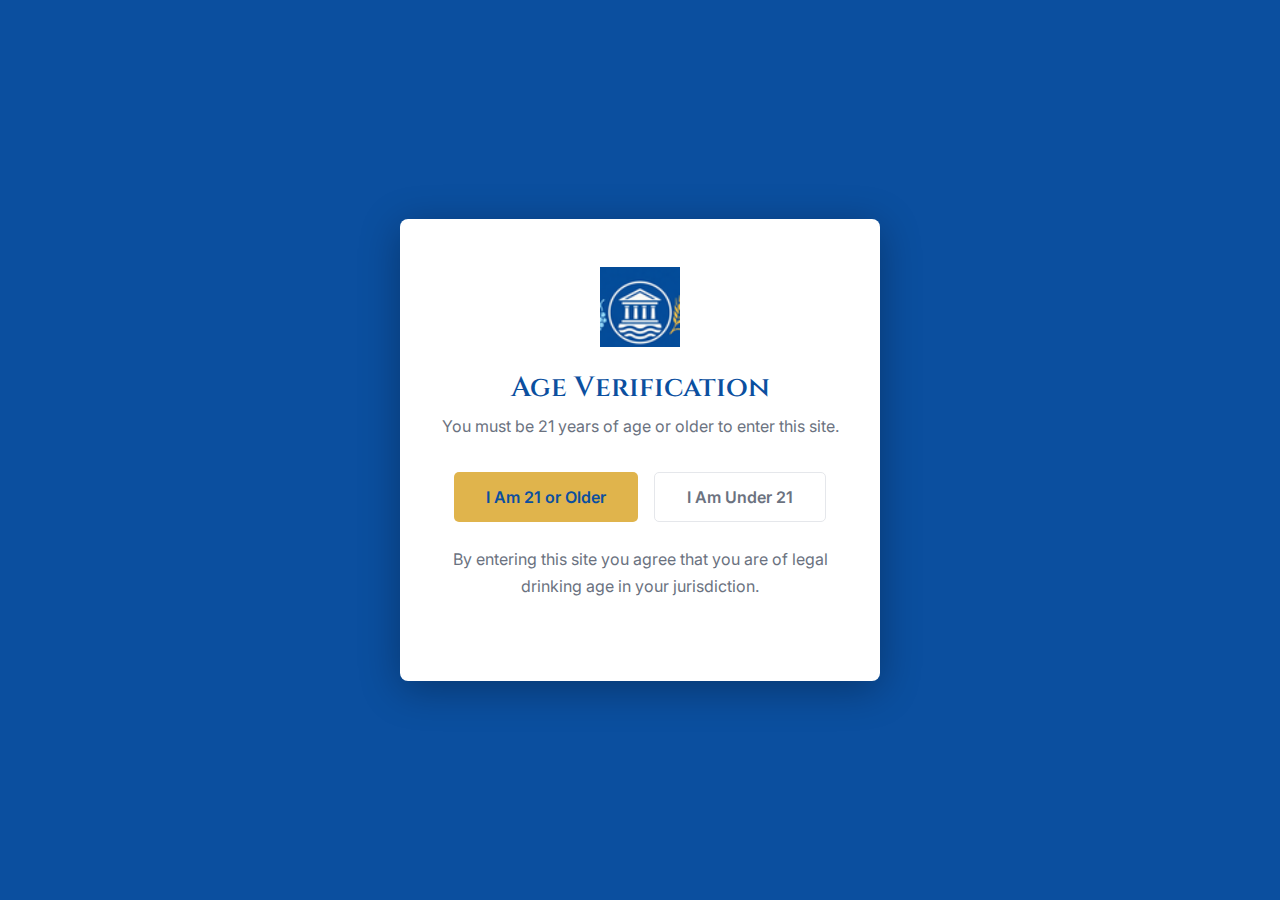
<file: index.html>
<!DOCTYPE html>
<html lang="en">
<head>
  <meta charset="UTF-8">
  <meta name="viewport" content="width=device-width, initial-scale=1.0">
  <meta name="description" content="Atlantis Bevco Distribution - Premium beverage distribution across Las Vegas and Northern Nevada.">
  <title>Atlantis Bevco Distribution</title>

  <!-- Favicon -->
  <link rel="icon" type="image/x-icon" href="favicon.ico?v=2">
  <link rel="apple-touch-icon" sizes="180x180" href="images/apple-touch-icon.png">

  <style>
    /* Minimal loading style to prevent flash */
    body {
      margin: 0;
      padding: 0;
      background: #0B4F9F;
    }
  </style>

  <script>
    // Version loader - checks localStorage and loads the appropriate page
    (function() {
      var version = localStorage.getItem('atlantis-site-version') || 'v1';
      var targetPage = 'v1.html';

      switch (version) {
        case 'coming-soon':
          targetPage = 'coming-soon.html';
          break;
        case 'v1':
          targetPage = 'v1.html';
          break;
        case 'v2':
          targetPage = 'v2.html';
          break;
        default:
          targetPage = 'v1.html';
      }

      // Use replace to avoid adding to browser history
      window.location.replace(targetPage);
    })();
  </script>
</head>
<body>
  <!-- This body should never be visible - redirect happens immediately -->
  <noscript>
    <meta http-equiv="refresh" content="0;url=v1.html">
  </noscript>
</body>
</html>
</file>
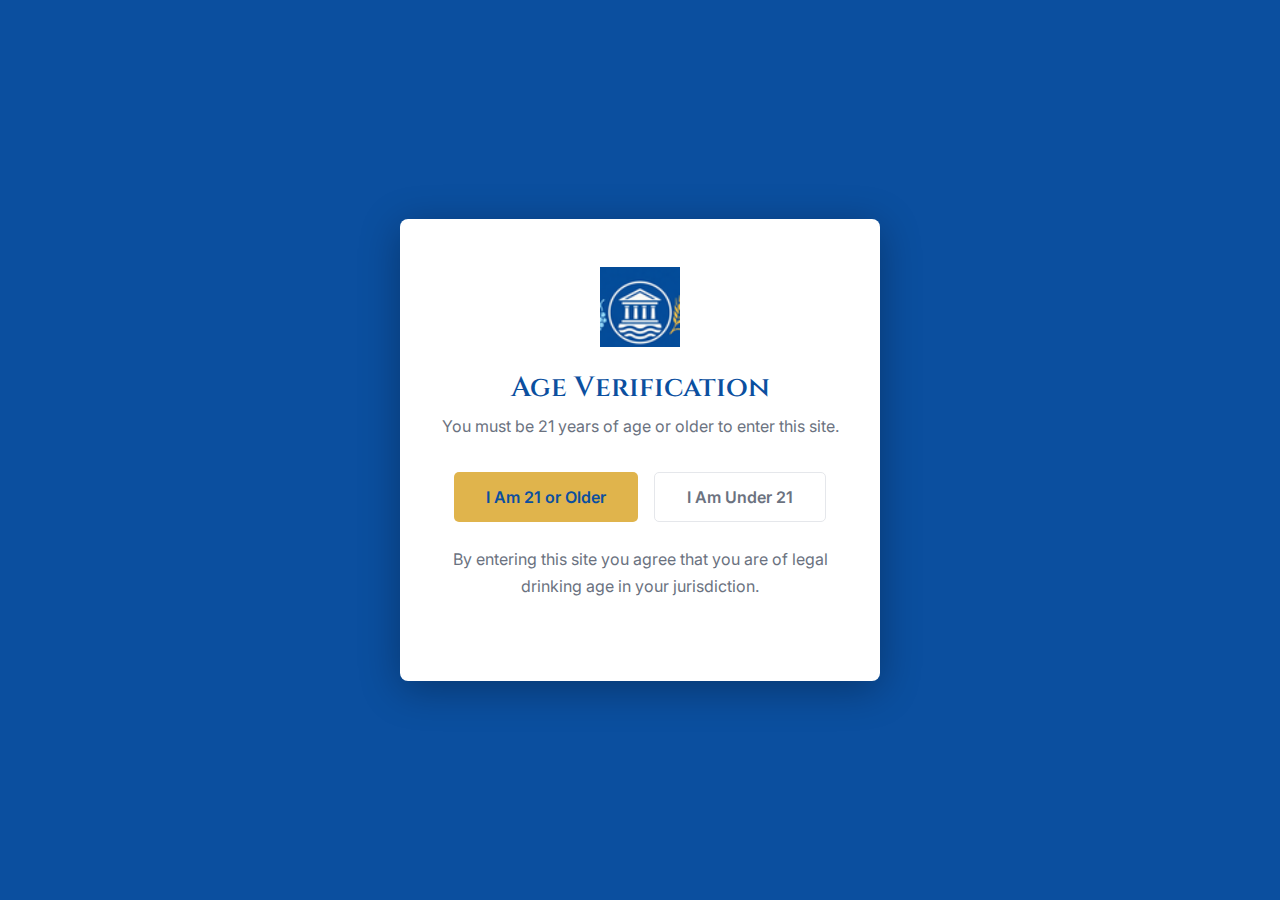
<file: cataloglv/index.html>
<!DOCTYPE html>
<html lang="en">
<head>
  <meta charset="UTF-8">
  <meta http-equiv="refresh" content="0;url=/cataloglv.html">
  <title>Redirecting...</title>
  <script>window.location.replace('/cataloglv.html');</script>
</head>
<body>
  <p>Redirecting to catalog...</p>
</body>
</html>
</file>
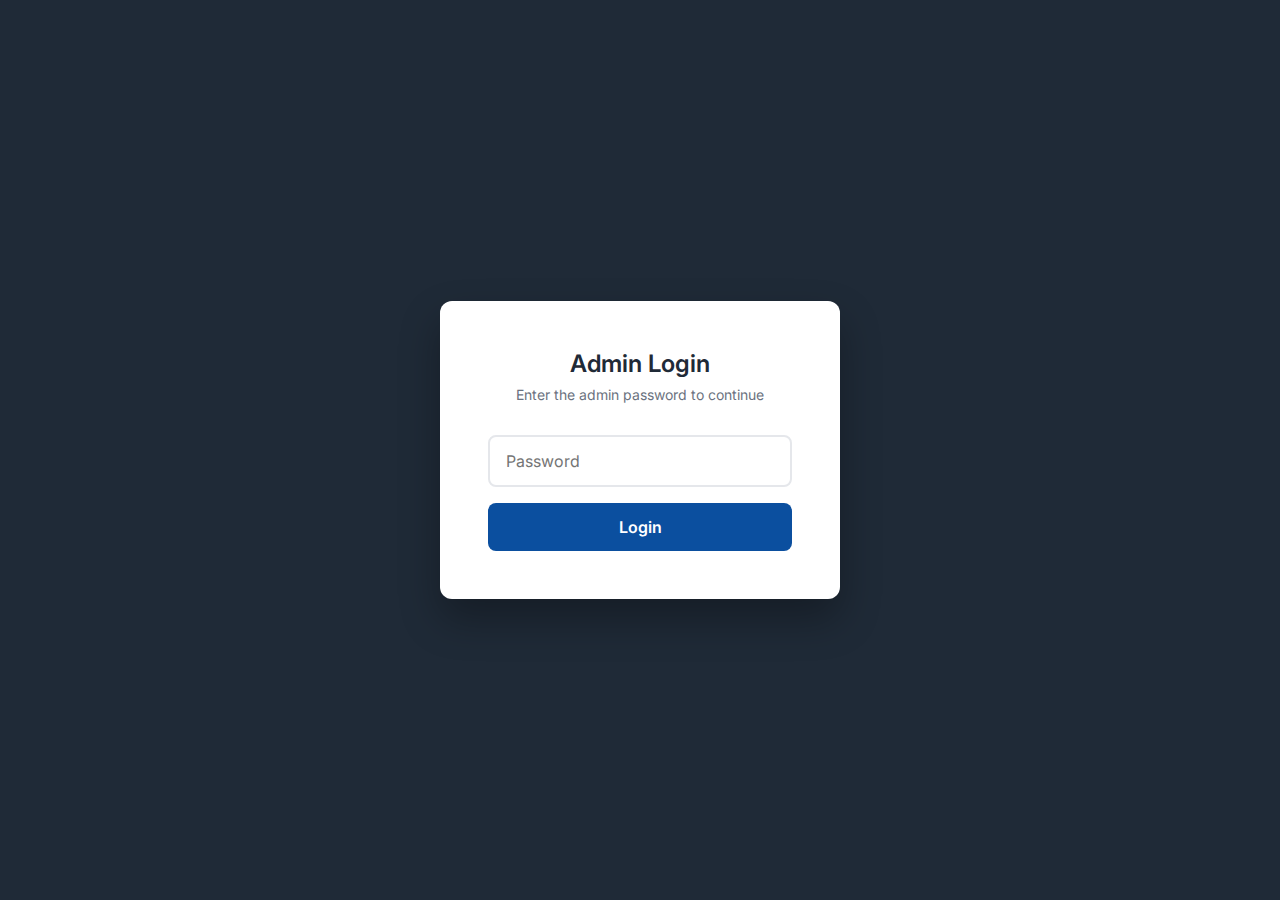
<file: admin.html>
<!DOCTYPE html>
<html lang="en">
<head>
  <meta charset="UTF-8">
  <meta name="viewport" content="width=device-width, initial-scale=1.0">
  <meta name="robots" content="noindex, nofollow">
  <title>Admin | Atlantis Bevco</title>

  <!-- Favicon -->
  <link rel="icon" type="image/x-icon" href="favicon.ico?v=2">

  <!-- Fonts -->
  <link rel="preconnect" href="https://fonts.googleapis.com">
  <link rel="preconnect" href="https://fonts.gstatic.com" crossorigin>
  <link href="https://fonts.googleapis.com/css2?family=Inter:wght@400;500;600;700&display=swap" rel="stylesheet">

  <style>
    :root {
      --color-atlantis-blue: #0B4F9F;
      --color-white: #FFFFFF;
      --color-aegean-gold: #E0B44C;
      --color-slate-navy: #1F2A37;
      --color-light-gray: #E5E7EB;
      --color-cool-gray: #6B7280;
      --color-success: #059669;
      --color-error: #DC2626;
      --font-sans: 'Inter', sans-serif;
    }

    * {
      margin: 0;
      padding: 0;
      box-sizing: border-box;
    }

    body {
      min-height: 100vh;
      display: flex;
      flex-direction: column;
      justify-content: center;
      align-items: center;
      background: var(--color-slate-navy);
      font-family: var(--font-sans);
      padding: 40px 20px;
    }

    /* ---- Login Gate ---- */
    .login-gate {
      background: var(--color-white);
      border-radius: 12px;
      padding: 48px;
      max-width: 400px;
      width: 100%;
      box-shadow: 0 20px 40px rgba(0, 0, 0, 0.3);
    }

    .login-gate .admin-title {
      font-size: 1.5rem;
      font-weight: 600;
      color: var(--color-slate-navy);
      margin-bottom: 8px;
      text-align: center;
    }

    .login-gate .admin-subtitle {
      font-size: 0.875rem;
      color: var(--color-cool-gray);
      margin-bottom: 32px;
      text-align: center;
    }

    .login-form {
      display: flex;
      flex-direction: column;
      gap: 16px;
    }

    .login-form input[type="password"] {
      width: 100%;
      padding: 14px 16px;
      border: 2px solid var(--color-light-gray);
      border-radius: 8px;
      font-size: 1rem;
      font-family: var(--font-sans);
      outline: none;
      transition: border-color 0.15s ease;
    }

    .login-form input[type="password"]:focus {
      border-color: var(--color-atlantis-blue);
    }

    .login-btn {
      width: 100%;
      padding: 14px;
      background: var(--color-atlantis-blue);
      color: var(--color-white);
      border: none;
      border-radius: 8px;
      font-size: 1rem;
      font-weight: 600;
      font-family: var(--font-sans);
      cursor: pointer;
      transition: background 0.15s ease;
    }

    .login-btn:hover {
      background: #093f7f;
    }

    .login-btn:disabled {
      opacity: 0.6;
      cursor: not-allowed;
    }

    .login-error {
      color: var(--color-error);
      font-size: 0.875rem;
      text-align: center;
      display: none;
    }

    .login-error.visible {
      display: block;
    }

    /* ---- Admin Panel ---- */
    .admin-panel {
      background: var(--color-white);
      border-radius: 12px;
      padding: 48px;
      max-width: 480px;
      width: 100%;
      box-shadow: 0 20px 40px rgba(0, 0, 0, 0.3);
      display: none;
    }

    .admin-title {
      font-size: 1.5rem;
      font-weight: 600;
      color: var(--color-slate-navy);
      margin-bottom: 8px;
      text-align: center;
    }

    .admin-subtitle {
      font-size: 0.875rem;
      color: var(--color-cool-gray);
      margin-bottom: 32px;
      text-align: center;
    }

    .version-toggle {
      display: flex;
      flex-direction: column;
      gap: 12px;
    }

    .version-option {
      position: relative;
    }

    .version-option input {
      position: absolute;
      opacity: 0;
      pointer-events: none;
    }

    .version-option label {
      display: flex;
      align-items: center;
      padding: 16px 20px;
      background: var(--color-light-gray);
      border-radius: 8px;
      cursor: pointer;
      transition: all 0.15s ease;
      border: 2px solid transparent;
    }

    .version-option label:hover {
      background: #D1D5DB;
    }

    .version-option input:checked + label {
      background: var(--color-atlantis-blue);
      color: var(--color-white);
      border-color: var(--color-aegean-gold);
    }

    .version-option .radio-indicator {
      width: 20px;
      height: 20px;
      border-radius: 50%;
      border: 2px solid var(--color-cool-gray);
      margin-right: 14px;
      display: flex;
      align-items: center;
      justify-content: center;
      flex-shrink: 0;
    }

    .version-option input:checked + label .radio-indicator {
      border-color: var(--color-aegean-gold);
      background: var(--color-aegean-gold);
    }

    .version-option input:checked + label .radio-indicator::after {
      content: '';
      width: 8px;
      height: 8px;
      background: var(--color-atlantis-blue);
      border-radius: 50%;
    }

    .version-label-text {
      display: flex;
      flex-direction: column;
    }

    .version-name {
      font-weight: 600;
      font-size: 1rem;
    }

    .version-desc {
      font-size: 0.75rem;
      opacity: 0.7;
      margin-top: 2px;
    }

    .current-status {
      margin-top: 32px;
      padding-top: 24px;
      border-top: 1px solid var(--color-light-gray);
      text-align: center;
    }

    .current-status-label {
      font-size: 0.75rem;
      color: var(--color-cool-gray);
      text-transform: uppercase;
      letter-spacing: 0.05em;
      margin-bottom: 8px;
    }

    .current-status-value {
      font-size: 1.125rem;
      font-weight: 600;
      color: var(--color-atlantis-blue);
    }

    .preview-link {
      display: block;
      margin-top: 24px;
      text-align: center;
      font-size: 0.875rem;
      color: var(--color-atlantis-blue);
      text-decoration: none;
    }

    .preview-link:hover {
      text-decoration: underline;
    }

    /* ---- Catalog Management Section ---- */
    .catalog-section {
      margin-top: 32px;
      padding-top: 32px;
      border-top: 2px solid var(--color-light-gray);
    }

    .catalog-section-title {
      font-size: 1.25rem;
      font-weight: 600;
      color: var(--color-slate-navy);
      margin-bottom: 4px;
      text-align: center;
    }

    .catalog-section-subtitle {
      font-size: 0.8125rem;
      color: var(--color-cool-gray);
      margin-bottom: 24px;
      text-align: center;
    }

    .catalog-info {
      background: #F9FAFB;
      border: 1px solid var(--color-light-gray);
      border-radius: 8px;
      padding: 14px 16px;
      margin-bottom: 20px;
    }

    .catalog-info-label {
      font-size: 0.6875rem;
      color: var(--color-cool-gray);
      text-transform: uppercase;
      letter-spacing: 0.05em;
      margin-bottom: 6px;
    }

    .catalog-info-value {
      font-size: 0.875rem;
      font-weight: 500;
      color: var(--color-slate-navy);
    }

    .catalog-info-value.no-file {
      color: var(--color-cool-gray);
      font-style: italic;
    }

    .upload-area {
      border: 2px dashed var(--color-light-gray);
      border-radius: 8px;
      padding: 24px;
      text-align: center;
      margin-bottom: 16px;
      transition: border-color 0.15s ease, background 0.15s ease;
    }

    .upload-area.dragover {
      border-color: var(--color-atlantis-blue);
      background: #EFF6FF;
    }

    .upload-area-icon {
      font-size: 2rem;
      margin-bottom: 8px;
    }

    .upload-area-text {
      font-size: 0.875rem;
      color: var(--color-cool-gray);
      margin-bottom: 12px;
    }

    .upload-area-text strong {
      color: var(--color-atlantis-blue);
    }

    .file-input-wrapper {
      position: relative;
      display: inline-block;
    }

    .file-input-wrapper input[type="file"] {
      position: absolute;
      left: 0;
      top: 0;
      width: 100%;
      height: 100%;
      opacity: 0;
      cursor: pointer;
    }

    .file-input-btn {
      display: inline-block;
      padding: 10px 20px;
      background: var(--color-light-gray);
      color: var(--color-slate-navy);
      border-radius: 6px;
      font-size: 0.875rem;
      font-weight: 500;
      cursor: pointer;
      transition: background 0.15s ease;
    }

    .file-input-btn:hover {
      background: #D1D5DB;
    }

    .selected-file {
      font-size: 0.8125rem;
      color: var(--color-atlantis-blue);
      font-weight: 500;
      margin-top: 12px;
      display: none;
    }

    .selected-file.visible {
      display: block;
    }

    .upload-btn {
      width: 100%;
      padding: 14px;
      background: var(--color-aegean-gold);
      color: var(--color-slate-navy);
      border: none;
      border-radius: 8px;
      font-size: 1rem;
      font-weight: 600;
      font-family: var(--font-sans);
      cursor: pointer;
      transition: background 0.15s ease;
      display: none;
    }

    .upload-btn.visible {
      display: block;
    }

    .upload-btn:hover {
      background: #c9a043;
    }

    .upload-btn:disabled {
      opacity: 0.6;
      cursor: not-allowed;
    }

    /* Progress bar */
    .progress-container {
      margin-top: 16px;
      display: none;
    }

    .progress-container.visible {
      display: block;
    }

    .progress-bar-bg {
      width: 100%;
      height: 8px;
      background: var(--color-light-gray);
      border-radius: 4px;
      overflow: hidden;
    }

    .progress-bar-fill {
      height: 100%;
      width: 0%;
      background: var(--color-atlantis-blue);
      border-radius: 4px;
      transition: width 0.2s ease;
    }

    .progress-text {
      font-size: 0.75rem;
      color: var(--color-cool-gray);
      margin-top: 6px;
      text-align: center;
    }

    /* Status messages */
    .upload-status {
      margin-top: 16px;
      padding: 12px 16px;
      border-radius: 8px;
      font-size: 0.875rem;
      font-weight: 500;
      text-align: center;
      display: none;
    }

    .upload-status.visible {
      display: block;
    }

    .upload-status.success {
      background: #ECFDF5;
      color: var(--color-success);
      border: 1px solid #A7F3D0;
    }

    .upload-status.error {
      background: #FEF2F2;
      color: var(--color-error);
      border: 1px solid #FECACA;
    }

    /* Logout link */
    .logout-link {
      display: block;
      margin-top: 24px;
      text-align: center;
      font-size: 0.8125rem;
      color: var(--color-cool-gray);
      text-decoration: none;
      cursor: pointer;
    }

    .logout-link:hover {
      color: var(--color-error);
      text-decoration: underline;
    }
  </style>
</head>
<body>

  <!-- ====== Login Gate ====== -->
  <div class="login-gate" id="login-gate">
    <h1 class="admin-title">Admin Login</h1>
    <p class="admin-subtitle">Enter the admin password to continue</p>

    <form class="login-form" id="login-form" onsubmit="return false;">
      <input type="password" id="login-password" placeholder="Password" autocomplete="current-password" required>
      <button type="submit" class="login-btn" id="login-btn">Login</button>
      <p class="login-error" id="login-error"></p>
    </form>
  </div>

  <!-- ====== Admin Panel (hidden until authenticated) ====== -->
  <div class="admin-panel" id="admin-panel">
    <h1 class="admin-title">Site Version Control</h1>
    <p class="admin-subtitle">Select which version is live on the website</p>

    <div class="version-toggle">
      <div class="version-option">
        <input type="radio" name="site-version" id="version-coming-soon" value="coming-soon">
        <label for="version-coming-soon">
          <span class="radio-indicator"></span>
          <span class="version-label-text">
            <span class="version-name">Coming Soon</span>
            <span class="version-desc">Placeholder page</span>
          </span>
        </label>
      </div>

      <div class="version-option">
        <input type="radio" name="site-version" id="version-v1" value="v1">
        <label for="version-v1">
          <span class="radio-indicator"></span>
          <span class="version-label-text">
            <span class="version-name">V1 - Minimal</span>
            <span class="version-desc">Single page, logo, CTAs</span>
          </span>
        </label>
      </div>

      <div class="version-option">
        <input type="radio" name="site-version" id="version-v2" value="v2">
        <label for="version-v2">
          <span class="radio-indicator"></span>
          <span class="version-label-text">
            <span class="version-name">V2 - Full Site</span>
            <span class="version-desc">Complete website with all sections</span>
          </span>
        </label>
      </div>
    </div>

    <div class="current-status">
      <div class="current-status-label">Currently Live</div>
      <div class="current-status-value" id="current-version-display">V1 - Minimal</div>
    </div>

    <a href="index.html" class="preview-link" id="preview-link">View Live Site</a>

    <!-- ====== Catalog Management Section ====== -->
    <div class="catalog-section">
      <h2 class="catalog-section-title">Catalog Management</h2>
      <p class="catalog-section-subtitle">Upload a new PDF to replace the live catalog</p>

      <div class="catalog-info">
        <div class="catalog-info-label">Current Catalog</div>
        <div class="catalog-info-value" id="catalog-info">Loading...</div>
      </div>

      <div class="upload-area" id="upload-area">
        <div class="upload-area-icon">&#128196;</div>
        <p class="upload-area-text">Drag &amp; drop a PDF here, or</p>
        <div class="file-input-wrapper">
          <span class="file-input-btn">Choose PDF File</span>
          <input type="file" id="catalog-file" accept=".pdf,application/pdf">
        </div>
        <p class="selected-file" id="selected-file"></p>
      </div>

      <button class="upload-btn" id="upload-btn">Upload &amp; Replace Catalog</button>

      <div class="progress-container" id="progress-container">
        <div class="progress-bar-bg">
          <div class="progress-bar-fill" id="progress-bar"></div>
        </div>
        <p class="progress-text" id="progress-text">Uploading... 0%</p>
      </div>

      <div class="upload-status" id="upload-status"></div>
    </div>

    <a class="logout-link" id="logout-link">Logout</a>
  </div>

  <script>
    (function() {
      // ============================================
      // Elements
      // ============================================
      var loginGate = document.getElementById('login-gate');
      var loginForm = document.getElementById('login-form');
      var loginPassword = document.getElementById('login-password');
      var loginBtn = document.getElementById('login-btn');
      var loginError = document.getElementById('login-error');

      var adminPanel = document.getElementById('admin-panel');
      var logoutLink = document.getElementById('logout-link');

      var catalogInfo = document.getElementById('catalog-info');
      var uploadArea = document.getElementById('upload-area');
      var catalogFile = document.getElementById('catalog-file');
      var selectedFile = document.getElementById('selected-file');
      var uploadBtn = document.getElementById('upload-btn');
      var progressContainer = document.getElementById('progress-container');
      var progressBar = document.getElementById('progress-bar');
      var progressText = document.getElementById('progress-text');
      var uploadStatus = document.getElementById('upload-status');

      var adminToken = sessionStorage.getItem('admin-token') || '';

      // ============================================
      // Version Control (existing functionality)
      // ============================================
      var versionMap = {
        'coming-soon': 'Coming Soon',
        'v1': 'V1 - Minimal',
        'v2': 'V2 - Full Site'
      };

      function initVersionControl() {
        var currentVersion = localStorage.getItem('atlantis-site-version') || 'v1';
        var radio = document.getElementById('version-' + currentVersion);
        if (radio) radio.checked = true;

        var display = document.getElementById('current-version-display');
        display.textContent = versionMap[currentVersion] || 'V1 - Minimal';

        var radios = document.querySelectorAll('input[name="site-version"]');
        radios.forEach(function(r) {
          r.addEventListener('change', function() {
            localStorage.setItem('atlantis-site-version', this.value);
            display.textContent = versionMap[this.value];
          });
        });
      }

      // ============================================
      // Authentication
      // ============================================
      function showLogin() {
        loginGate.style.display = 'block';
        adminPanel.style.display = 'none';
        loginPassword.value = '';
        loginError.classList.remove('visible');
      }

      function showAdmin() {
        loginGate.style.display = 'none';
        adminPanel.style.display = 'block';
        initVersionControl();
        loadCatalogStatus();
      }

      function doLogin() {
        var password = loginPassword.value.trim();
        if (!password) {
          showError('Please enter a password.');
          return;
        }

        loginBtn.disabled = true;
        loginBtn.textContent = 'Logging in...';
        loginError.classList.remove('visible');

        var formData = new FormData();
        formData.append('action', 'login');
        formData.append('password', password);

        var xhr = new XMLHttpRequest();
        xhr.open('POST', 'admin-upload.php', true);
        xhr.onload = function() {
          loginBtn.disabled = false;
          loginBtn.textContent = 'Login';

          try {
            var resp = JSON.parse(xhr.responseText);
            if (resp.success) {
              adminToken = resp.token;
              sessionStorage.setItem('admin-token', adminToken);
              showAdmin();
            } else {
              showError(resp.error || 'Login failed.');
            }
          } catch (e) {
            showError('Server error. Please try again.');
          }
        };
        xhr.onerror = function() {
          loginBtn.disabled = false;
          loginBtn.textContent = 'Login';
          showError('Connection error. Please try again.');
        };
        xhr.send(formData);
      }

      function showError(msg) {
        loginError.textContent = msg;
        loginError.classList.add('visible');
      }

      loginForm.addEventListener('submit', function(e) {
        e.preventDefault();
        doLogin();
      });

      // ============================================
      // Session Check on Page Load
      // ============================================
      function checkExistingSession() {
        if (!adminToken) {
          showLogin();
          return;
        }

        // Validate the existing token with a status call
        var formData = new FormData();
        formData.append('action', 'status');
        formData.append('token', adminToken);

        var xhr = new XMLHttpRequest();
        xhr.open('POST', 'admin-upload.php', true);
        xhr.onload = function() {
          if (xhr.status === 401) {
            // Token expired/invalid
            sessionStorage.removeItem('admin-token');
            adminToken = '';
            showLogin();
          } else {
            showAdmin();
          }
        };
        xhr.onerror = function() {
          showLogin();
        };
        xhr.send(formData);
      }

      // ============================================
      // Catalog Status
      // ============================================
      function loadCatalogStatus() {
        var formData = new FormData();
        formData.append('action', 'status');
        formData.append('token', adminToken);

        var xhr = new XMLHttpRequest();
        xhr.open('POST', 'admin-upload.php', true);
        xhr.onload = function() {
          try {
            var resp = JSON.parse(xhr.responseText);
            if (resp.success && resp.exists) {
              catalogInfo.textContent = 'Master_Portfolio.pdf (' + resp.size_formatted + ') — Updated ' + resp.modified;
              catalogInfo.classList.remove('no-file');
            } else if (resp.success) {
              catalogInfo.textContent = 'No catalog uploaded yet';
              catalogInfo.classList.add('no-file');
            }
          } catch (e) {
            catalogInfo.textContent = 'Could not load catalog info';
            catalogInfo.classList.add('no-file');
          }
        };
        xhr.onerror = function() {
          catalogInfo.textContent = 'Could not connect to server';
          catalogInfo.classList.add('no-file');
        };
        xhr.send(formData);
      }

      // ============================================
      // File Selection
      // ============================================
      catalogFile.addEventListener('change', function() {
        var file = this.files[0];
        if (file) {
          // Client-side validation
          if (!file.name.toLowerCase().endsWith('.pdf')) {
            alert('Please select a PDF file.');
            this.value = '';
            return;
          }
          if (file.size > 50 * 1024 * 1024) {
            alert('File is too large. Maximum size is 50MB.');
            this.value = '';
            return;
          }

          selectedFile.textContent = file.name + ' (' + formatSize(file.size) + ')';
          selectedFile.classList.add('visible');
          uploadBtn.classList.add('visible');
        } else {
          selectedFile.classList.remove('visible');
          uploadBtn.classList.remove('visible');
        }
      });

      // Drag and drop
      uploadArea.addEventListener('dragover', function(e) {
        e.preventDefault();
        uploadArea.classList.add('dragover');
      });

      uploadArea.addEventListener('dragleave', function(e) {
        e.preventDefault();
        uploadArea.classList.remove('dragover');
      });

      uploadArea.addEventListener('drop', function(e) {
        e.preventDefault();
        uploadArea.classList.remove('dragover');

        var files = e.dataTransfer.files;
        if (files.length > 0) {
          catalogFile.files = files;
          catalogFile.dispatchEvent(new Event('change'));
        }
      });

      // ============================================
      // File Upload
      // ============================================
      uploadBtn.addEventListener('click', function() {
        var file = catalogFile.files[0];
        if (!file) return;

        if (!confirm('This will replace the current live catalog. Continue?')) return;

        uploadBtn.disabled = true;
        uploadBtn.textContent = 'Uploading...';
        uploadStatus.classList.remove('visible', 'success', 'error');
        progressContainer.classList.add('visible');
        progressBar.style.width = '0%';
        progressText.textContent = 'Uploading... 0%';

        var formData = new FormData();
        formData.append('action', 'upload');
        formData.append('token', adminToken);
        formData.append('catalog_pdf', file);

        var xhr = new XMLHttpRequest();

        xhr.upload.addEventListener('progress', function(e) {
          if (e.lengthComputable) {
            var pct = Math.round((e.loaded / e.total) * 100);
            progressBar.style.width = pct + '%';
            progressText.textContent = 'Uploading... ' + pct + '%';
          }
        });

        xhr.onload = function() {
          uploadBtn.disabled = false;
          uploadBtn.textContent = 'Upload & Replace Catalog';
          progressContainer.classList.remove('visible');

          if (xhr.status === 401) {
            // Session expired
            sessionStorage.removeItem('admin-token');
            adminToken = '';
            showLogin();
            return;
          }

          try {
            var resp = JSON.parse(xhr.responseText);
            if (resp.success) {
              showUploadStatus('success', resp.message);
              loadCatalogStatus();
              // Reset file input
              catalogFile.value = '';
              selectedFile.classList.remove('visible');
              uploadBtn.classList.remove('visible');
            } else {
              showUploadStatus('error', resp.error || 'Upload failed.');
            }
          } catch (e) {
            showUploadStatus('error', 'Server error. Please try again.');
          }
        };

        xhr.onerror = function() {
          uploadBtn.disabled = false;
          uploadBtn.textContent = 'Upload & Replace Catalog';
          progressContainer.classList.remove('visible');
          showUploadStatus('error', 'Connection error. Please try again.');
        };

        xhr.open('POST', 'admin-upload.php', true);
        xhr.send(formData);
      });

      function showUploadStatus(type, msg) {
        uploadStatus.textContent = msg;
        uploadStatus.className = 'upload-status visible ' + type;
      }

      // ============================================
      // Logout
      // ============================================
      logoutLink.addEventListener('click', function(e) {
        e.preventDefault();
        var formData = new FormData();
        formData.append('action', 'logout');
        var xhr = new XMLHttpRequest();
        xhr.open('POST', 'admin-upload.php', true);
        xhr.send(formData);

        sessionStorage.removeItem('admin-token');
        adminToken = '';
        showLogin();
      });

      // ============================================
      // Helpers
      // ============================================
      function formatSize(bytes) {
        if (bytes >= 1048576) return (bytes / 1048576).toFixed(1) + ' MB';
        if (bytes >= 1024) return (bytes / 1024).toFixed(1) + ' KB';
        return bytes + ' bytes';
      }

      // ============================================
      // Initialize
      // ============================================
      checkExistingSession();

    })();
  </script>
</body>
</html>
</file>
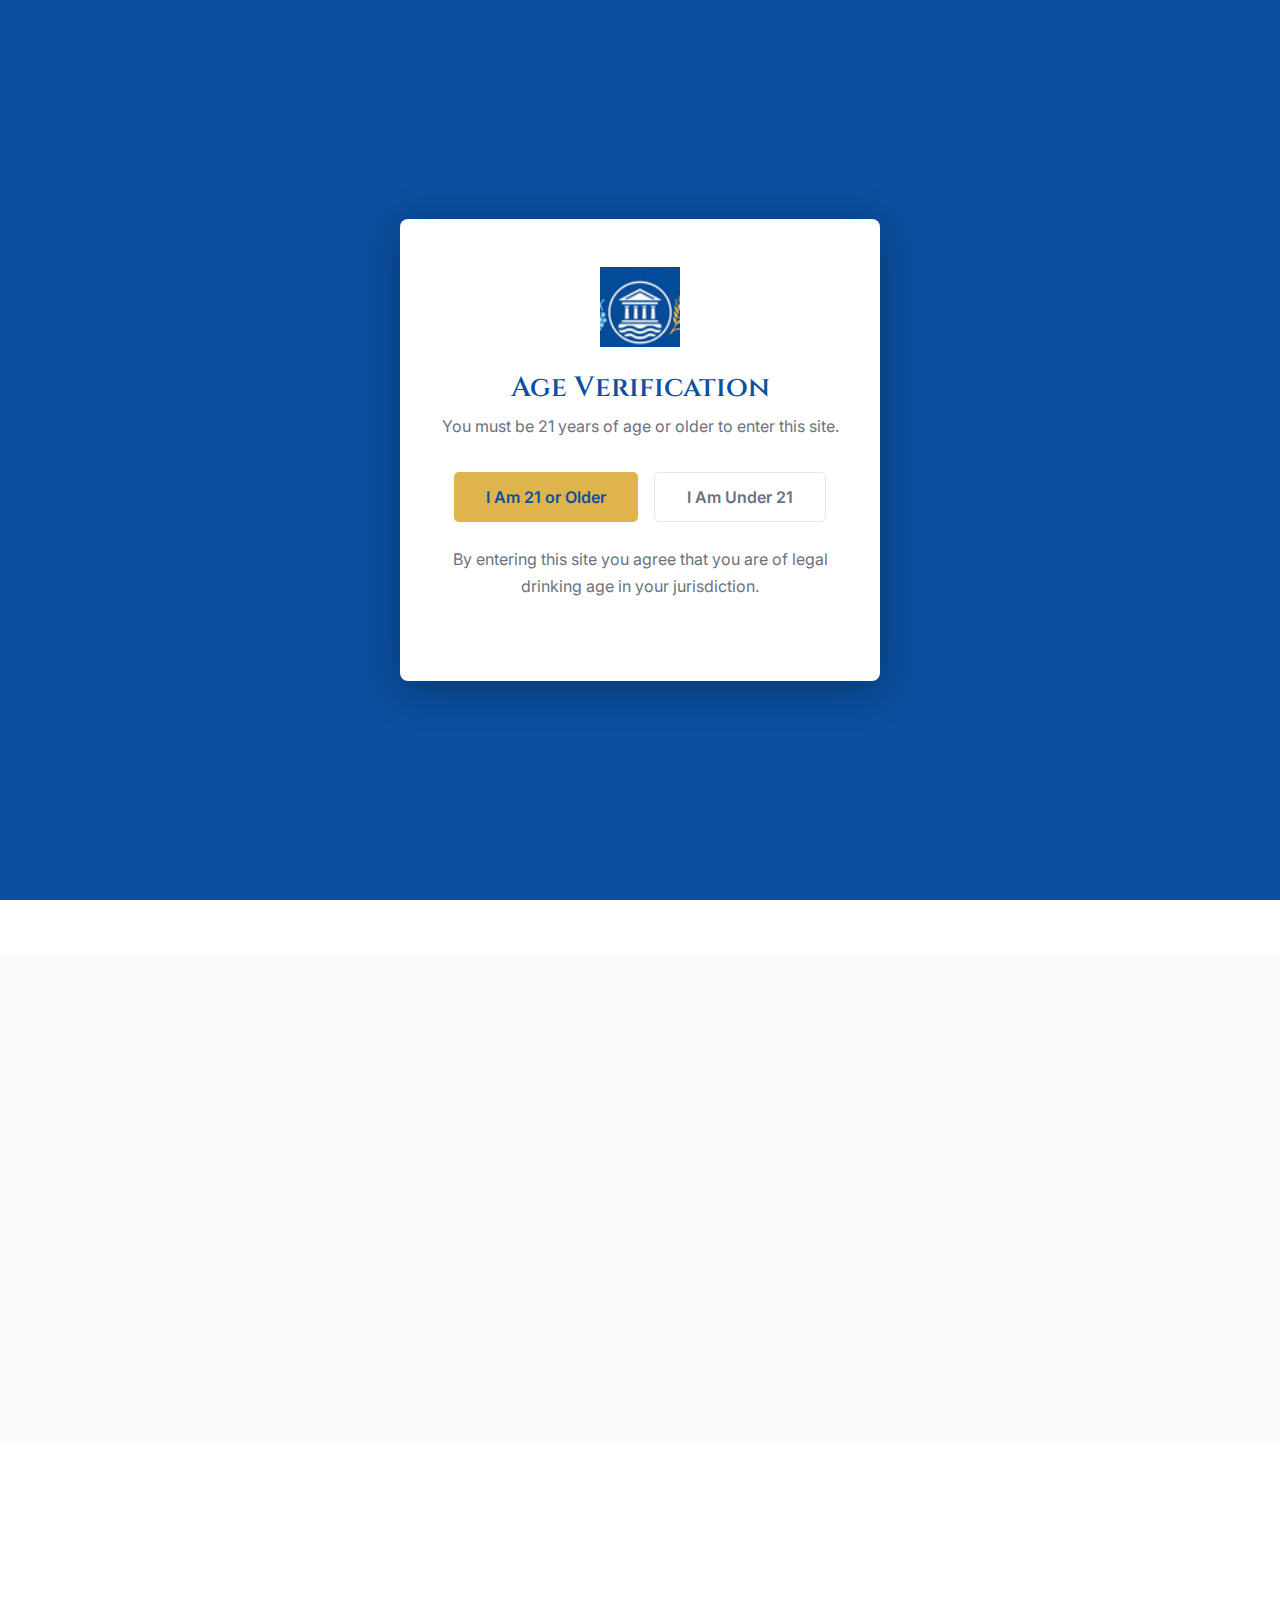
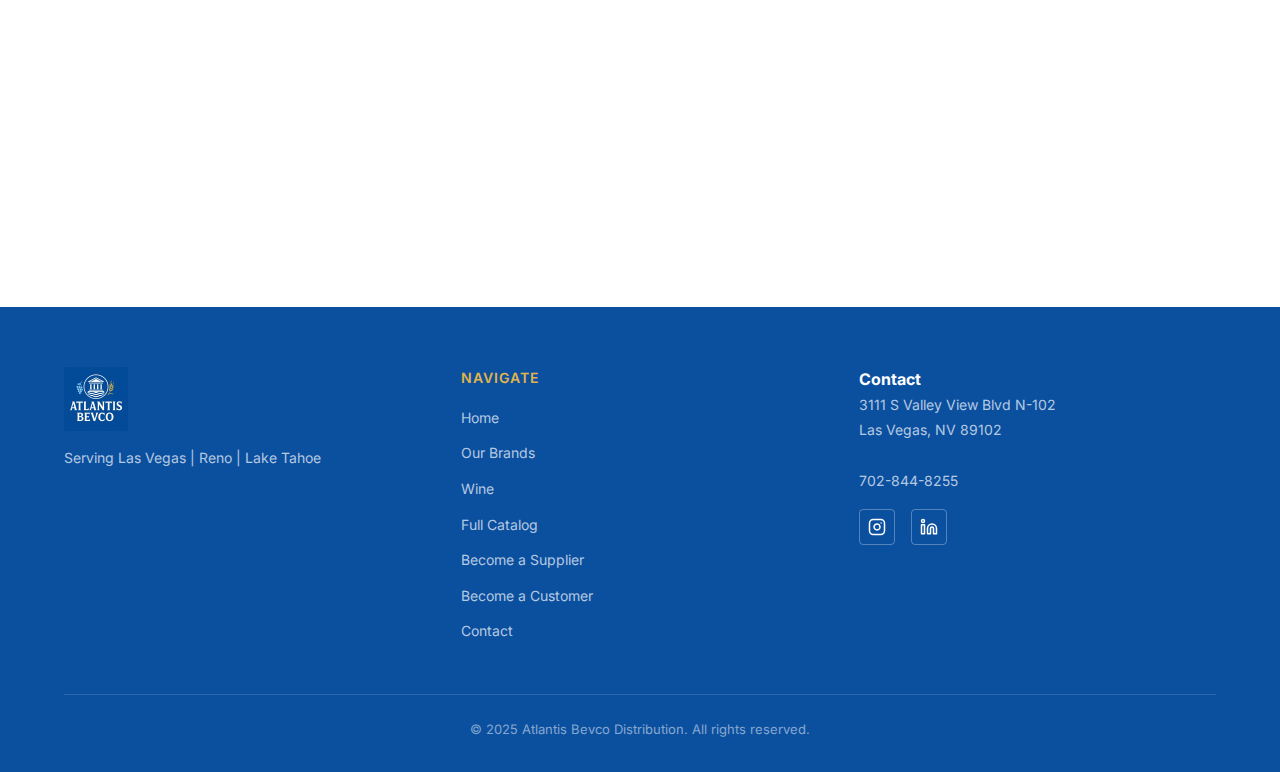
<file: andre-petit.html>
<!DOCTYPE html>
<html lang="en">
<head>
  <meta charset="UTF-8">
  <meta name="viewport" content="width=device-width, initial-scale=1.0">
  <meta name="description" content="André Petit Cognac - A family-run cognac producer from Berneuil, France. Distributed in Nevada by Atlantis Bevco Distribution.">
  <title>André Petit Cognac | Atlantis Bevco Distribution</title>

  <link rel="icon" type="image/x-icon" href="favicon.ico">
  <link rel="apple-touch-icon" sizes="180x180" href="images/apple-touch-icon.png">

  <link rel="preconnect" href="https://fonts.googleapis.com">
  <link rel="preconnect" href="https://fonts.gstatic.com" crossorigin>
  <link href="https://fonts.googleapis.com/css2?family=Cinzel:wght@400;600;700&family=Inter:wght@400;500;600;700&display=swap" rel="stylesheet">

  <link rel="stylesheet" href="css/style.css">

  <!-- Google Analytics GA4 -->
  <script async src="https://www.googletagmanager.com/gtag/js?id=G-XXXXXXXXXX"></script>
  <script>
    window.dataLayer = window.dataLayer || [];
    function gtag(){dataLayer.push(arguments);}
    gtag('js', new Date());
    gtag('config', 'G-XXXXXXXXXX');
  </script>
</head>
<body>

  <!-- AGE VERIFICATION GATE -->
  <div id="age-gate" class="age-gate">
    <div class="age-gate-inner">
      <img src="images/logo-graphic.png" alt="Atlantis Bevco">
      <h2>Age Verification</h2>
      <p>You must be 21 years of age or older to enter this site.</p>
      <div class="age-gate-buttons">
        <button id="age-yes" class="btn btn-primary">I Am 21 or Older</button>
        <button id="age-no" class="btn age-gate-deny">I Am Under 21</button>
      </div>
      <p class="age-gate-disclaimer">By entering this site you agree that you are of legal drinking age in your jurisdiction.</p>
    </div>
  </div>

  <!-- COOKIE CONSENT -->
  <div id="cookie-banner" class="cookie-banner hidden">
    <p>We use cookies to improve your experience and analyze site traffic. By continuing to use this site, you consent to our use of cookies.</p>
    <button id="cookie-accept" class="btn btn-primary">Accept</button>
    <button id="cookie-decline" class="cookie-decline">Decline</button>
  </div>

  <!-- NAVIGATION -->
  <nav class="navbar navbar-solid" role="navigation" aria-label="Main navigation">
    <div class="navbar-inner">
      <a href="index.html" class="navbar-logo">
        <img src="images/logo-graphic.png" alt="Atlantis Bevco">
        <span class="navbar-logo-text">Atlantis Bevco</span>
      </a>
      <ul class="navbar-menu">
        <li><a href="index.html">Home</a></li>
        <li><a href="index.html#brands">Our Brands</a></li>
        <li><a href="index.html#wine">Wine</a></li>
        <li><a href="catalog.html">Catalog</a></li>
        <li class="nav-cta"><a href="become-a-supplier.html">Become a Supplier</a></li>
        <li class="nav-cta"><a href="become-a-customer.html">Become a Customer</a></li>
        <li><a href="index.html#contact">Contact</a></li>
      </ul>
      <button class="hamburger" aria-label="Toggle menu" aria-expanded="false">
        <span></span>
        <span></span>
        <span></span>
      </button>
    </div>
    <div class="mobile-menu" role="menu">
      <a href="index.html" role="menuitem">Home</a>
      <a href="index.html#brands" role="menuitem">Our Brands</a>
      <a href="index.html#wine" role="menuitem">Wine</a>
      <a href="catalog.html" role="menuitem">Catalog</a>
      <div class="mobile-cta"><a href="become-a-supplier.html" role="menuitem">Become a Supplier</a></div>
      <div class="mobile-cta"><a href="become-a-customer.html" role="menuitem">Become a Customer</a></div>
      <a href="index.html#contact" role="menuitem">Contact</a>
    </div>
  </nav>

  <!-- PAGE HERO -->
  <section class="page-hero">
    <div class="container">
      <h1>André Petit Cognac</h1>
      <p>A family tradition of handcrafted cognac from the heart of the Charentes.</p>
    </div>
  </section>

  <!-- BRAND STORY -->
  <section class="section section-light">
    <div class="container">
      <div class="brand-detail fade-in">
        <div class="brand-detail-logo">
          <img src="images/brands/andre-petit.png" alt="André Petit &amp; Fils">
        </div>
        <div class="brand-detail-content">
          <h2>André Petit &amp; Fils</h2>
          <div class="section-divider" style="margin: 16px 0 24px;"></div>
          <p>This small family-run cognac producer from Berneuil insists that their cognac is not merely of standard quality. This can be validated by the fact that the Petit family works with traditional methods handed down from their grandparents and harvests the grapes manually. This is almost extinct in the cognac industry due to growing demand and the production of high quantities.</p>
          <p>André Petit came to some sort of fame in the industry by stopping their contract with Hennessy in the 1960s and deciding to produce themselves. Like many small producers from the Cognac region, they also specialize in the making of Pineau des Charentes.</p>
        </div>
      </div>
    </div>
  </section>

  <!-- HIGHLIGHTS -->
  <section class="section section-gray">
    <div class="container">
      <div class="value-cards fade-in">
        <div class="value-card">
          <div class="value-card-icon">
            <svg width="32" height="32" viewBox="0 0 24 24" fill="none" stroke="currentColor" stroke-width="1.5" stroke-linecap="round" stroke-linejoin="round"><path d="M12 22s8-4 8-10V5l-8-3-8 3v7c0 6 8 10 8 10z"></path></svg>
          </div>
          <h3>Family Heritage</h3>
          <p>Traditional methods handed down through generations, preserving the authenticity that defines true artisan cognac production.</p>
        </div>
        <div class="value-card">
          <div class="value-card-icon">
            <svg width="32" height="32" viewBox="0 0 24 24" fill="none" stroke="currentColor" stroke-width="1.5" stroke-linecap="round" stroke-linejoin="round"><circle cx="12" cy="12" r="10"></circle><path d="M8 14s1.5 2 4 2 4-2 4-2"></path><line x1="9" y1="9" x2="9.01" y2="9"></line><line x1="15" y1="9" x2="15.01" y2="9"></line></svg>
          </div>
          <h3>Hand Harvested</h3>
          <p>One of the few remaining producers to harvest grapes manually, a practice nearly extinct in the modern cognac industry.</p>
        </div>
        <div class="value-card">
          <div class="value-card-icon">
            <svg width="32" height="32" viewBox="0 0 24 24" fill="none" stroke="currentColor" stroke-width="1.5" stroke-linecap="round" stroke-linejoin="round"><path d="M17 21v-2a4 4 0 0 0-4-4H5a4 4 0 0 0-4 4v2"></path><circle cx="9" cy="7" r="4"></circle><path d="M23 21v-2a4 4 0 0 0-3-3.87"></path><path d="M16 3.13a4 4 0 0 1 0 7.75"></path></svg>
          </div>
          <h3>Independent Since the 1960s</h3>
          <p>The Petit family famously ended their contract with Hennessy to produce cognac under their own name, on their own terms.</p>
        </div>
      </div>
    </div>
  </section>

  <!-- CTA -->
  <section class="section section-light">
    <div class="container">
      <div class="section-header fade-in">
        <h2>Interested in André Petit Cognac?</h2>
        <div class="section-divider"></div>
        <p>Contact Atlantis Bevco to learn more about availability in the Nevada market.</p>
        <div style="margin-top: 32px;">
          <a href="index.html#contact" class="btn btn-primary">Contact Us</a>
          <a href="index.html#brands" class="btn btn-secondary" style="margin-left: 12px;">View All Brands</a>
        </div>
      </div>
    </div>
  </section>

  <!-- FOOTER -->
  <footer class="footer">
    <div class="container">
      <div class="footer-inner">
        <div class="footer-brand">
          <img src="images/logo.png" alt="Atlantis Bevco Distribution">
          <p>Serving Las Vegas | Reno | Lake Tahoe</p>
        </div>
        <div class="footer-links">
          <h4>Navigate</h4>
          <ul>
            <li><a href="index.html">Home</a></li>
            <li><a href="index.html#brands">Our Brands</a></li>
            <li><a href="index.html#wine">Wine</a></li>
            <li><a href="catalog.html">Full Catalog</a></li>
            <li><a href="become-a-supplier.html">Become a Supplier</a></li>
            <li><a href="become-a-customer.html">Become a Customer</a></li>
            <li><a href="index.html#contact">Contact</a></li>
          </ul>
        </div>
        <div class="footer-contact">
          <h4>Contact</h4>
          <p>
            3111 S Valley View Blvd N-102<br>
            Las Vegas, NV 89102<br><br>
            <a href="tel:+17028448255">702-844-8255</a>
          </p>
          <div class="footer-social">
            <a href="https://www.instagram.com/atlantisbevcollc/" target="_blank" rel="noopener" aria-label="Instagram">
              <svg width="18" height="18" viewBox="0 0 24 24" fill="none" stroke="currentColor" stroke-width="2" stroke-linecap="round" stroke-linejoin="round"><rect x="2" y="2" width="20" height="20" rx="5" ry="5"></rect><path d="M16 11.37A4 4 0 1 1 12.63 8 4 4 0 0 1 16 11.37z"></path><line x1="17.5" y1="6.5" x2="17.51" y2="6.5"></line></svg>
            </a>
            <a href="https://www.linkedin.com/company/atlantis-bevco/" target="_blank" rel="noopener" aria-label="LinkedIn">
              <svg width="18" height="18" viewBox="0 0 24 24" fill="none" stroke="currentColor" stroke-width="2" stroke-linecap="round" stroke-linejoin="round"><path d="M16 8a6 6 0 0 1 6 6v7h-4v-7a2 2 0 0 0-2-2 2 2 0 0 0-2 2v7h-4v-7a6 6 0 0 1 6-6z"></path><rect x="2" y="9" width="4" height="12"></rect><circle cx="4" cy="4" r="2"></circle></svg>
            </a>
          </div>
        </div>
      </div>
      <div class="footer-bottom">
        &copy; 2025 Atlantis Bevco Distribution. All rights reserved.
      </div>
    </div>
  </footer>

  <script src="js/main.js"></script>
</body>
</html>
</file>
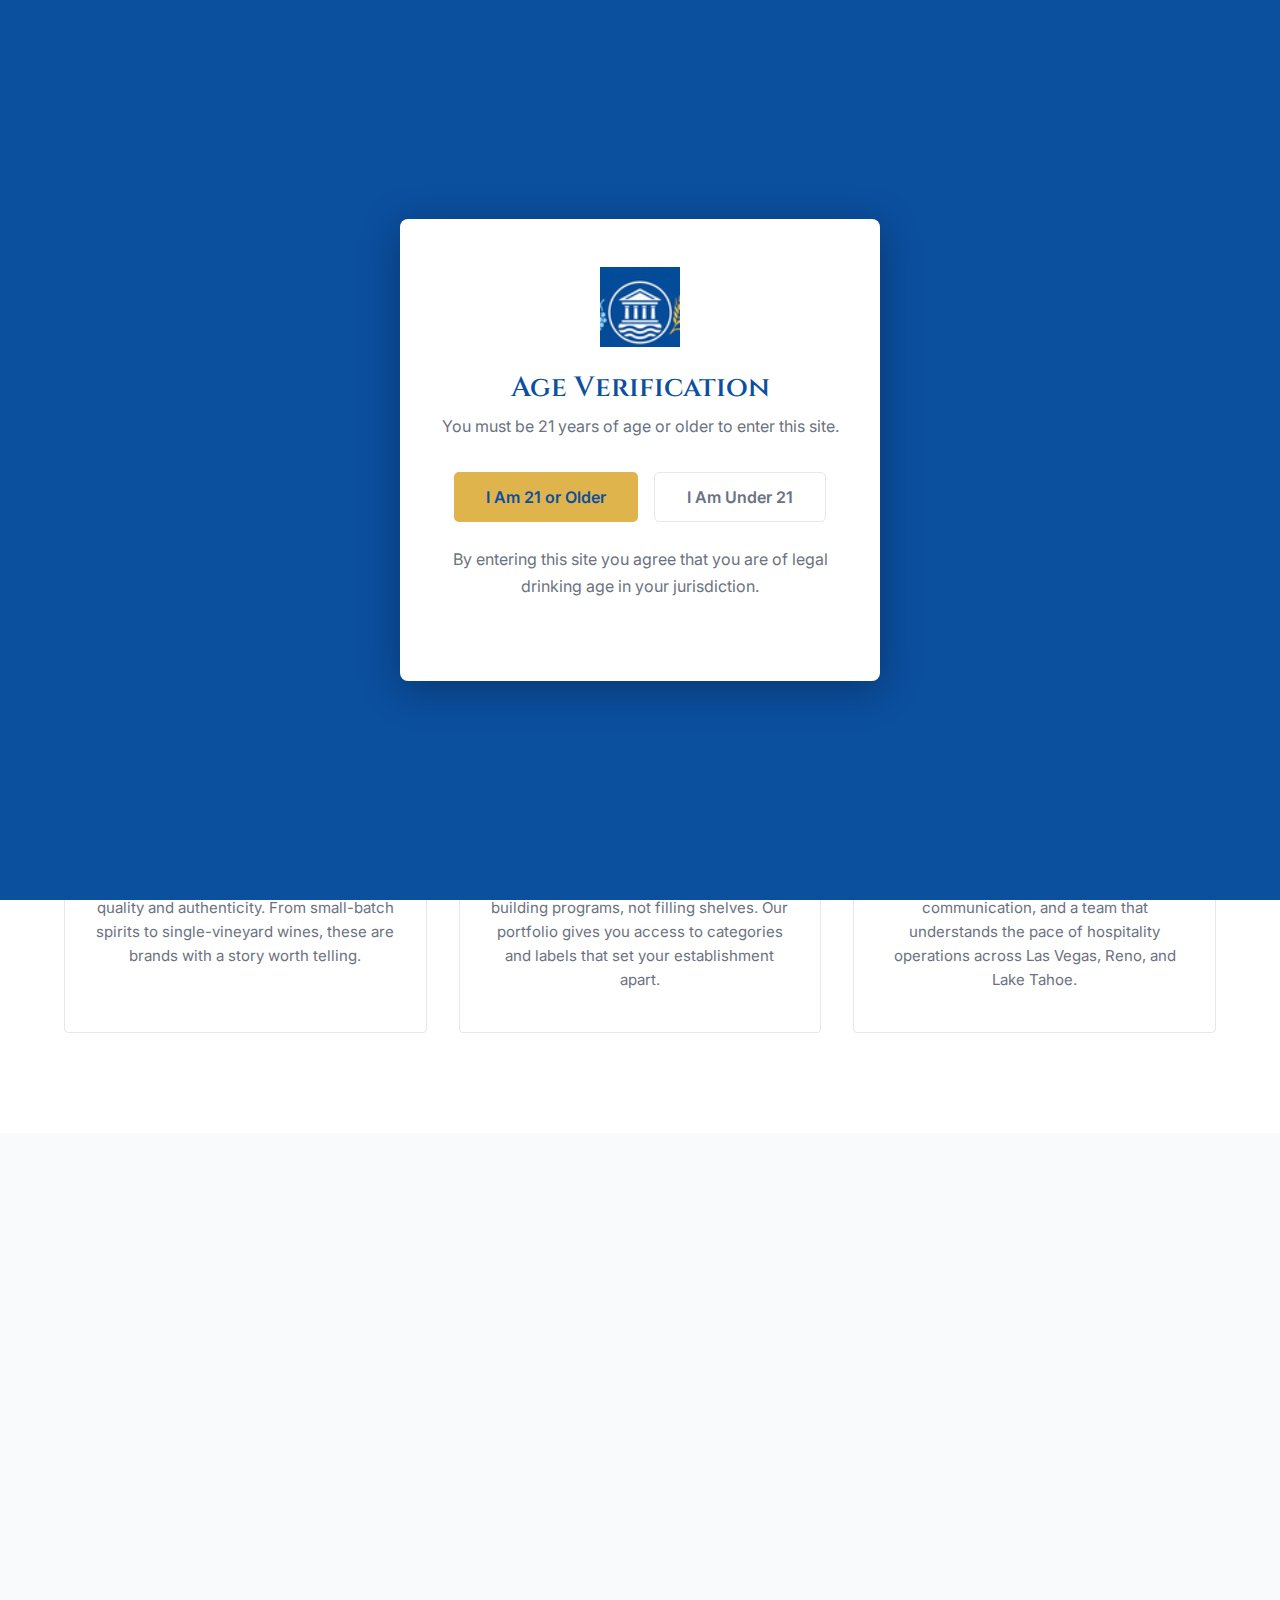
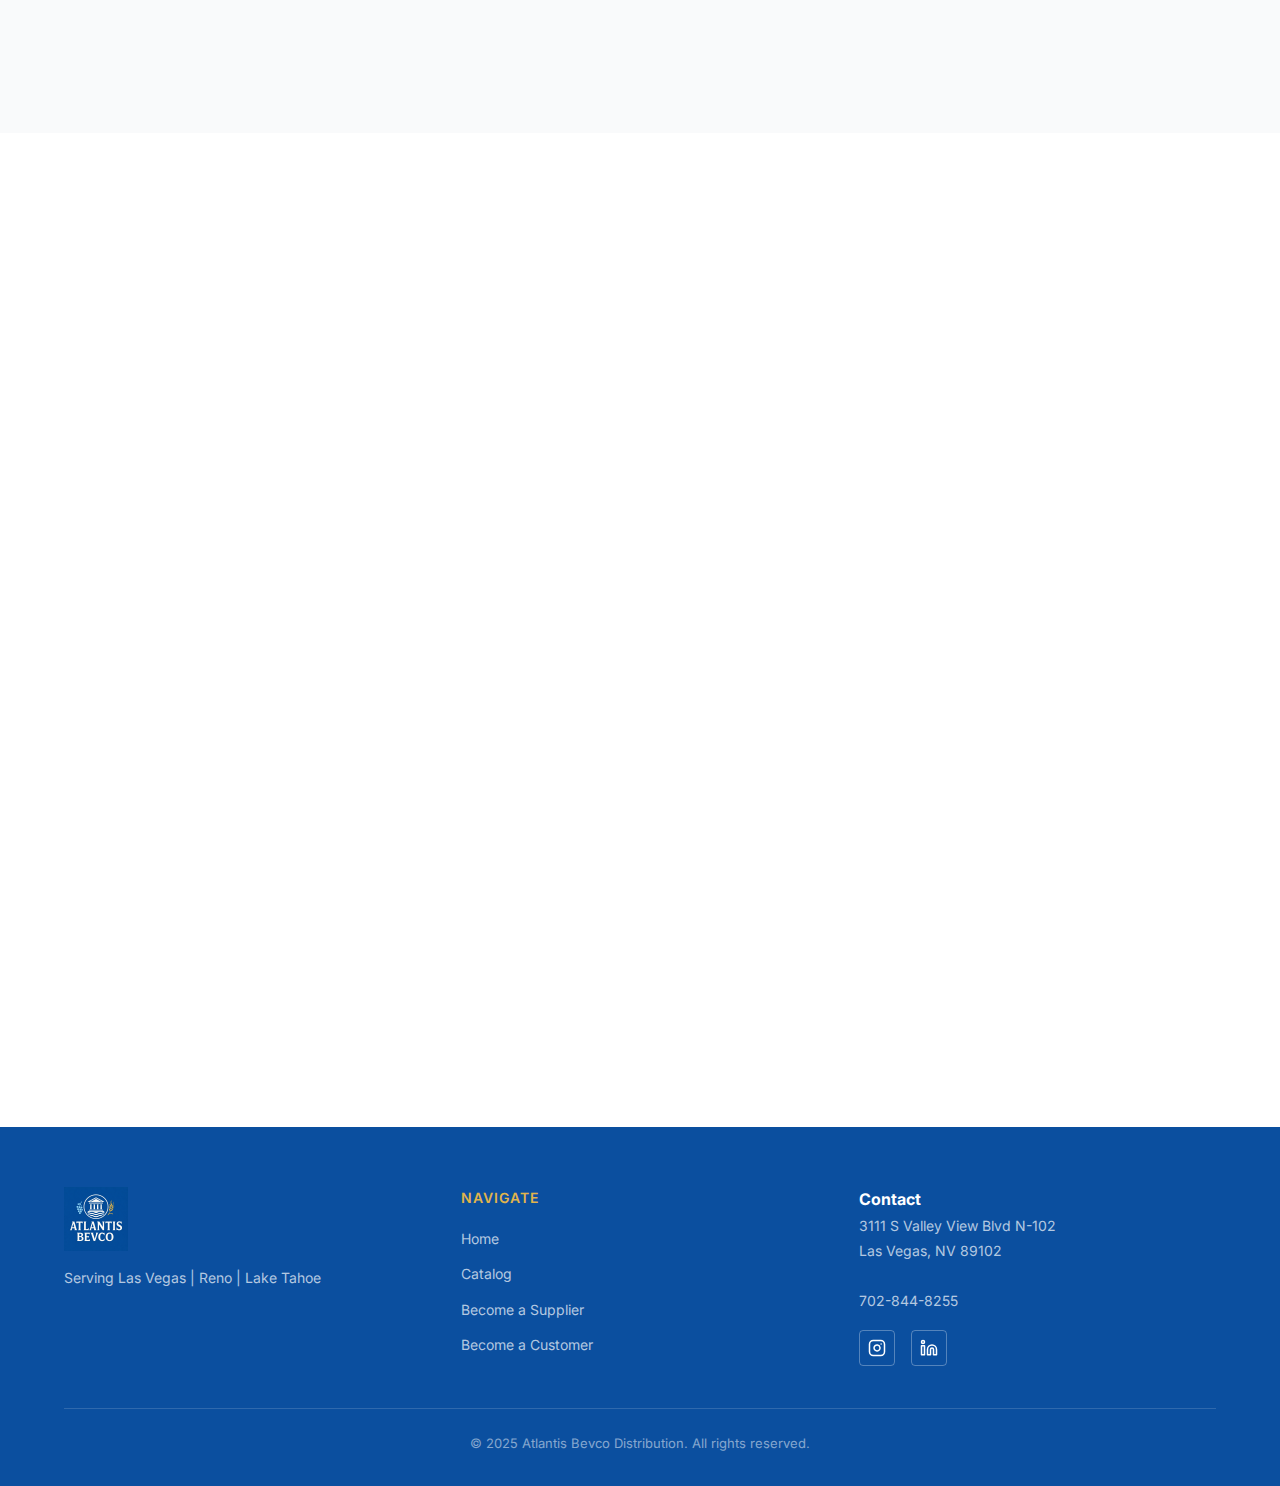
<file: become-a-customer-v1.html>
<!DOCTYPE html>
<html lang="en">
<head>
  <meta charset="UTF-8">
  <meta name="viewport" content="width=device-width, initial-scale=1.0">
  <meta name="description" content="Become a customer of Atlantis Bevco Distribution. Access exceptional spirits, fine wines, and craft brands for your bar, restaurant, or retail operation in Nevada.">
  <title>Become a Customer | Atlantis Bevco Distribution</title>

  <link rel="icon" type="image/x-icon" href="favicon.ico">
  <link rel="apple-touch-icon" sizes="180x180" href="images/apple-touch-icon.png">

  <link rel="preconnect" href="https://fonts.googleapis.com">
  <link rel="preconnect" href="https://fonts.gstatic.com" crossorigin>
  <link href="https://fonts.googleapis.com/css2?family=Cinzel:wght@400;600;700&family=Inter:wght@400;500;600;700&display=swap" rel="stylesheet">

  <link rel="stylesheet" href="css/style.css">

  <!-- Google Analytics GA4 -->
  <script async src="https://www.googletagmanager.com/gtag/js?id=G-XXXXXXXXXX"></script>
  <script>
    window.dataLayer = window.dataLayer || [];
    function gtag(){dataLayer.push(arguments);}
    gtag('js', new Date());
    gtag('config', 'G-XXXXXXXXXX');
  </script>
</head>
<body>

  <!-- AGE VERIFICATION GATE -->
  <div id="age-gate" class="age-gate">
    <div class="age-gate-inner">
      <img src="images/logo-graphic.png" alt="Atlantis Bevco">
      <h2>Age Verification</h2>
      <p>You must be 21 years of age or older to enter this site.</p>
      <div class="age-gate-buttons">
        <button id="age-yes" class="btn btn-primary">I Am 21 or Older</button>
        <button id="age-no" class="btn age-gate-deny">I Am Under 21</button>
      </div>
      <p class="age-gate-disclaimer">By entering this site you agree that you are of legal drinking age in your jurisdiction.</p>
    </div>
  </div>

  <!-- COOKIE CONSENT -->
  <div id="cookie-banner" class="cookie-banner hidden">
    <p>We use cookies to improve your experience and analyze site traffic. By continuing to use this site, you consent to our use of cookies.</p>
    <button id="cookie-accept" class="btn btn-primary">Accept</button>
    <button id="cookie-decline" class="cookie-decline">Decline</button>
  </div>

  <!-- NAVIGATION (V1 - Simplified) -->
  <nav class="navbar navbar-solid" role="navigation" aria-label="Main navigation">
    <div class="navbar-inner">
      <a href="index.html" class="navbar-logo">
        <img src="images/logo-graphic.png" alt="Atlantis Bevco">
        <span class="navbar-logo-text">Atlantis Bevco</span>
      </a>
      <ul class="navbar-menu">
        <li><a href="index.html">Home</a></li>
        <li><a href="cataloglv.html">Catalog</a></li>
        <li class="nav-cta"><a href="become-a-supplier-v1.html">Become a Supplier</a></li>
      </ul>
      <button class="hamburger" aria-label="Toggle menu" aria-expanded="false">
        <span></span>
        <span></span>
        <span></span>
      </button>
    </div>
    <div class="mobile-menu" role="menu">
      <a href="index.html" role="menuitem">Home</a>
      <a href="cataloglv.html" role="menuitem">Catalog</a>
      <div class="mobile-cta"><a href="become-a-supplier-v1.html" role="menuitem">Become a Supplier</a></div>
    </div>
  </nav>

  <!-- PAGE HERO -->
  <section class="page-hero">
    <div class="container">
      <h1>Become a Customer</h1>
      <p>Access a curated portfolio of spirits, wines, and craft brands built for Nevada's most discerning operators.</p>
    </div>
  </section>

  <!-- WHAT WE OFFER -->
  <section class="section section-light">
    <div class="container">
      <div class="section-header fade-in">
        <h2>Built for Your Program</h2>
        <div class="section-divider"></div>
        <p>Whether you operate a fine dining room, a craft cocktail bar, or a retail shop, our portfolio is designed to complement your standards.</p>
      </div>

      <div class="value-cards fade-in">
        <div class="value-card">
          <div class="value-card-icon">
            <svg width="32" height="32" viewBox="0 0 24 24" fill="none" stroke="currentColor" stroke-width="1.5" stroke-linecap="round" stroke-linejoin="round"><circle cx="12" cy="12" r="10"></circle><polygon points="16.24 7.76 14.12 14.12 7.76 16.24 9.88 9.88 16.24 7.76"></polygon></svg>
          </div>
          <h3>Craft Brands</h3>
          <p>Independent producers who prioritize quality and authenticity. From small-batch spirits to single-vineyard wines, these are brands with a story worth telling.</p>
        </div>
        <div class="value-card">
          <div class="value-card-icon">
            <svg width="32" height="32" viewBox="0 0 24 24" fill="none" stroke="currentColor" stroke-width="1.5" stroke-linecap="round" stroke-linejoin="round"><path d="M8 21h8"></path><path d="M12 15V3"></path><path d="M20 16.58A5 5 0 0 0 18 7h-1.26A8 8 0 1 0 4 15.25"></path></svg>
          </div>
          <h3>Elevated Bars and Restaurants</h3>
          <p>Products selected for operators who are building programs, not filling shelves. Our portfolio gives you access to categories and labels that set your establishment apart.</p>
        </div>
        <div class="value-card">
          <div class="value-card-icon">
            <svg width="32" height="32" viewBox="0 0 24 24" fill="none" stroke="currentColor" stroke-width="1.5" stroke-linecap="round" stroke-linejoin="round"><rect x="1" y="3" width="15" height="13"></rect><polygon points="16 8 20 8 23 11 23 16 16 16 16 8"></polygon><circle cx="5.5" cy="18.5" r="2.5"></circle><circle cx="18.5" cy="18.5" r="2.5"></circle></svg>
          </div>
          <h3>Reliable Service</h3>
          <p>Consistent delivery, responsive communication, and a team that understands the pace of hospitality operations across Las Vegas, Reno, and Lake Tahoe.</p>
        </div>
      </div>
    </div>
  </section>

  <!-- TERRITORY -->
  <section class="section section-gray">
    <div class="container">
      <div class="section-header fade-in">
        <h2>Our Territory</h2>
        <div class="section-divider"></div>
      </div>

      <div class="market-stats fade-in">
        <div class="market-stat">
          <div class="stat-number" style="font-size: 28px;">Las Vegas</div>
          <div class="stat-label">The Strip, Downtown, Local Market</div>
        </div>
        <div class="market-stat">
          <div class="stat-number" style="font-size: 28px;">Reno</div>
          <div class="stat-label">Greater Reno Metro Area</div>
        </div>
        <div class="market-stat">
          <div class="stat-number" style="font-size: 28px;">Lake Tahoe</div>
          <div class="stat-label">North Shore and South Shore</div>
        </div>
        <div class="market-stat">
          <div class="stat-number" style="font-size: 28px;">Statewide</div>
          <div class="stat-label">Full Nevada Coverage</div>
        </div>
      </div>
    </div>
  </section>

  <!-- CONTACT FORM -->
  <section id="contact" class="section section-light">
    <div class="container">
      <div class="section-header fade-in">
        <h2>Open an Account</h2>
        <div class="section-divider"></div>
        <p>Ready to add Atlantis Bevco brands to your program? Get in touch and we will set up your account.</p>
      </div>

      <form class="contact-form fade-in" action="mailto:john@atlantisbevco.com" method="POST" enctype="text/plain">
        <div class="form-row">
          <div class="form-group">
            <label for="contact-name">Name</label>
            <input type="text" id="contact-name" name="name" required>
          </div>
          <div class="form-group">
            <label for="contact-company">Business Name</label>
            <input type="text" id="contact-company" name="company" required>
          </div>
        </div>
        <div class="form-row">
          <div class="form-group">
            <label for="contact-email">Email</label>
            <input type="email" id="contact-email" name="email" required>
          </div>
          <div class="form-group">
            <label for="contact-phone">Phone</label>
            <input type="tel" id="contact-phone" name="phone">
          </div>
        </div>
        <div class="form-row">
          <div class="form-group">
            <label for="contact-type">Business Type</label>
            <select id="contact-type" name="business_type">
              <option value="" disabled selected>Select one</option>
              <option value="restaurant">Restaurant</option>
              <option value="bar">Bar / Lounge</option>
              <option value="hotel">Hotel / Casino</option>
              <option value="retail">Retail / Liquor Store</option>
              <option value="other">Other</option>
            </select>
          </div>
          <div class="form-group">
            <label for="contact-location">Location</label>
            <select id="contact-location" name="location">
              <option value="" disabled selected>Select market</option>
              <option value="las-vegas">Las Vegas</option>
              <option value="reno">Reno</option>
              <option value="lake-tahoe">Lake Tahoe</option>
              <option value="other-nv">Other Nevada</option>
            </select>
          </div>
        </div>
        <div class="form-group">
          <label for="contact-message">Message (optional)</label>
          <textarea id="contact-message" name="message" placeholder="Tell us about your business or specific products you're interested in..."></textarea>
        </div>
        <div class="form-submit">
          <button type="submit" class="btn btn-primary">Submit Request</button>
        </div>
      </form>
    </div>
  </section>

  <!-- FOOTER (V1 - Simplified) -->
  <footer class="footer">
    <div class="container">
      <div class="footer-inner">
        <div class="footer-brand">
          <img src="images/logo.png" alt="Atlantis Bevco Distribution">
          <p>Serving Las Vegas | Reno | Lake Tahoe</p>
        </div>
        <div class="footer-links">
          <h4>Navigate</h4>
          <ul>
            <li><a href="index.html">Home</a></li>
            <li><a href="cataloglv.html">Catalog</a></li>
            <li><a href="become-a-supplier-v1.html">Become a Supplier</a></li>
            <li><a href="become-a-customer-v1.html">Become a Customer</a></li>
          </ul>
        </div>
        <div class="footer-contact">
          <h4>Contact</h4>
          <p>
            3111 S Valley View Blvd N-102<br>
            Las Vegas, NV 89102<br><br>
            <a href="tel:+17028448255">702-844-8255</a>
          </p>
          <div class="footer-social">
            <a href="https://www.instagram.com/atlantisbevcollc/" target="_blank" rel="noopener" aria-label="Instagram">
              <svg width="18" height="18" viewBox="0 0 24 24" fill="none" stroke="currentColor" stroke-width="2" stroke-linecap="round" stroke-linejoin="round"><rect x="2" y="2" width="20" height="20" rx="5" ry="5"></rect><path d="M16 11.37A4 4 0 1 1 12.63 8 4 4 0 0 1 16 11.37z"></path><line x1="17.5" y1="6.5" x2="17.51" y2="6.5"></line></svg>
            </a>
            <a href="https://www.linkedin.com/company/atlantis-bevco/" target="_blank" rel="noopener" aria-label="LinkedIn">
              <svg width="18" height="18" viewBox="0 0 24 24" fill="none" stroke="currentColor" stroke-width="2" stroke-linecap="round" stroke-linejoin="round"><path d="M16 8a6 6 0 0 1 6 6v7h-4v-7a2 2 0 0 0-2-2 2 2 0 0 0-2 2v7h-4v-7a6 6 0 0 1 6-6z"></path><rect x="2" y="9" width="4" height="12"></rect><circle cx="4" cy="4" r="2"></circle></svg>
            </a>
          </div>
        </div>
      </div>
      <div class="footer-bottom">
        &copy; 2025 Atlantis Bevco Distribution. All rights reserved.
      </div>
    </div>
  </footer>

  <script src="js/main.js"></script>
</body>
</html>
</file>
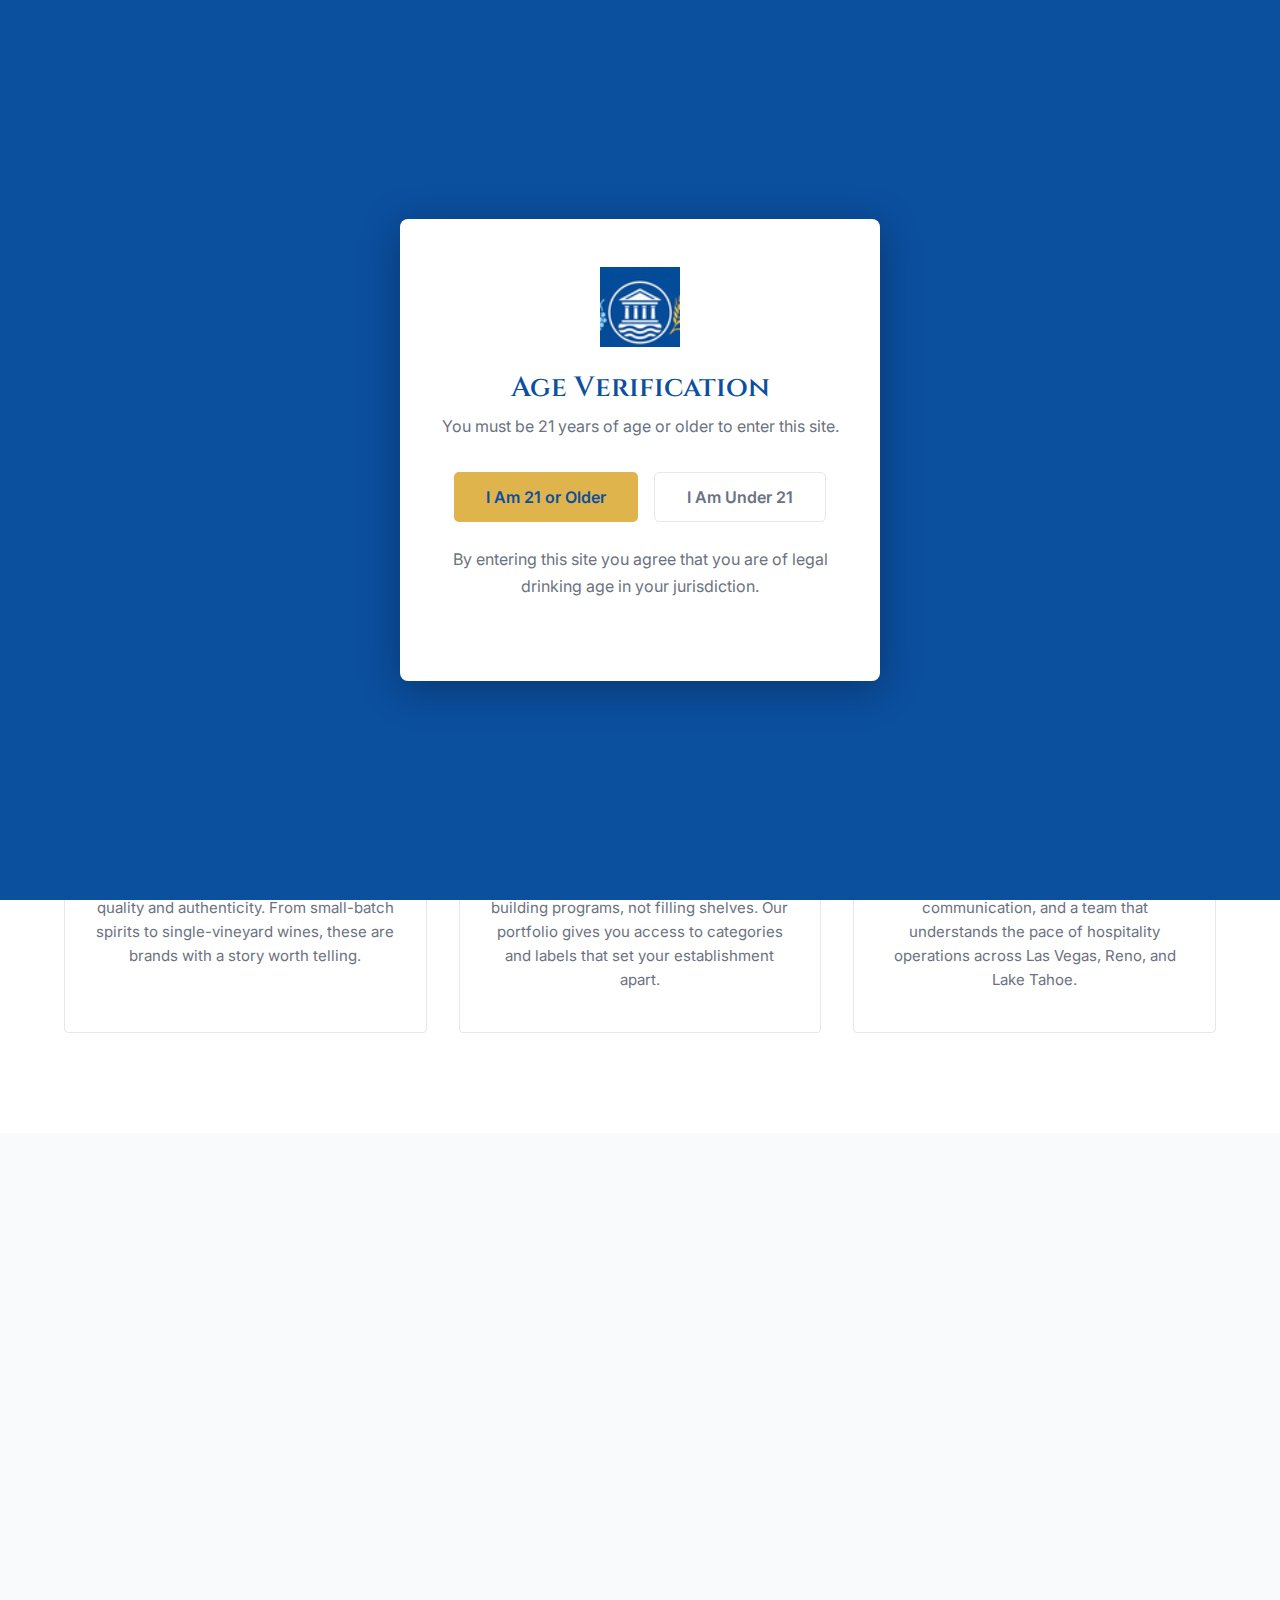
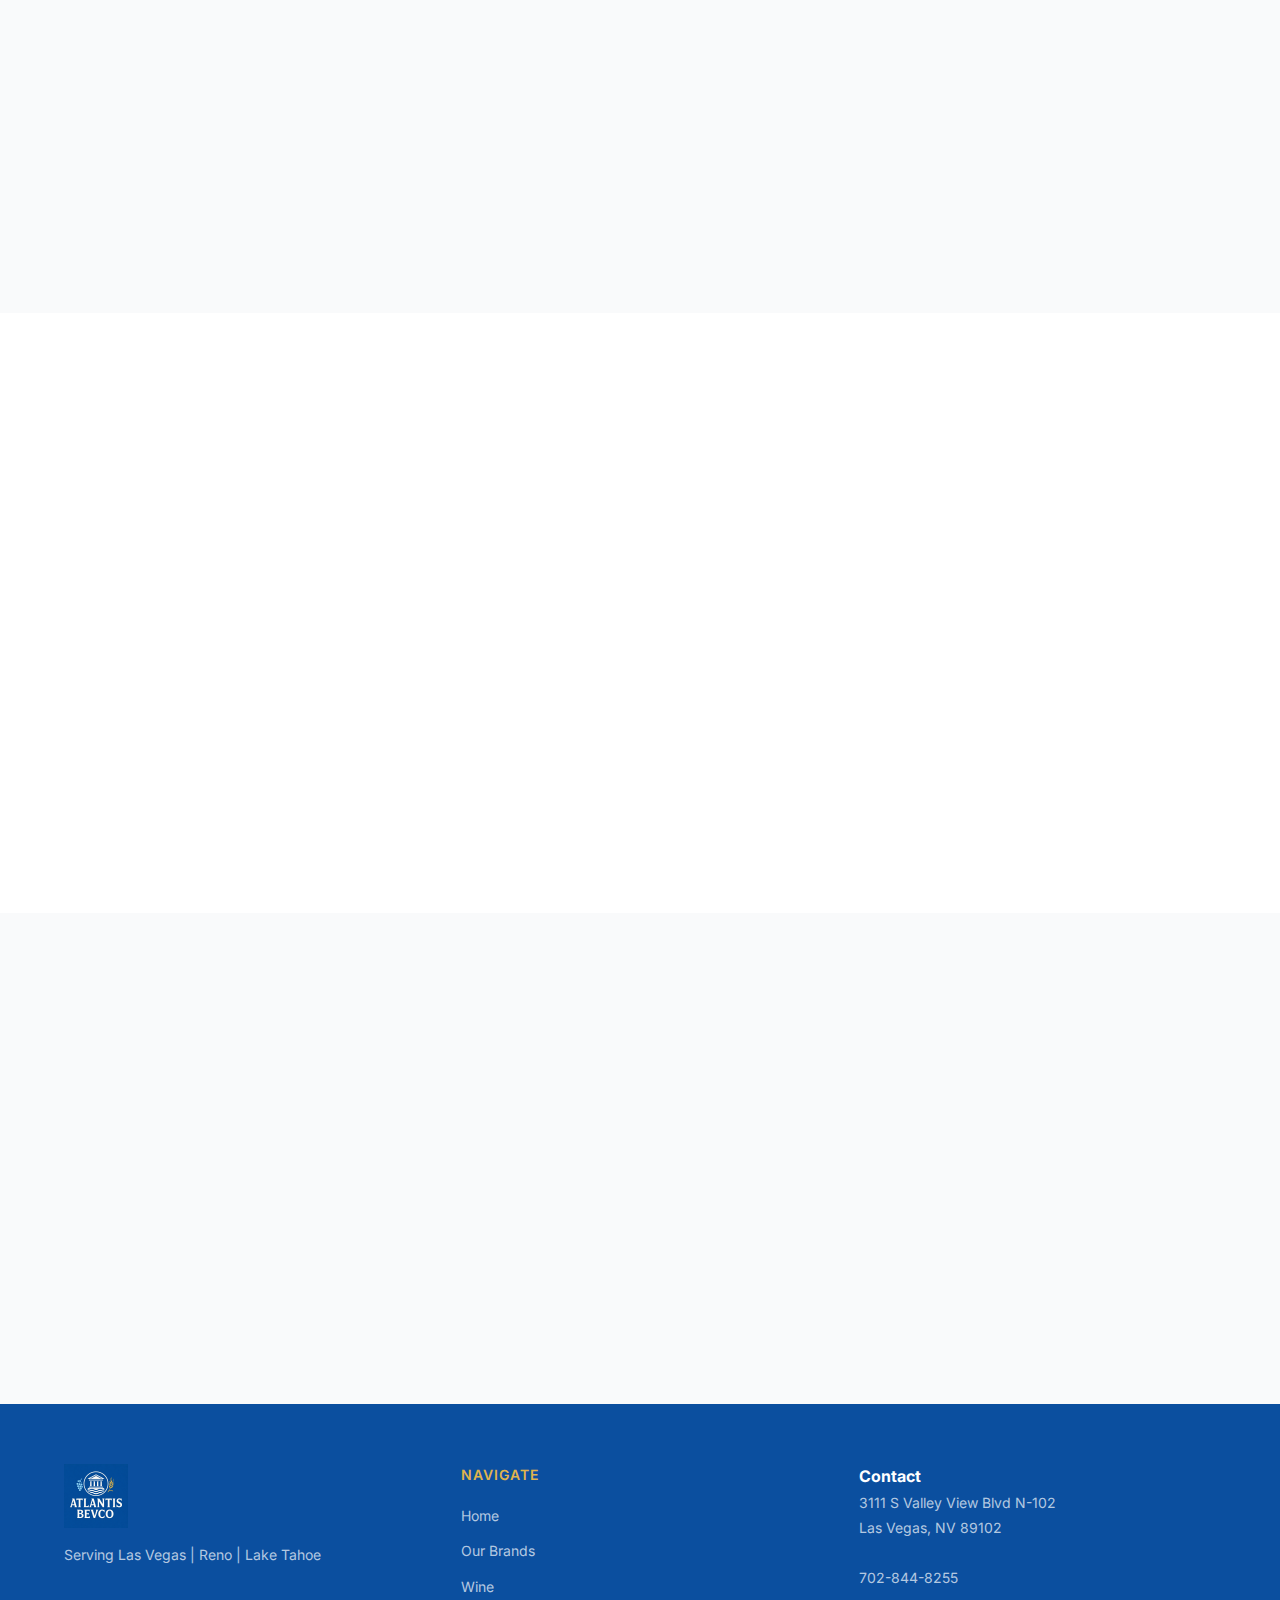
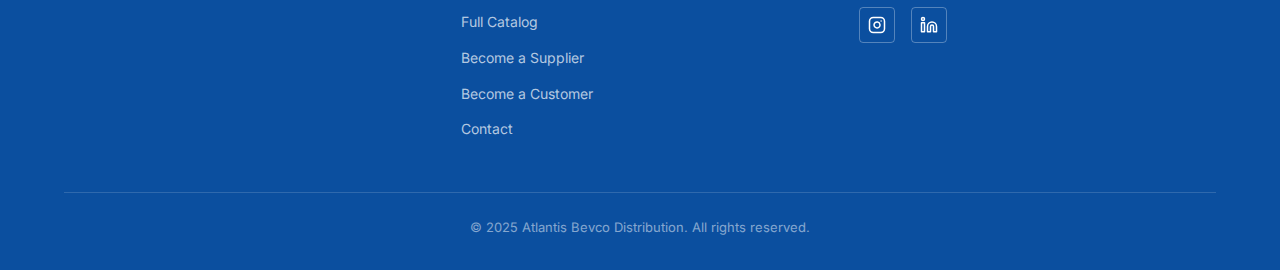
<file: become-a-customer.html>
<!DOCTYPE html>
<html lang="en">
<head>
  <meta charset="UTF-8">
  <meta name="viewport" content="width=device-width, initial-scale=1.0">
  <meta name="description" content="Become a customer of Atlantis Bevco Distribution. Access exceptional spirits, fine wines, and craft brands for your bar, restaurant, or retail operation in Nevada.">
  <title>Become a Customer | Atlantis Bevco Distribution</title>

  <link rel="icon" type="image/x-icon" href="favicon.ico">
  <link rel="apple-touch-icon" sizes="180x180" href="images/apple-touch-icon.png">

  <link rel="preconnect" href="https://fonts.googleapis.com">
  <link rel="preconnect" href="https://fonts.gstatic.com" crossorigin>
  <link href="https://fonts.googleapis.com/css2?family=Cinzel:wght@400;600;700&family=Inter:wght@400;500;600;700&display=swap" rel="stylesheet">

  <link rel="stylesheet" href="css/style.css">

  <!-- Google Analytics GA4 -->
  <script async src="https://www.googletagmanager.com/gtag/js?id=G-XXXXXXXXXX"></script>
  <script>
    window.dataLayer = window.dataLayer || [];
    function gtag(){dataLayer.push(arguments);}
    gtag('js', new Date());
    gtag('config', 'G-XXXXXXXXXX');
  </script>
</head>
<body>

  <!-- AGE VERIFICATION GATE -->
  <div id="age-gate" class="age-gate">
    <div class="age-gate-inner">
      <img src="images/logo-graphic.png" alt="Atlantis Bevco">
      <h2>Age Verification</h2>
      <p>You must be 21 years of age or older to enter this site.</p>
      <div class="age-gate-buttons">
        <button id="age-yes" class="btn btn-primary">I Am 21 or Older</button>
        <button id="age-no" class="btn age-gate-deny">I Am Under 21</button>
      </div>
      <p class="age-gate-disclaimer">By entering this site you agree that you are of legal drinking age in your jurisdiction.</p>
    </div>
  </div>

  <!-- COOKIE CONSENT -->
  <div id="cookie-banner" class="cookie-banner hidden">
    <p>We use cookies to improve your experience and analyze site traffic. By continuing to use this site, you consent to our use of cookies.</p>
    <button id="cookie-accept" class="btn btn-primary">Accept</button>
    <button id="cookie-decline" class="cookie-decline">Decline</button>
  </div>

  <!-- NAVIGATION -->
  <nav class="navbar navbar-solid" role="navigation" aria-label="Main navigation">
    <div class="navbar-inner">
      <a href="index.html" class="navbar-logo">
        <img src="images/logo-graphic.png" alt="Atlantis Bevco">
        <span class="navbar-logo-text">Atlantis Bevco</span>
      </a>
      <ul class="navbar-menu">
        <li><a href="index.html">Home</a></li>
        <li><a href="index.html#brands">Our Brands</a></li>
        <li><a href="index.html#wine">Wine</a></li>
        <li><a href="catalog.html">Catalog</a></li>
        <li class="nav-cta"><a href="become-a-supplier.html">Become a Supplier</a></li>
        <li class="nav-cta"><a href="become-a-customer.html">Become a Customer</a></li>
        <li><a href="index.html#contact">Contact</a></li>
      </ul>
      <button class="hamburger" aria-label="Toggle menu" aria-expanded="false">
        <span></span>
        <span></span>
        <span></span>
      </button>
    </div>
    <div class="mobile-menu" role="menu">
      <a href="index.html" role="menuitem">Home</a>
      <a href="index.html#brands" role="menuitem">Our Brands</a>
      <a href="index.html#wine" role="menuitem">Wine</a>
      <a href="catalog.html" role="menuitem">Catalog</a>
      <div class="mobile-cta"><a href="become-a-supplier.html" role="menuitem">Become a Supplier</a></div>
      <div class="mobile-cta"><a href="become-a-customer.html" role="menuitem">Become a Customer</a></div>
      <a href="index.html#contact" role="menuitem">Contact</a>
    </div>
  </nav>

  <!-- PAGE HERO -->
  <section class="page-hero">
    <div class="container">
      <h1>Become a Customer</h1>
      <p>Access a curated portfolio of spirits, wines, and craft brands built for Nevada's most discerning operators.</p>
    </div>
  </section>

  <!-- WHAT WE OFFER -->
  <section class="section section-light">
    <div class="container">
      <div class="section-header fade-in">
        <h2>Built for Your Program</h2>
        <div class="section-divider"></div>
        <p>Whether you operate a fine dining room, a craft cocktail bar, or a retail shop, our portfolio is designed to complement your standards.</p>
      </div>

      <div class="value-cards fade-in">
        <div class="value-card">
          <div class="value-card-icon">
            <svg width="32" height="32" viewBox="0 0 24 24" fill="none" stroke="currentColor" stroke-width="1.5" stroke-linecap="round" stroke-linejoin="round"><circle cx="12" cy="12" r="10"></circle><polygon points="16.24 7.76 14.12 14.12 7.76 16.24 9.88 9.88 16.24 7.76"></polygon></svg>
          </div>
          <h3>Craft Brands</h3>
          <p>Independent producers who prioritize quality and authenticity. From small-batch spirits to single-vineyard wines, these are brands with a story worth telling.</p>
        </div>
        <div class="value-card">
          <div class="value-card-icon">
            <svg width="32" height="32" viewBox="0 0 24 24" fill="none" stroke="currentColor" stroke-width="1.5" stroke-linecap="round" stroke-linejoin="round"><path d="M8 21h8"></path><path d="M12 15V3"></path><path d="M20 16.58A5 5 0 0 0 18 7h-1.26A8 8 0 1 0 4 15.25"></path></svg>
          </div>
          <h3>Elevated Bars and Restaurants</h3>
          <p>Products selected for operators who are building programs, not filling shelves. Our portfolio gives you access to categories and labels that set your establishment apart.</p>
        </div>
        <div class="value-card">
          <div class="value-card-icon">
            <svg width="32" height="32" viewBox="0 0 24 24" fill="none" stroke="currentColor" stroke-width="1.5" stroke-linecap="round" stroke-linejoin="round"><rect x="1" y="3" width="15" height="13"></rect><polygon points="16 8 20 8 23 11 23 16 16 16 16 8"></polygon><circle cx="5.5" cy="18.5" r="2.5"></circle><circle cx="18.5" cy="18.5" r="2.5"></circle></svg>
          </div>
          <h3>Reliable Service</h3>
          <p>Consistent delivery, responsive communication, and a team that understands the pace of hospitality operations across Las Vegas, Reno, and Lake Tahoe.</p>
        </div>
      </div>
    </div>
  </section>

  <!-- PORTFOLIO HIGHLIGHTS -->
  <section class="section section-gray">
    <div class="container">
      <div class="section-header fade-in">
        <h2>Portfolio Highlights</h2>
        <div class="section-divider"></div>
        <p>A sample of the brands available through Atlantis Bevco Distribution.</p>
      </div>

      <div class="about-stats fade-in">
        <div class="stat-card">
          <div class="stat-number">31+</div>
          <div class="stat-label">Active Brands</div>
        </div>
        <div class="stat-card">
          <div class="stat-number">6</div>
          <div class="stat-label">Categories</div>
        </div>
        <div class="stat-card">
          <div class="stat-number">3</div>
          <div class="stat-label">Markets Served</div>
        </div>
      </div>

      <div class="about-text fade-in" style="margin-top: 48px;">
        <p>Our portfolio spans wine, spirits, beer, tequila, rum, bourbon, cognac, and ready-to-drink categories. From Hamilton Rums and Bradshaw Bourbon to Walter Hansel Winery and Sleight of Hand Cellars, we carry brands that reflect quality across every price point and category.</p>
      </div>

      <div style="text-align: center; margin-top: 32px;" class="fade-in">
        <a href="catalog.html" class="btn btn-secondary">Browse Full Catalog</a>
      </div>
    </div>
  </section>

  <!-- TERRITORY -->
  <section class="section section-light">
    <div class="container">
      <div class="section-header fade-in">
        <h2>Our Territory</h2>
        <div class="section-divider"></div>
      </div>

      <div class="market-stats fade-in">
        <div class="market-stat">
          <div class="stat-number" style="font-size: 28px;">Las Vegas</div>
          <div class="stat-label">The Strip, Downtown, Local Market</div>
        </div>
        <div class="market-stat">
          <div class="stat-number" style="font-size: 28px;">Reno</div>
          <div class="stat-label">Greater Reno Metro Area</div>
        </div>
        <div class="market-stat">
          <div class="stat-number" style="font-size: 28px;">Lake Tahoe</div>
          <div class="stat-label">North Shore and South Shore</div>
        </div>
        <div class="market-stat">
          <div class="stat-number" style="font-size: 28px;">Statewide</div>
          <div class="stat-label">Full Nevada Coverage</div>
        </div>
      </div>
    </div>
  </section>

  <!-- CTA -->
  <section class="section section-gray">
    <div class="container">
      <div class="section-header fade-in">
        <h2>Open an Account</h2>
        <div class="section-divider"></div>
        <p>Ready to add Atlantis Bevco brands to your program? Get in touch and we will set up your account.</p>
        <div style="margin-top: 32px;">
          <a href="index.html#contact" class="btn btn-primary">Contact Us</a>
        </div>
      </div>
    </div>
  </section>

  <!-- FOOTER -->
  <footer class="footer">
    <div class="container">
      <div class="footer-inner">
        <div class="footer-brand">
          <img src="images/logo.png" alt="Atlantis Bevco Distribution">
          <p>Serving Las Vegas | Reno | Lake Tahoe</p>
        </div>
        <div class="footer-links">
          <h4>Navigate</h4>
          <ul>
            <li><a href="index.html">Home</a></li>
            <li><a href="index.html#brands">Our Brands</a></li>
            <li><a href="index.html#wine">Wine</a></li>
            <li><a href="catalog.html">Full Catalog</a></li>
            <li><a href="become-a-supplier.html">Become a Supplier</a></li>
            <li><a href="become-a-customer.html">Become a Customer</a></li>
            <li><a href="index.html#contact">Contact</a></li>
          </ul>
        </div>
        <div class="footer-contact">
          <h4>Contact</h4>
          <p>
            3111 S Valley View Blvd N-102<br>
            Las Vegas, NV 89102<br><br>
            <a href="tel:+17028448255">702-844-8255</a>
          </p>
          <div class="footer-social">
            <a href="https://www.instagram.com/atlantisbevcollc/" target="_blank" rel="noopener" aria-label="Instagram">
              <svg width="18" height="18" viewBox="0 0 24 24" fill="none" stroke="currentColor" stroke-width="2" stroke-linecap="round" stroke-linejoin="round"><rect x="2" y="2" width="20" height="20" rx="5" ry="5"></rect><path d="M16 11.37A4 4 0 1 1 12.63 8 4 4 0 0 1 16 11.37z"></path><line x1="17.5" y1="6.5" x2="17.51" y2="6.5"></line></svg>
            </a>
            <a href="https://www.linkedin.com/company/atlantis-bevco/" target="_blank" rel="noopener" aria-label="LinkedIn">
              <svg width="18" height="18" viewBox="0 0 24 24" fill="none" stroke="currentColor" stroke-width="2" stroke-linecap="round" stroke-linejoin="round"><path d="M16 8a6 6 0 0 1 6 6v7h-4v-7a2 2 0 0 0-2-2 2 2 0 0 0-2 2v7h-4v-7a6 6 0 0 1 6-6z"></path><rect x="2" y="9" width="4" height="12"></rect><circle cx="4" cy="4" r="2"></circle></svg>
            </a>
          </div>
        </div>
      </div>
      <div class="footer-bottom">
        &copy; 2025 Atlantis Bevco Distribution. All rights reserved.
      </div>
    </div>
  </footer>

  <script src="js/main.js"></script>
</body>
</html>
</file>
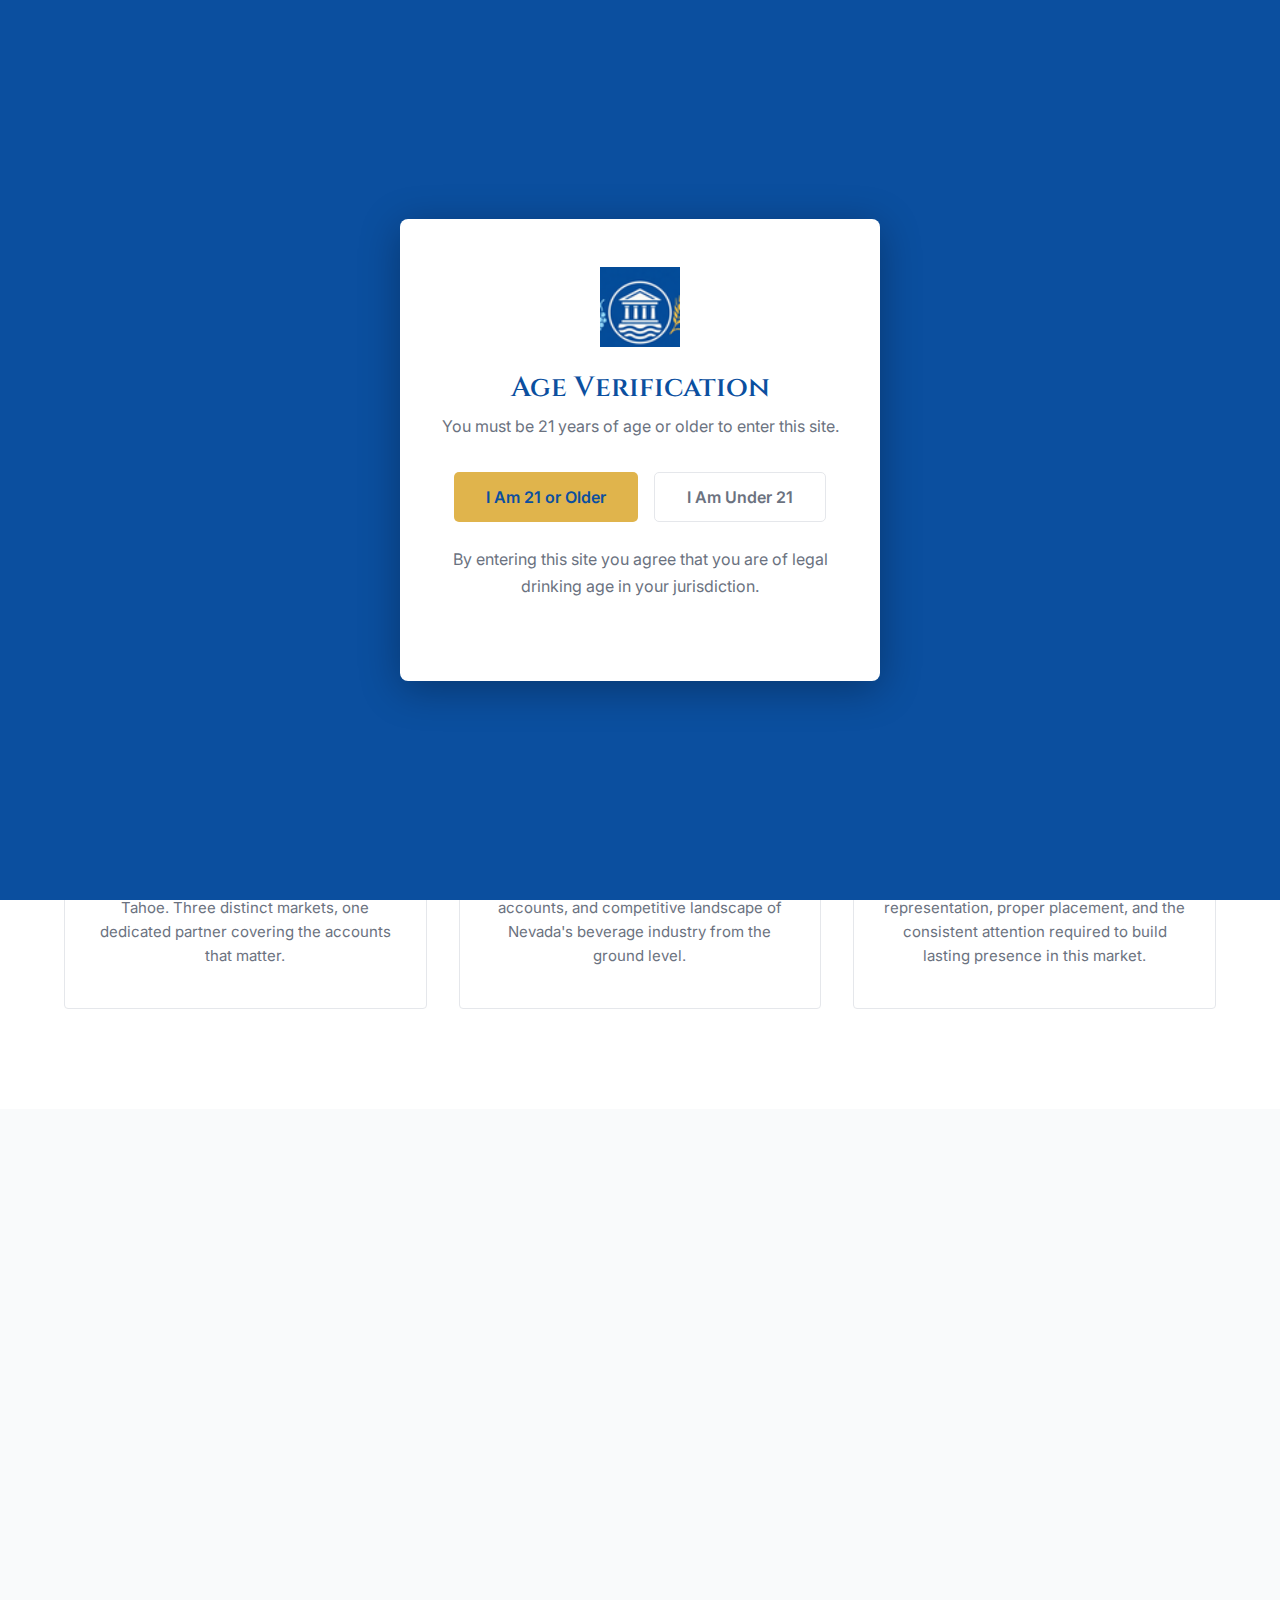
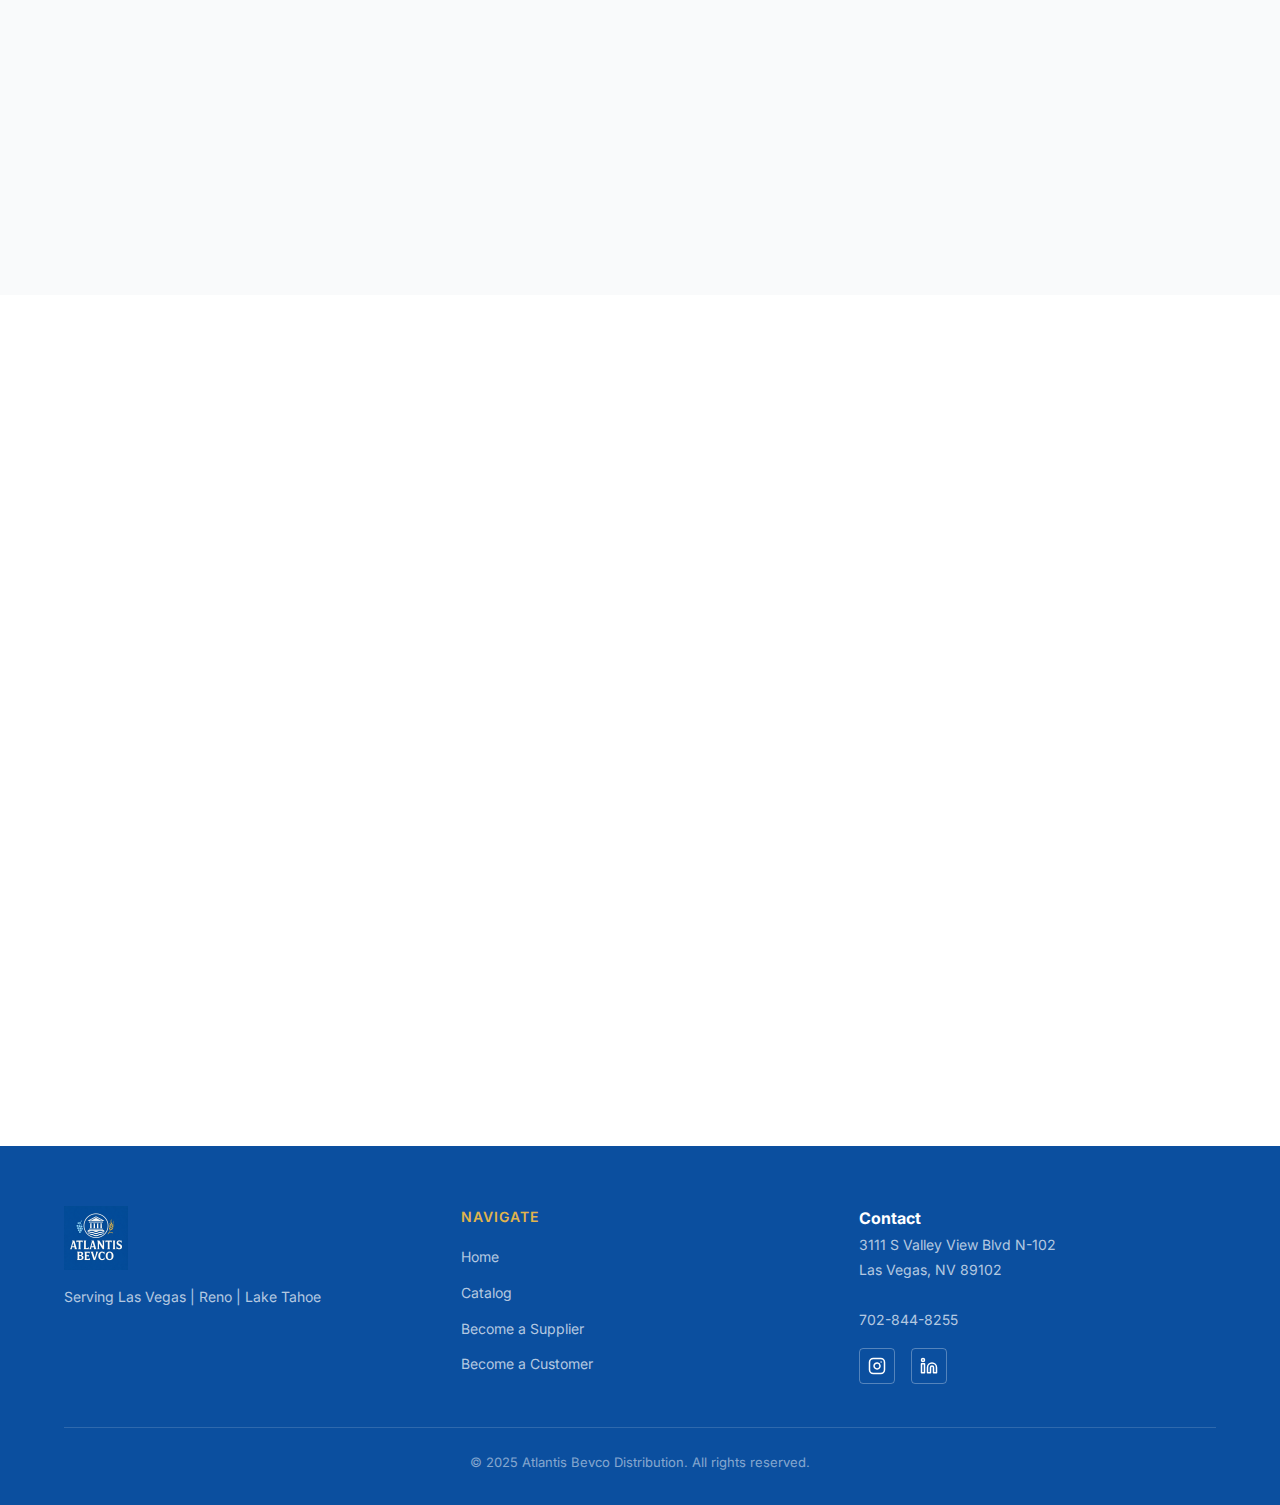
<file: become-a-supplier-v1.html>
<!DOCTYPE html>
<html lang="en">
<head>
  <meta charset="UTF-8">
  <meta name="viewport" content="width=device-width, initial-scale=1.0">
  <meta name="description" content="Become a supplier with Atlantis Bevco Distribution. Access the Las Vegas, Reno, and Lake Tahoe beverage markets through a dedicated distribution partner.">
  <title>Become a Supplier | Atlantis Bevco Distribution</title>

  <link rel="icon" type="image/x-icon" href="favicon.ico">
  <link rel="apple-touch-icon" sizes="180x180" href="images/apple-touch-icon.png">

  <link rel="preconnect" href="https://fonts.googleapis.com">
  <link rel="preconnect" href="https://fonts.gstatic.com" crossorigin>
  <link href="https://fonts.googleapis.com/css2?family=Cinzel:wght@400;600;700&family=Inter:wght@400;500;600;700&display=swap" rel="stylesheet">

  <link rel="stylesheet" href="css/style.css">

  <!-- Google Analytics GA4 -->
  <script async src="https://www.googletagmanager.com/gtag/js?id=G-XXXXXXXXXX"></script>
  <script>
    window.dataLayer = window.dataLayer || [];
    function gtag(){dataLayer.push(arguments);}
    gtag('js', new Date());
    gtag('config', 'G-XXXXXXXXXX');
  </script>
</head>
<body>

  <!-- AGE VERIFICATION GATE -->
  <div id="age-gate" class="age-gate">
    <div class="age-gate-inner">
      <img src="images/logo-graphic.png" alt="Atlantis Bevco">
      <h2>Age Verification</h2>
      <p>You must be 21 years of age or older to enter this site.</p>
      <div class="age-gate-buttons">
        <button id="age-yes" class="btn btn-primary">I Am 21 or Older</button>
        <button id="age-no" class="btn age-gate-deny">I Am Under 21</button>
      </div>
      <p class="age-gate-disclaimer">By entering this site you agree that you are of legal drinking age in your jurisdiction.</p>
    </div>
  </div>

  <!-- COOKIE CONSENT -->
  <div id="cookie-banner" class="cookie-banner hidden">
    <p>We use cookies to improve your experience and analyze site traffic. By continuing to use this site, you consent to our use of cookies.</p>
    <button id="cookie-accept" class="btn btn-primary">Accept</button>
    <button id="cookie-decline" class="cookie-decline">Decline</button>
  </div>

  <!-- NAVIGATION (V1 - Simplified) -->
  <nav class="navbar navbar-solid" role="navigation" aria-label="Main navigation">
    <div class="navbar-inner">
      <a href="index.html" class="navbar-logo">
        <img src="images/logo-graphic.png" alt="Atlantis Bevco">
        <span class="navbar-logo-text">Atlantis Bevco</span>
      </a>
      <ul class="navbar-menu">
        <li><a href="index.html">Home</a></li>
        <li><a href="cataloglv.html">Catalog</a></li>
        <li class="nav-cta"><a href="become-a-customer-v1.html">Become a Customer</a></li>
      </ul>
      <button class="hamburger" aria-label="Toggle menu" aria-expanded="false">
        <span></span>
        <span></span>
        <span></span>
      </button>
    </div>
    <div class="mobile-menu" role="menu">
      <a href="index.html" role="menuitem">Home</a>
      <a href="cataloglv.html" role="menuitem">Catalog</a>
      <div class="mobile-cta"><a href="become-a-customer-v1.html" role="menuitem">Become a Customer</a></div>
    </div>
  </nav>

  <!-- PAGE HERO -->
  <section class="page-hero">
    <div class="container">
      <h1>Become a Supplier</h1>
      <p>Partner with a distributor that understands the Nevada market and is committed to building brands with care and consistency.</p>
    </div>
  </section>

  <!-- VALUE PROPOSITION -->
  <section class="section section-light">
    <div class="container">
      <div class="section-header fade-in">
        <h2>Why Atlantis Bevco</h2>
        <div class="section-divider"></div>
        <p>We represent brands that we believe in, and we execute with the attention each one deserves.</p>
      </div>

      <div class="value-cards fade-in">
        <div class="value-card">
          <div class="value-card-icon">
            <svg width="32" height="32" viewBox="0 0 24 24" fill="none" stroke="currentColor" stroke-width="1.5" stroke-linecap="round" stroke-linejoin="round"><path d="M21 10c0 7-9 13-9 13s-9-6-9-13a9 9 0 0 1 18 0z"></path><circle cx="12" cy="10" r="3"></circle></svg>
          </div>
          <h3>Statewide Reach</h3>
          <p>Direct access to Las Vegas, Reno, and Lake Tahoe. Three distinct markets, one dedicated partner covering the accounts that matter.</p>
        </div>
        <div class="value-card">
          <div class="value-card-icon">
            <svg width="32" height="32" viewBox="0 0 24 24" fill="none" stroke="currentColor" stroke-width="1.5" stroke-linecap="round" stroke-linejoin="round"><path d="M12 20V10"></path><path d="M18 20V4"></path><path d="M6 20v-4"></path></svg>
          </div>
          <h3>Market Knowledge</h3>
          <p>We understand the buying patterns, key accounts, and competitive landscape of Nevada's beverage industry from the ground level.</p>
        </div>
        <div class="value-card">
          <div class="value-card-icon">
            <svg width="32" height="32" viewBox="0 0 24 24" fill="none" stroke="currentColor" stroke-width="1.5" stroke-linecap="round" stroke-linejoin="round"><path d="M17 21v-2a4 4 0 0 0-4-4H5a4 4 0 0 0-4 4v2"></path><circle cx="9" cy="7" r="4"></circle><path d="M23 21v-2a4 4 0 0 0-3-3.87"></path><path d="M16 3.13a4 4 0 0 1 0 7.75"></path></svg>
          </div>
          <h3>Brand Stewardship</h3>
          <p>Your brand receives professional representation, proper placement, and the consistent attention required to build lasting presence in this market.</p>
        </div>
      </div>
    </div>
  </section>

  <!-- MARKET OVERVIEW -->
  <section class="section section-gray">
    <div class="container">
      <div class="section-header fade-in">
        <h2>The Nevada Market</h2>
        <div class="section-divider"></div>
      </div>

      <div class="market-stats fade-in">
        <div class="market-stat">
          <div class="stat-number">3.2M+</div>
          <div class="stat-label">State Population</div>
        </div>
        <div class="market-stat">
          <div class="stat-number">40M+</div>
          <div class="stat-label">Annual Visitors (Las Vegas)</div>
        </div>
        <div class="market-stat">
          <div class="stat-number">24/7</div>
          <div class="stat-label">Licensing Environment</div>
        </div>
        <div class="market-stat">
          <div class="stat-number">3</div>
          <div class="stat-label">Markets: LV, Reno, Tahoe</div>
        </div>
      </div>

      <div class="about-text fade-in" style="margin-top: 48px;">
        <p>Nevada's beverage market is unlike any other in the country. The combination of a 24/7 licensing environment, a tourism-driven economy, and a growing local population creates opportunity for brands at every scale. Atlantis Bevco provides the infrastructure and relationships to make the most of that opportunity.</p>
      </div>
    </div>
  </section>

  <!-- CONTACT FORM -->
  <section id="contact" class="section section-light">
    <div class="container">
      <div class="section-header fade-in">
        <h2>Start the Conversation</h2>
        <div class="section-divider"></div>
        <p>If your brand is ready for the Nevada market, we would like to hear from you.</p>
      </div>

      <form class="contact-form fade-in" action="mailto:info@atlantisbevco.com" method="POST" enctype="text/plain">
        <div class="form-row">
          <div class="form-group">
            <label for="contact-name">Name</label>
            <input type="text" id="contact-name" name="name" required>
          </div>
          <div class="form-group">
            <label for="contact-company">Company / Brand</label>
            <input type="text" id="contact-company" name="company">
          </div>
        </div>
        <div class="form-row">
          <div class="form-group">
            <label for="contact-email">Email</label>
            <input type="email" id="contact-email" name="email" required>
          </div>
          <div class="form-group">
            <label for="contact-phone">Phone</label>
            <input type="tel" id="contact-phone" name="phone">
          </div>
        </div>
        <div class="form-group">
          <label for="contact-message">Tell us about your brand</label>
          <textarea id="contact-message" name="message" required placeholder="Product type, current distribution, what you're looking for in a Nevada partner..."></textarea>
        </div>
        <div class="form-submit">
          <button type="submit" class="btn btn-primary">Send Message</button>
        </div>
      </form>
    </div>
  </section>

  <!-- FOOTER (V1 - Simplified) -->
  <footer class="footer">
    <div class="container">
      <div class="footer-inner">
        <div class="footer-brand">
          <img src="images/logo.png" alt="Atlantis Bevco Distribution">
          <p>Serving Las Vegas | Reno | Lake Tahoe</p>
        </div>
        <div class="footer-links">
          <h4>Navigate</h4>
          <ul>
            <li><a href="index.html">Home</a></li>
            <li><a href="cataloglv.html">Catalog</a></li>
            <li><a href="become-a-supplier-v1.html">Become a Supplier</a></li>
            <li><a href="become-a-customer-v1.html">Become a Customer</a></li>
          </ul>
        </div>
        <div class="footer-contact">
          <h4>Contact</h4>
          <p>
            3111 S Valley View Blvd N-102<br>
            Las Vegas, NV 89102<br><br>
            <a href="tel:+17028448255">702-844-8255</a>
          </p>
          <div class="footer-social">
            <a href="https://www.instagram.com/atlantisbevcollc/" target="_blank" rel="noopener" aria-label="Instagram">
              <svg width="18" height="18" viewBox="0 0 24 24" fill="none" stroke="currentColor" stroke-width="2" stroke-linecap="round" stroke-linejoin="round"><rect x="2" y="2" width="20" height="20" rx="5" ry="5"></rect><path d="M16 11.37A4 4 0 1 1 12.63 8 4 4 0 0 1 16 11.37z"></path><line x1="17.5" y1="6.5" x2="17.51" y2="6.5"></line></svg>
            </a>
            <a href="https://www.linkedin.com/company/atlantis-bevco/" target="_blank" rel="noopener" aria-label="LinkedIn">
              <svg width="18" height="18" viewBox="0 0 24 24" fill="none" stroke="currentColor" stroke-width="2" stroke-linecap="round" stroke-linejoin="round"><path d="M16 8a6 6 0 0 1 6 6v7h-4v-7a2 2 0 0 0-2-2 2 2 0 0 0-2 2v7h-4v-7a6 6 0 0 1 6-6z"></path><rect x="2" y="9" width="4" height="12"></rect><circle cx="4" cy="4" r="2"></circle></svg>
            </a>
          </div>
        </div>
      </div>
      <div class="footer-bottom">
        &copy; 2025 Atlantis Bevco Distribution. All rights reserved.
      </div>
    </div>
  </footer>

  <script src="js/main.js"></script>
</body>
</html>
</file>
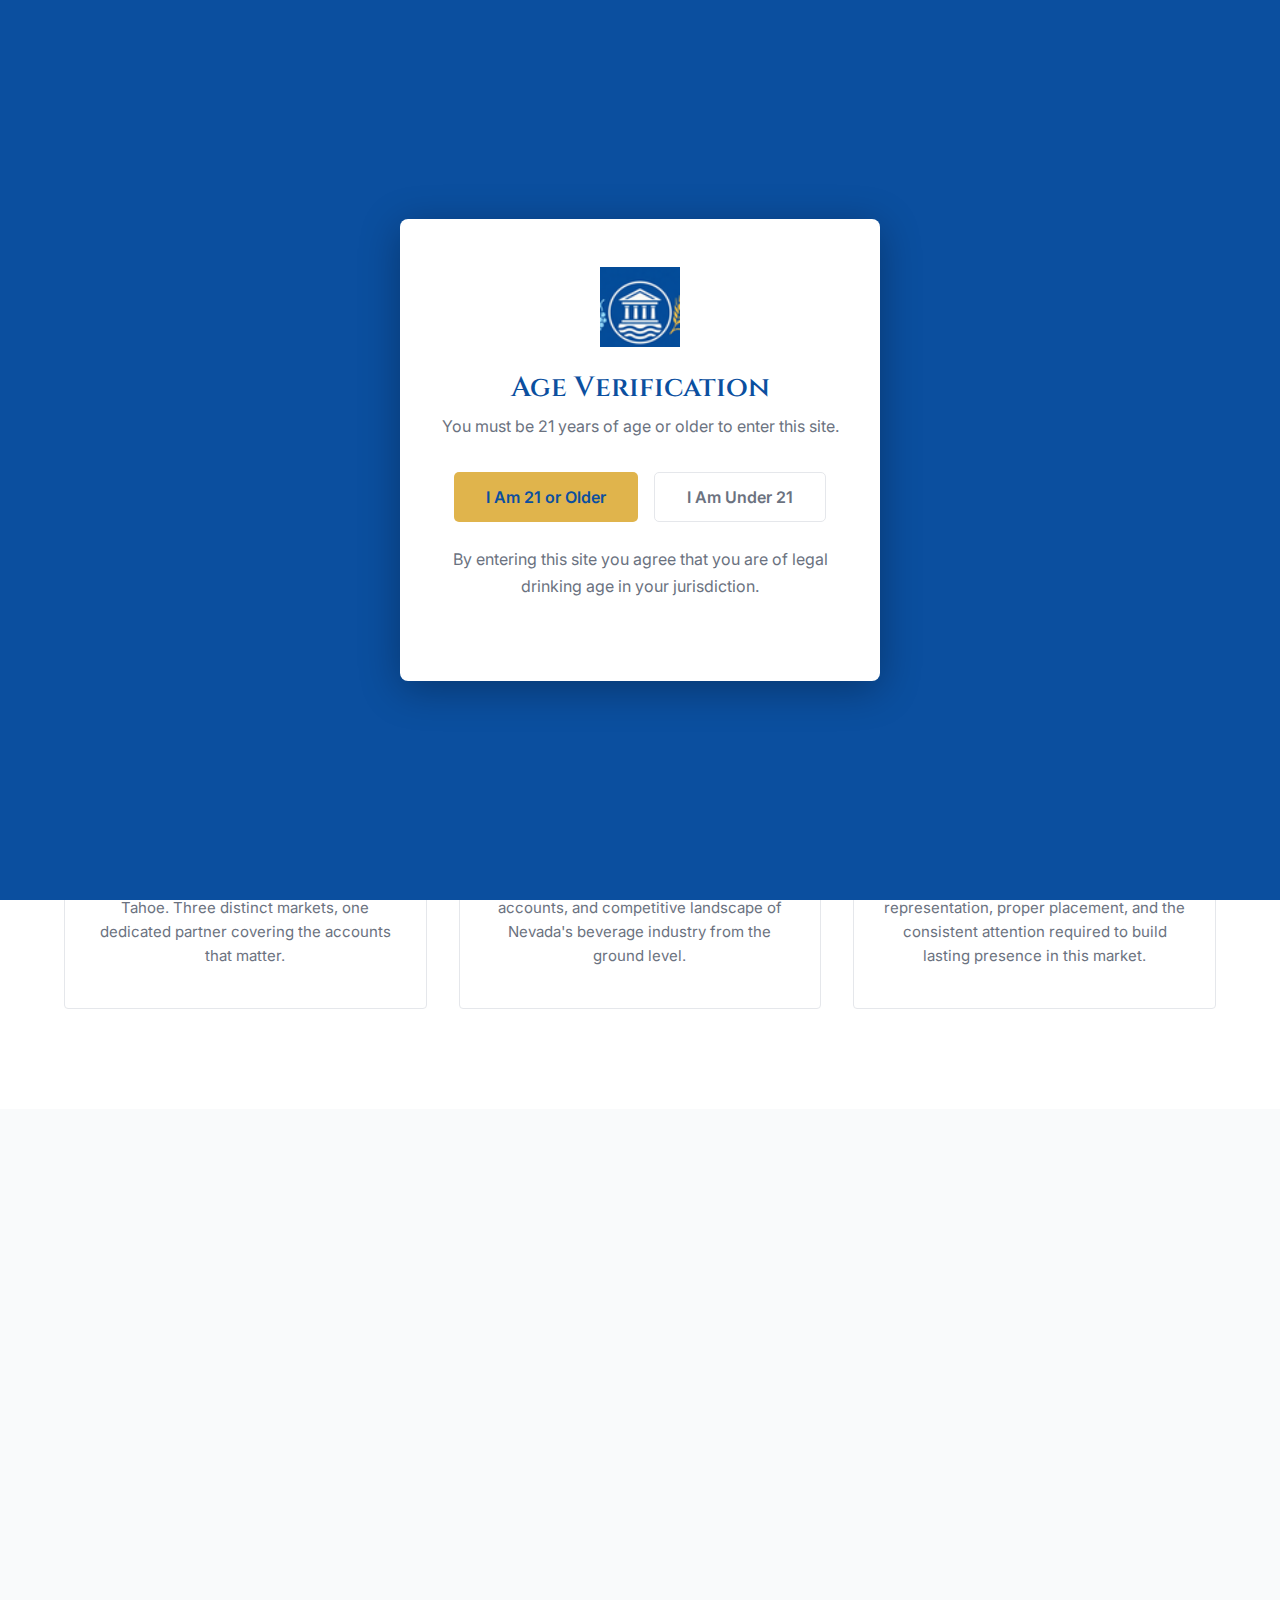
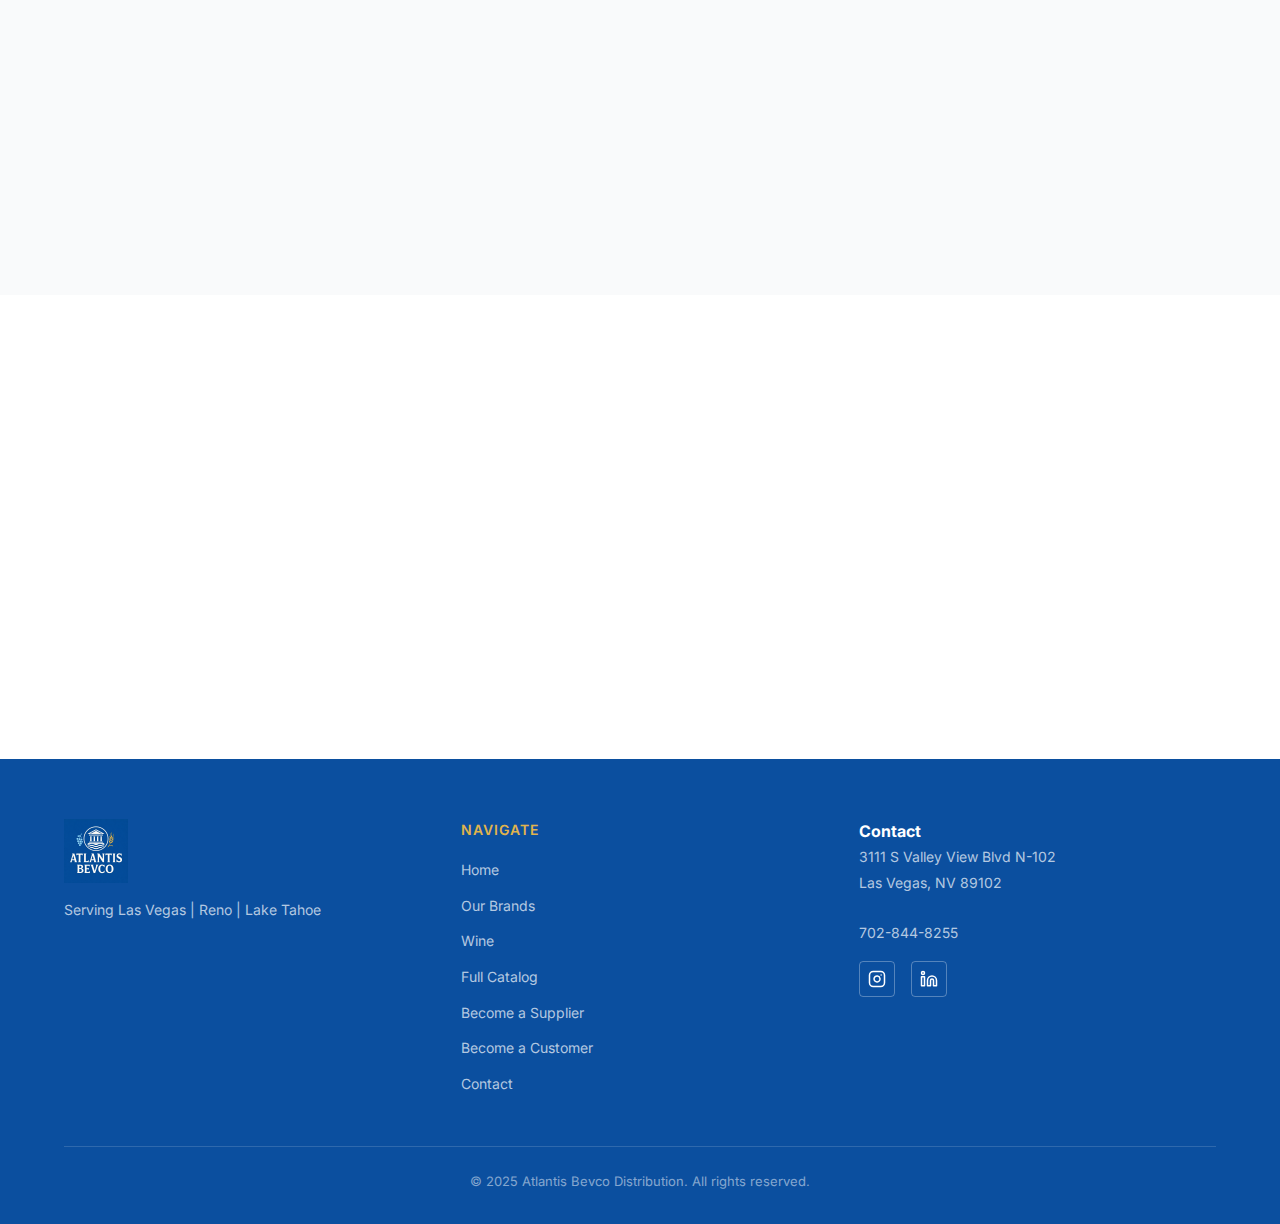
<file: become-a-supplier.html>
<!DOCTYPE html>
<html lang="en">
<head>
  <meta charset="UTF-8">
  <meta name="viewport" content="width=device-width, initial-scale=1.0">
  <meta name="description" content="Become a supplier with Atlantis Bevco Distribution. Access the Las Vegas, Reno, and Lake Tahoe beverage markets through a dedicated distribution partner.">
  <title>Become a Supplier | Atlantis Bevco Distribution</title>

  <link rel="icon" type="image/x-icon" href="favicon.ico?v=2">
  <link rel="apple-touch-icon" sizes="180x180" href="images/apple-touch-icon.png">

  <link rel="preconnect" href="https://fonts.googleapis.com">
  <link rel="preconnect" href="https://fonts.gstatic.com" crossorigin>
  <link href="https://fonts.googleapis.com/css2?family=Cinzel:wght@400;600;700&family=Inter:wght@400;500;600;700&display=swap" rel="stylesheet">

  <link rel="stylesheet" href="css/style.css">

  <!-- Google Analytics GA4 -->
  <script async src="https://www.googletagmanager.com/gtag/js?id=G-XXXXXXXXXX"></script>
  <script>
    window.dataLayer = window.dataLayer || [];
    function gtag(){dataLayer.push(arguments);}
    gtag('js', new Date());
    gtag('config', 'G-XXXXXXXXXX');
  </script>
</head>
<body>

  <!-- AGE VERIFICATION GATE -->
  <div id="age-gate" class="age-gate">
    <div class="age-gate-inner">
      <img src="images/logo-graphic.png" alt="Atlantis Bevco">
      <h2>Age Verification</h2>
      <p>You must be 21 years of age or older to enter this site.</p>
      <div class="age-gate-buttons">
        <button id="age-yes" class="btn btn-primary">I Am 21 or Older</button>
        <button id="age-no" class="btn age-gate-deny">I Am Under 21</button>
      </div>
      <p class="age-gate-disclaimer">By entering this site you agree that you are of legal drinking age in your jurisdiction.</p>
    </div>
  </div>

  <!-- COOKIE CONSENT -->
  <div id="cookie-banner" class="cookie-banner hidden">
    <p>We use cookies to improve your experience and analyze site traffic. By continuing to use this site, you consent to our use of cookies.</p>
    <button id="cookie-accept" class="btn btn-primary">Accept</button>
    <button id="cookie-decline" class="cookie-decline">Decline</button>
  </div>

  <!-- NAVIGATION -->
  <nav class="navbar navbar-solid" role="navigation" aria-label="Main navigation">
    <div class="navbar-inner">
      <a href="index.html" class="navbar-logo">
        <img src="images/logo-graphic.png" alt="Atlantis Bevco">
        <span class="navbar-logo-text">Atlantis Bevco</span>
      </a>
      <ul class="navbar-menu">
        <li><a href="index.html">Home</a></li>
        <li><a href="index.html#brands">Our Brands</a></li>
        <li><a href="index.html#wine">Wine</a></li>
        <li><a href="catalog.html">Catalog</a></li>
        <li class="nav-cta"><a href="become-a-supplier.html">Become a Supplier</a></li>
        <li class="nav-cta"><a href="become-a-customer.html">Become a Customer</a></li>
        <li><a href="index.html#contact">Contact</a></li>
      </ul>
      <button class="hamburger" aria-label="Toggle menu" aria-expanded="false">
        <span></span>
        <span></span>
        <span></span>
      </button>
    </div>
    <div class="mobile-menu" role="menu">
      <a href="index.html" role="menuitem">Home</a>
      <a href="index.html#brands" role="menuitem">Our Brands</a>
      <a href="index.html#wine" role="menuitem">Wine</a>
      <a href="catalog.html" role="menuitem">Catalog</a>
      <div class="mobile-cta"><a href="become-a-supplier.html" role="menuitem">Become a Supplier</a></div>
      <div class="mobile-cta"><a href="become-a-customer.html" role="menuitem">Become a Customer</a></div>
      <a href="index.html#contact" role="menuitem">Contact</a>
    </div>
  </nav>

  <!-- PAGE HERO -->
  <section class="page-hero">
    <div class="container">
      <h1>Become a Supplier</h1>
      <p>Partner with a distributor that understands the Nevada market and is committed to building brands with care and consistency.</p>
    </div>
  </section>

  <!-- VALUE PROPOSITION -->
  <section class="section section-light">
    <div class="container">
      <div class="section-header fade-in">
        <h2>Why Atlantis Bevco</h2>
        <div class="section-divider"></div>
        <p>We represent brands that we believe in, and we execute with the attention each one deserves.</p>
      </div>

      <div class="value-cards fade-in">
        <div class="value-card">
          <div class="value-card-icon">
            <svg width="32" height="32" viewBox="0 0 24 24" fill="none" stroke="currentColor" stroke-width="1.5" stroke-linecap="round" stroke-linejoin="round"><path d="M21 10c0 7-9 13-9 13s-9-6-9-13a9 9 0 0 1 18 0z"></path><circle cx="12" cy="10" r="3"></circle></svg>
          </div>
          <h3>Statewide Reach</h3>
          <p>Direct access to Las Vegas, Reno, and Lake Tahoe. Three distinct markets, one dedicated partner covering the accounts that matter.</p>
        </div>
        <div class="value-card">
          <div class="value-card-icon">
            <svg width="32" height="32" viewBox="0 0 24 24" fill="none" stroke="currentColor" stroke-width="1.5" stroke-linecap="round" stroke-linejoin="round"><path d="M12 20V10"></path><path d="M18 20V4"></path><path d="M6 20v-4"></path></svg>
          </div>
          <h3>Market Knowledge</h3>
          <p>We understand the buying patterns, key accounts, and competitive landscape of Nevada's beverage industry from the ground level.</p>
        </div>
        <div class="value-card">
          <div class="value-card-icon">
            <svg width="32" height="32" viewBox="0 0 24 24" fill="none" stroke="currentColor" stroke-width="1.5" stroke-linecap="round" stroke-linejoin="round"><path d="M17 21v-2a4 4 0 0 0-4-4H5a4 4 0 0 0-4 4v2"></path><circle cx="9" cy="7" r="4"></circle><path d="M23 21v-2a4 4 0 0 0-3-3.87"></path><path d="M16 3.13a4 4 0 0 1 0 7.75"></path></svg>
          </div>
          <h3>Brand Stewardship</h3>
          <p>Your brand receives professional representation, proper placement, and the consistent attention required to build lasting presence in this market.</p>
        </div>
      </div>
    </div>
  </section>

  <!-- MARKET OVERVIEW -->
  <section class="section section-gray">
    <div class="container">
      <div class="section-header fade-in">
        <h2>The Nevada Market</h2>
        <div class="section-divider"></div>
      </div>

      <div class="market-stats fade-in">
        <div class="market-stat">
          <div class="stat-number">3.2M+</div>
          <div class="stat-label">State Population</div>
        </div>
        <div class="market-stat">
          <div class="stat-number">40M+</div>
          <div class="stat-label">Annual Visitors (Las Vegas)</div>
        </div>
        <div class="market-stat">
          <div class="stat-number">24/7</div>
          <div class="stat-label">Licensing Environment</div>
        </div>
        <div class="market-stat">
          <div class="stat-number">3</div>
          <div class="stat-label">Markets: LV, Reno, Tahoe</div>
        </div>
      </div>

      <div class="about-text fade-in" style="margin-top: 48px;">
        <p>Nevada's beverage market is unlike any other in the country. The combination of a 24/7 licensing environment, a tourism-driven economy, and a growing local population creates opportunity for brands at every scale. Atlantis Bevco provides the infrastructure and relationships to make the most of that opportunity.</p>
      </div>
    </div>
  </section>

  <!-- CTA -->
  <section class="section section-light">
    <div class="container">
      <div class="section-header fade-in">
        <h2>Start the Conversation</h2>
        <div class="section-divider"></div>
        <p>If your brand is ready for the Nevada market, we would like to hear from you.</p>
        <div style="margin-top: 32px;">
          <a href="index.html#contact" class="btn btn-primary">Contact Us</a>
        </div>
      </div>
    </div>
  </section>

  <!-- FOOTER -->
  <footer class="footer">
    <div class="container">
      <div class="footer-inner">
        <div class="footer-brand">
          <img src="images/logo.png" alt="Atlantis Bevco Distribution">
          <p>Serving Las Vegas | Reno | Lake Tahoe</p>
        </div>
        <div class="footer-links">
          <h4>Navigate</h4>
          <ul>
            <li><a href="index.html">Home</a></li>
            <li><a href="index.html#brands">Our Brands</a></li>
            <li><a href="index.html#wine">Wine</a></li>
            <li><a href="catalog.html">Full Catalog</a></li>
            <li><a href="become-a-supplier.html">Become a Supplier</a></li>
            <li><a href="become-a-customer.html">Become a Customer</a></li>
            <li><a href="index.html#contact">Contact</a></li>
          </ul>
        </div>
        <div class="footer-contact">
          <h4>Contact</h4>
          <p>
            3111 S Valley View Blvd N-102<br>
            Las Vegas, NV 89102<br><br>
            <a href="tel:+17028448255">702-844-8255</a>
          </p>
          <div class="footer-social">
            <a href="https://www.instagram.com/atlantisbevcollc/" target="_blank" rel="noopener" aria-label="Instagram">
              <svg width="18" height="18" viewBox="0 0 24 24" fill="none" stroke="currentColor" stroke-width="2" stroke-linecap="round" stroke-linejoin="round"><rect x="2" y="2" width="20" height="20" rx="5" ry="5"></rect><path d="M16 11.37A4 4 0 1 1 12.63 8 4 4 0 0 1 16 11.37z"></path><line x1="17.5" y1="6.5" x2="17.51" y2="6.5"></line></svg>
            </a>
            <a href="https://www.linkedin.com/company/atlantis-bevco/" target="_blank" rel="noopener" aria-label="LinkedIn">
              <svg width="18" height="18" viewBox="0 0 24 24" fill="none" stroke="currentColor" stroke-width="2" stroke-linecap="round" stroke-linejoin="round"><path d="M16 8a6 6 0 0 1 6 6v7h-4v-7a2 2 0 0 0-2-2 2 2 0 0 0-2 2v7h-4v-7a6 6 0 0 1 6-6z"></path><rect x="2" y="9" width="4" height="12"></rect><circle cx="4" cy="4" r="2"></circle></svg>
            </a>
          </div>
        </div>
      </div>
      <div class="footer-bottom">
        &copy; 2025 Atlantis Bevco Distribution. All rights reserved.
      </div>
    </div>
  </footer>

  <script src="js/main.js"></script>
</body>
</html>
</file>
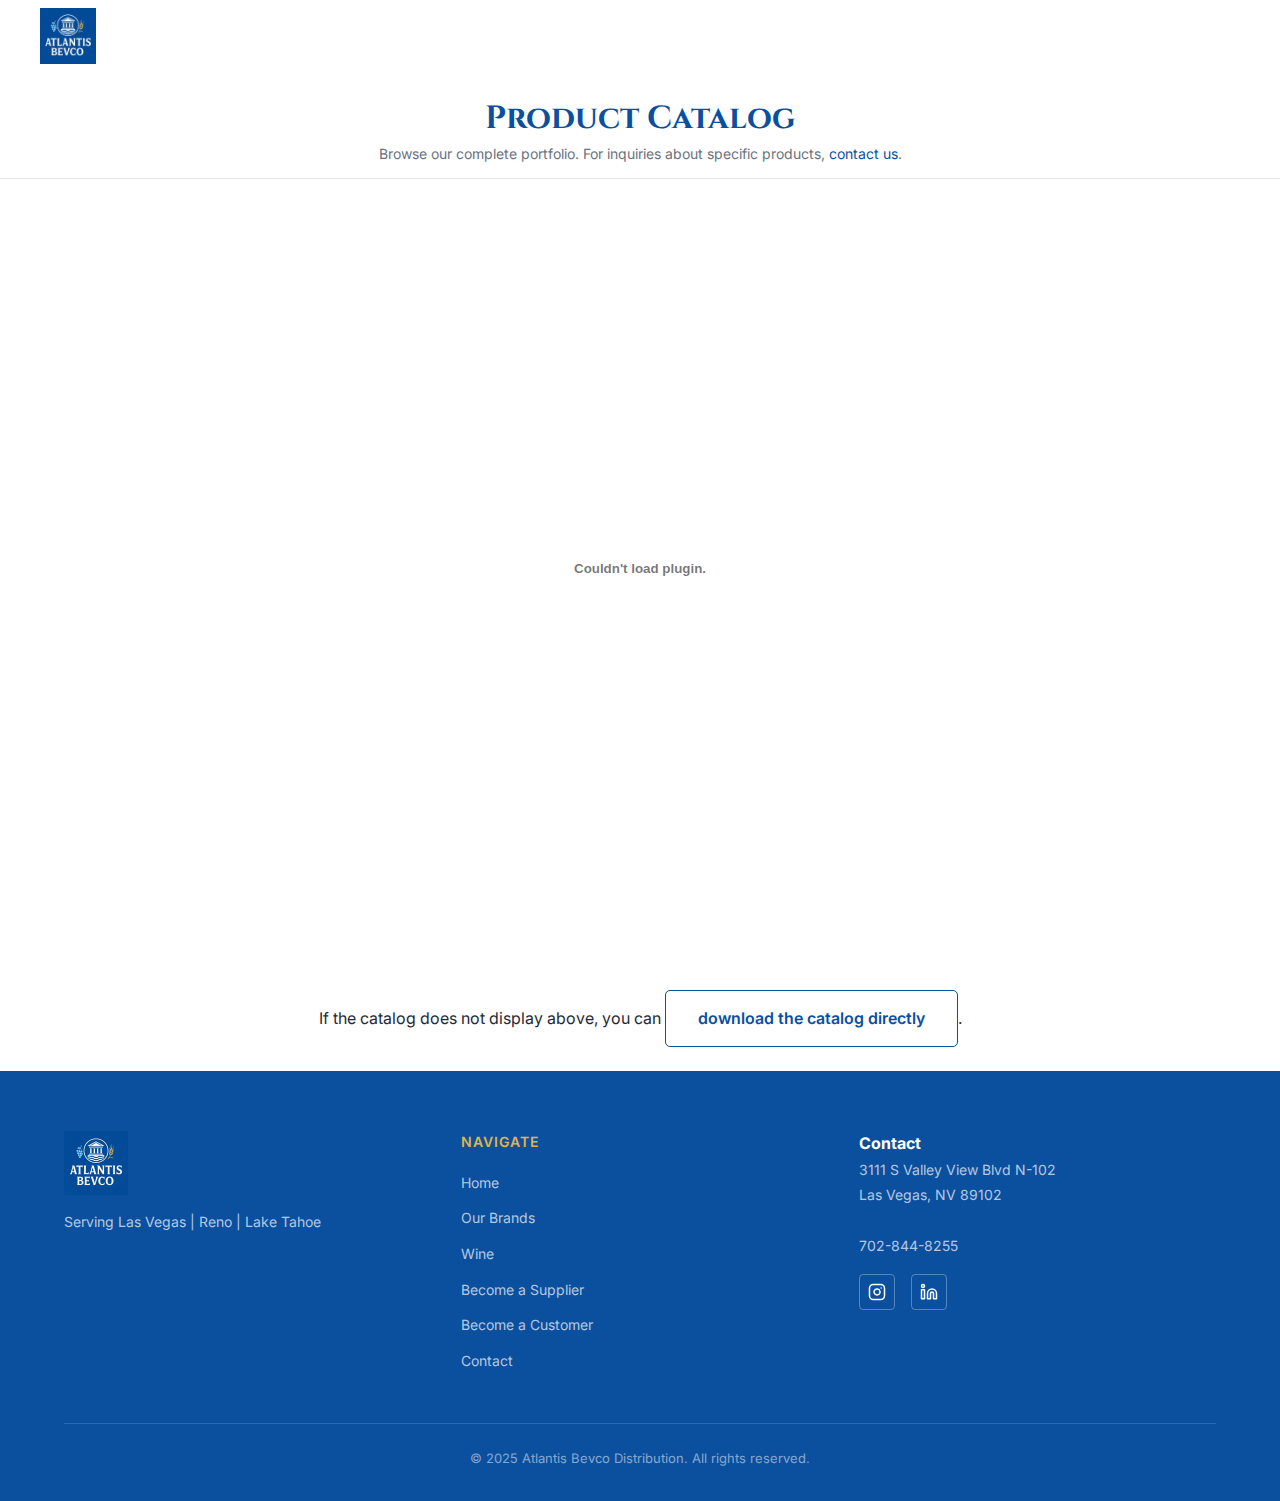
<file: catalog.html>
<!DOCTYPE html>
<html lang="en">
<head>
  <meta charset="UTF-8">
  <meta name="viewport" content="width=device-width, initial-scale=1.0">
  <meta name="description" content="Atlantis Bevco Distribution - Full product catalog. Browse our complete portfolio of spirits, wines, and craft brands.">
  <title>Product Catalog | Atlantis Bevco Distribution</title>

  <link rel="icon" type="image/x-icon" href="favicon.ico">
  <link rel="apple-touch-icon" sizes="180x180" href="images/apple-touch-icon.png">

  <link rel="preconnect" href="https://fonts.googleapis.com">
  <link rel="preconnect" href="https://fonts.gstatic.com" crossorigin>
  <link href="https://fonts.googleapis.com/css2?family=Cinzel:wght@400;600;700&family=Inter:wght@400;500;600;700&display=swap" rel="stylesheet">

  <link rel="stylesheet" href="css/style.css">
</head>
<body>

  <!-- NAVIGATION -->
  <nav class="navbar" role="navigation" aria-label="Main navigation">
    <div class="navbar-inner">
      <a href="index.html" class="navbar-logo">
        <img src="images/logo.png" alt="Atlantis Bevco Distribution">
      </a>
      <ul class="navbar-menu">
        <li><a href="index.html">Home</a></li>
        <li><a href="index.html#brands">Our Brands</a></li>
        <li><a href="index.html#wine">Wine</a></li>
        <li><a href="catalog.html">Catalog</a></li>
        <li><a href="become-a-supplier.html">Become a Supplier</a></li>
        <li><a href="become-a-customer.html">Become a Customer</a></li>
        <li><a href="index.html#contact">Contact</a></li>
      </ul>
      <button class="hamburger" aria-label="Toggle menu" aria-expanded="false">
        <span></span>
        <span></span>
        <span></span>
      </button>
    </div>
    <div class="mobile-menu" role="menu">
      <a href="index.html" role="menuitem">Home</a>
      <a href="index.html#brands" role="menuitem">Our Brands</a>
      <a href="index.html#wine" role="menuitem">Wine</a>
      <a href="catalog.html" role="menuitem">Catalog</a>
      <a href="become-a-supplier.html" role="menuitem">Become a Supplier</a>
      <a href="become-a-customer.html" role="menuitem">Become a Customer</a>
      <a href="index.html#contact" role="menuitem">Contact</a>
    </div>
  </nav>

  <!-- CATALOG VIEWER -->
  <div class="catalog-viewer">
    <div class="catalog-header container">
      <h1>Product Catalog</h1>
      <p class="text-small">Browse our complete portfolio. For inquiries about specific products, <a href="index.html#contact">contact us</a>.</p>
    </div>
    <div class="catalog-embed">
      <embed src="catalog/Master_Portfolio.pdf" type="application/pdf" width="100%" height="100%">
    </div>
    <div class="catalog-fallback container">
      <p>If the catalog does not display above, you can <a href="catalog/Master_Portfolio.pdf" target="_blank" class="btn btn-secondary" style="display: inline-block; margin-top: 8px;">download the catalog directly</a>.</p>
    </div>
  </div>

  <!-- FOOTER -->
  <footer class="footer">
    <div class="container">
      <div class="footer-inner">
        <div class="footer-brand">
          <img src="images/logo.png" alt="Atlantis Bevco Distribution">
          <p>Serving Las Vegas | Reno | Lake Tahoe</p>
        </div>
        <div class="footer-links">
          <h4>Navigate</h4>
          <ul>
            <li><a href="index.html">Home</a></li>
            <li><a href="index.html#brands">Our Brands</a></li>
            <li><a href="index.html#wine">Wine</a></li>
            <li><a href="become-a-supplier.html">Become a Supplier</a></li>
            <li><a href="become-a-customer.html">Become a Customer</a></li>
            <li><a href="index.html#contact">Contact</a></li>
          </ul>
        </div>
        <div class="footer-contact">
          <h4>Contact</h4>
          <p>
            3111 S Valley View Blvd N-102<br>
            Las Vegas, NV 89102<br><br>
            <a href="tel:+17028448255">702-844-8255</a>
          </p>
          <div class="footer-social">
            <a href="#" target="_blank" rel="noopener" aria-label="Instagram">
              <svg width="18" height="18" viewBox="0 0 24 24" fill="none" stroke="currentColor" stroke-width="2" stroke-linecap="round" stroke-linejoin="round"><rect x="2" y="2" width="20" height="20" rx="5" ry="5"></rect><path d="M16 11.37A4 4 0 1 1 12.63 8 4 4 0 0 1 16 11.37z"></path><line x1="17.5" y1="6.5" x2="17.51" y2="6.5"></line></svg>
            </a>
            <a href="#" target="_blank" rel="noopener" aria-label="LinkedIn">
              <svg width="18" height="18" viewBox="0 0 24 24" fill="none" stroke="currentColor" stroke-width="2" stroke-linecap="round" stroke-linejoin="round"><path d="M16 8a6 6 0 0 1 6 6v7h-4v-7a2 2 0 0 0-2-2 2 2 0 0 0-2 2v7h-4v-7a6 6 0 0 1 6-6z"></path><rect x="2" y="9" width="4" height="12"></rect><circle cx="4" cy="4" r="2"></circle></svg>
            </a>
          </div>
        </div>
      </div>
      <div class="footer-bottom">
        &copy; 2025 Atlantis Bevco Distribution. All rights reserved.
      </div>
    </div>
  </footer>

  <script src="js/main.js"></script>
</body>
</html>
</file>
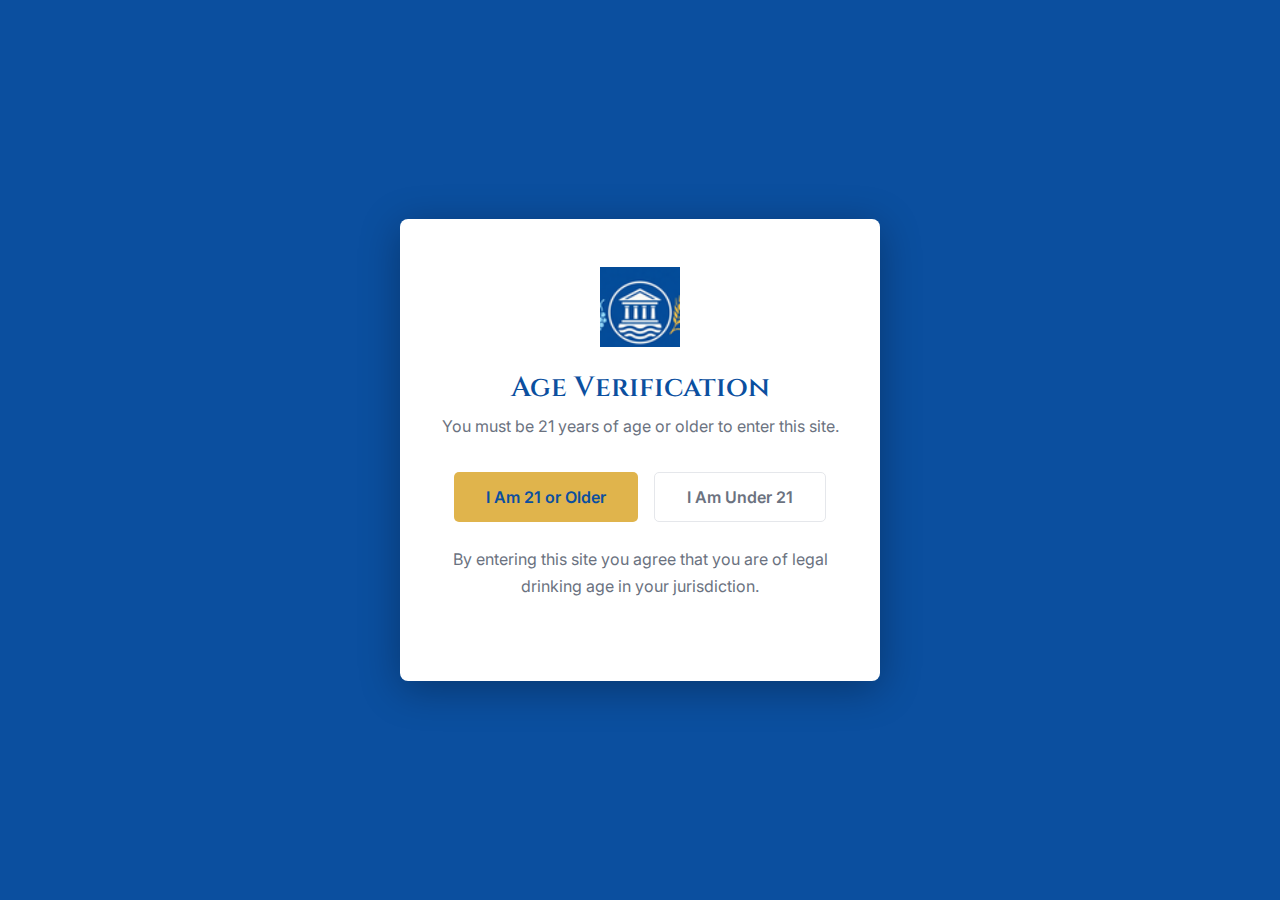
<file: cataloglv.html>
<!DOCTYPE html>
<html lang="en">
<head>
  <meta charset="UTF-8">
  <meta name="viewport" content="width=device-width, initial-scale=1.0">
  <meta name="description" content="Atlantis Bevco Distribution - Full product catalog. Browse our complete portfolio of spirits, wines, and craft brands.">
  <title>Product Catalog | Atlantis Bevco Distribution</title>

  <link rel="icon" type="image/x-icon" href="favicon.ico?v=2">
  <link rel="apple-touch-icon" sizes="180x180" href="images/apple-touch-icon.png">

  <link rel="preconnect" href="https://fonts.googleapis.com">
  <link rel="preconnect" href="https://fonts.gstatic.com" crossorigin>
  <link href="https://fonts.googleapis.com/css2?family=Cinzel:wght@400;600;700&family=Inter:wght@400;500;600;700&display=swap" rel="stylesheet">

  <link rel="stylesheet" href="css/style.css">

  <!-- Google Analytics GA4 -->
  <script async src="https://www.googletagmanager.com/gtag/js?id=G-XXXXXXXXXX"></script>
  <script>
    window.dataLayer = window.dataLayer || [];
    function gtag(){dataLayer.push(arguments);}
    gtag('js', new Date());
    gtag('config', 'G-XXXXXXXXXX');
  </script>

  <style>
    /* V1 Catalog - Full viewport PDF viewer */
    body.catalog-v1 {
      overflow: hidden;
    }

    .catalog-header-v1 {
      position: fixed;
      top: 0;
      left: 0;
      right: 0;
      background: var(--color-atlantis-blue);
      padding: 16px 24px;
      z-index: 1000;
      display: flex;
      align-items: center;
      justify-content: space-between;
      box-shadow: 0 2px 8px rgba(0, 0, 0, 0.15);
    }

    .catalog-header-v1 .logo-link {
      display: flex;
      align-items: center;
      gap: 12px;
      text-decoration: none;
      color: var(--color-white);
    }

    .catalog-header-v1 .logo-link img {
      height: 40px;
      width: auto;
    }

    .catalog-header-v1 .logo-link span {
      font-family: var(--font-serif);
      font-size: 1.25rem;
      font-weight: 600;
    }

    .catalog-header-v1 .header-nav {
      display: flex;
      align-items: center;
      gap: 24px;
    }

    .catalog-header-v1 .header-nav a {
      color: var(--color-white);
      text-decoration: none;
      font-size: 0.9rem;
      opacity: 0.9;
      transition: opacity 0.15s ease;
    }

    .catalog-header-v1 .header-nav a:hover {
      opacity: 1;
    }

    .catalog-header-v1 .header-nav .contact-link {
      color: var(--color-aegean-gold);
      opacity: 1;
    }

    .catalog-embed-wrapper {
      position: fixed;
      top: 72px;
      left: 0;
      right: 0;
      bottom: 0;
    }

    .catalog-embed-wrapper embed {
      width: 100%;
      height: 100%;
      border: none;
    }

    /* Hide the standard nav and footer for V1 catalog */
    .navbar,
    .catalog-viewer,
    .footer {
      display: none;
    }

    /* Mobile adjustments */
    @media (max-width: 600px) {
      .catalog-header-v1 {
        flex-direction: column;
        gap: 12px;
        padding: 12px 16px;
      }

      .catalog-header-v1 .header-nav {
        gap: 16px;
        font-size: 0.85rem;
      }

      .catalog-header-v1 .logo-link span {
        font-size: 1rem;
      }

      .catalog-embed-wrapper {
        top: 110px;
      }
    }
  </style>
</head>
<body data-page="catalog" class="catalog-v1">

  <!-- AGE VERIFICATION GATE -->
  <div id="age-gate" class="age-gate">
    <div class="age-gate-inner">
      <img src="images/logo-graphic.png" alt="Atlantis Bevco">
      <h2>Age Verification</h2>
      <p>You must be 21 years of age or older to enter this site.</p>
      <div class="age-gate-buttons">
        <button id="age-yes" class="btn btn-primary">I Am 21 or Older</button>
        <button id="age-no" class="btn age-gate-deny">I Am Under 21</button>
      </div>
      <p class="age-gate-disclaimer">By entering this site you agree that you are of legal drinking age in your jurisdiction.</p>
    </div>
  </div>

  <!-- COOKIE CONSENT -->
  <div id="cookie-banner" class="cookie-banner hidden">
    <p>We use cookies to improve your experience and analyze site traffic. By continuing to use this site, you consent to our use of cookies.</p>
    <button id="cookie-accept" class="btn btn-primary">Accept</button>
    <button id="cookie-decline" class="cookie-decline">Decline</button>
  </div>

  <!-- V1 CATALOG HEADER (Simplified nav) -->
  <header class="catalog-header-v1">
    <a href="index.html" class="logo-link">
      <img src="images/logo-graphic.png" alt="Atlantis Bevco">
      <span>Atlantis Bevco</span>
    </a>
    <nav class="header-nav">
      <a href="index.html">Home</a>
      <a href="become-a-supplier-v1.html">Become a Supplier</a>
      <a href="become-a-customer-v1.html">Become a Customer</a>
      <a href="mailto:orders@atlantisbevco.com" class="contact-link">Contact Us</a>
    </nav>
  </header>

  <!-- V1 CATALOG EMBED (Full viewport) -->
  <div class="catalog-embed-wrapper" id="catalog-container">
    <embed src="catalog/Master_Portfolio.pdf" type="application/pdf">
  </div>

  <script src="js/main.js"></script>
  <script>
    // V1 Catalog: Scroll behavior - keep PDF at top of viewport
    (function() {
      // Prevent any body scroll since PDF is fixed full-viewport
      document.body.style.overflow = 'hidden';

      // If somehow scroll happens, snap back to top
      window.addEventListener('scroll', function() {
        if (window.scrollY > 0) {
          window.scrollTo(0, 0);
        }
      }, { passive: true });
    })();
  </script>
</body>
</html>
</file>
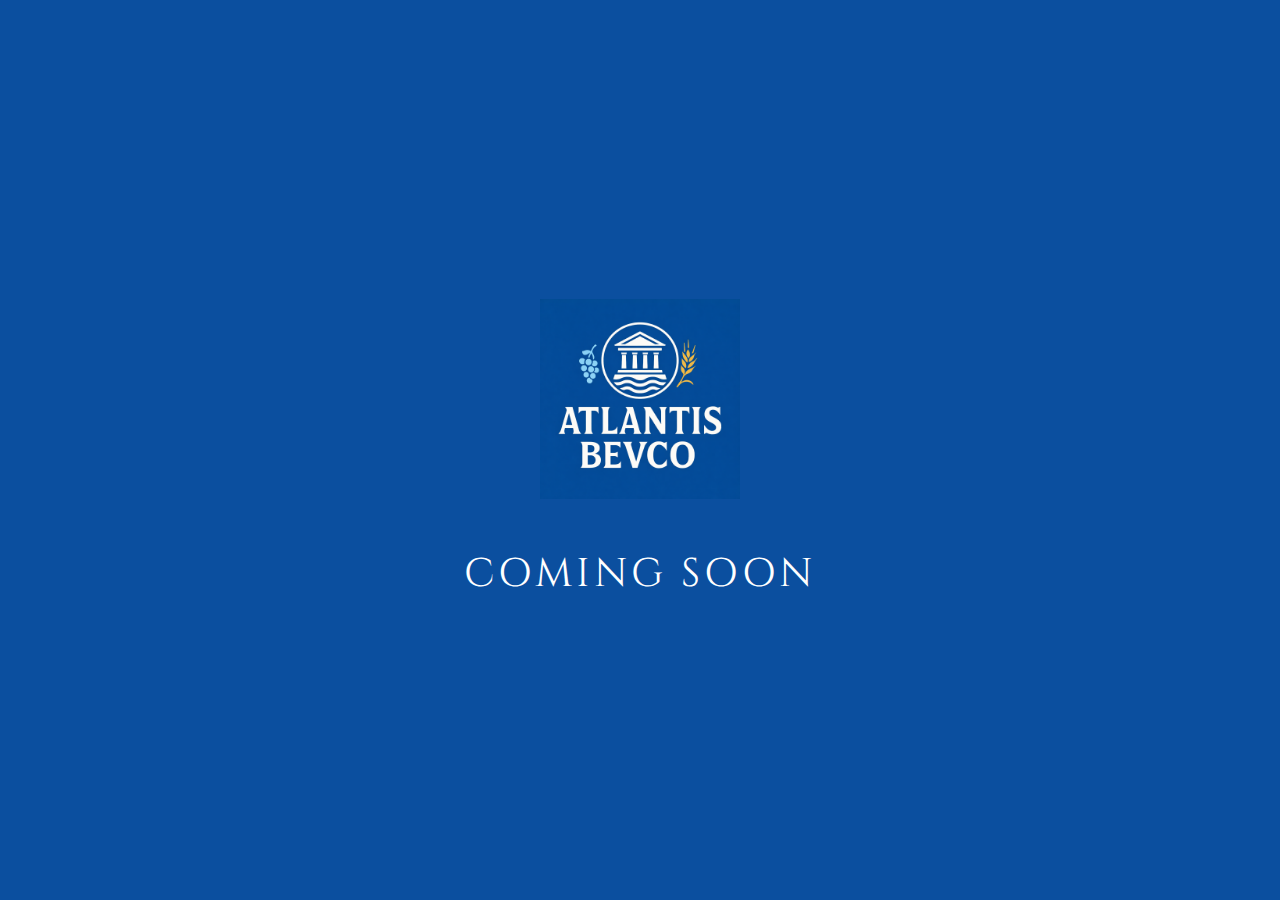
<file: coming-soon.html>
<!DOCTYPE html>
<html lang="en">
<head>
  <meta charset="UTF-8">
  <meta name="viewport" content="width=device-width, initial-scale=1.0">
  <meta name="description" content="Atlantis Bevco Distribution - Coming Soon">
  <title>Coming Soon | Atlantis Bevco Distribution</title>

  <!-- Favicon -->
  <link rel="icon" type="image/x-icon" href="favicon.ico">
  <link rel="apple-touch-icon" sizes="180x180" href="images/apple-touch-icon.png">

  <!-- Fonts -->
  <link rel="preconnect" href="https://fonts.googleapis.com">
  <link rel="preconnect" href="https://fonts.gstatic.com" crossorigin>
  <link href="https://fonts.googleapis.com/css2?family=Cinzel:wght@400;600;700&family=Inter:wght@400;500;600;700&display=swap" rel="stylesheet">

  <style>
    :root {
      --color-atlantis-blue: #0B4F9F;
      --color-white: #FFFFFF;
      --color-aegean-gold: #E0B44C;
      --font-serif: 'Cinzel', serif;
      --font-sans: 'Inter', sans-serif;
    }

    * {
      margin: 0;
      padding: 0;
      box-sizing: border-box;
    }

    body {
      min-height: 100vh;
      display: flex;
      flex-direction: column;
      justify-content: center;
      align-items: center;
      background: var(--color-atlantis-blue);
      font-family: var(--font-sans);
      padding: 40px 20px;
      text-align: center;
    }

    .coming-soon-logo {
      max-width: 200px;
      margin-bottom: 48px;
    }

    .coming-soon-text {
      font-family: var(--font-serif);
      font-size: 2.5rem;
      font-weight: 400;
      color: var(--color-white);
      letter-spacing: 0.1em;
      text-transform: uppercase;
    }

    @media (max-width: 480px) {
      .coming-soon-logo {
        max-width: 150px;
        margin-bottom: 32px;
      }
      .coming-soon-text {
        font-size: 1.75rem;
      }
    }
  </style>
</head>
<body>
  <img src="images/logo.png" alt="Atlantis Bevco Distribution" class="coming-soon-logo">
  <h1 class="coming-soon-text">Coming Soon</h1>
</body>
</html>
</file>
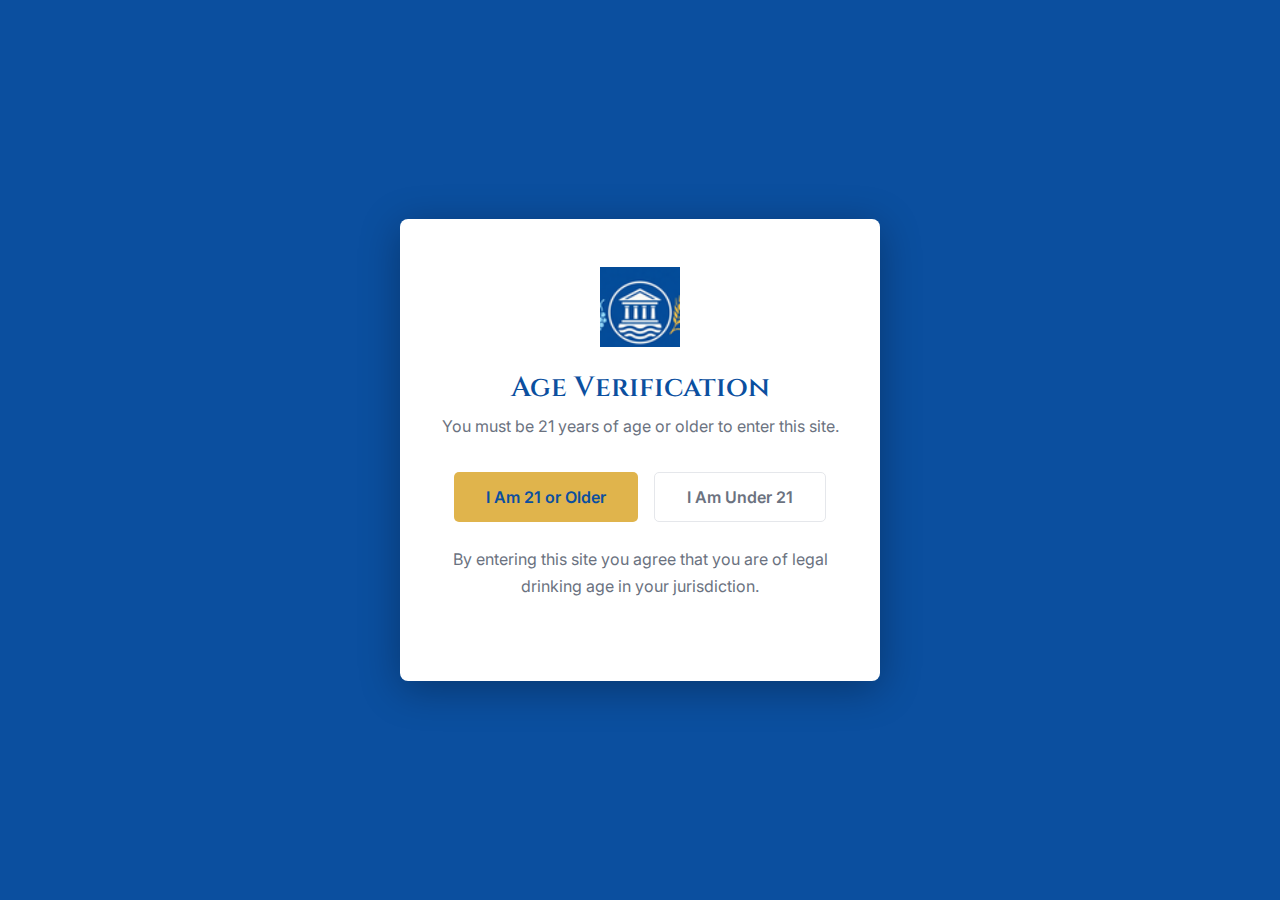
<file: v1.html>
<!DOCTYPE html>
<html lang="en">
<head>
  <meta charset="UTF-8">
  <meta name="viewport" content="width=device-width, initial-scale=1.0">
  <meta name="description" content="Atlantis Bevco Distribution - Premium beverage distribution across Las Vegas and Northern Nevada since 2015.">
  <title>Atlantis Bevco Distribution | Las Vegas, Nevada</title>

  <!-- Favicon -->
  <link rel="icon" type="image/x-icon" href="favicon.ico">
  <link rel="apple-touch-icon" sizes="180x180" href="images/apple-touch-icon.png">

  <!-- Fonts -->
  <link rel="preconnect" href="https://fonts.googleapis.com">
  <link rel="preconnect" href="https://fonts.gstatic.com" crossorigin>
  <link href="https://fonts.googleapis.com/css2?family=Cinzel:wght@400;600;700&family=Inter:wght@400;500;600;700&display=swap" rel="stylesheet">

  <!-- Styles -->
  <link rel="stylesheet" href="css/style.css">

  <!-- Google Analytics GA4 -->
  <script async src="https://www.googletagmanager.com/gtag/js?id=G-XXXXXXXXXX"></script>
  <script>
    window.dataLayer = window.dataLayer || [];
    function gtag(){dataLayer.push(arguments);}
    gtag('js', new Date());
    gtag('config', 'G-XXXXXXXXXX');
  </script>

  <style>
    /* V1 Specific Styles - Single Page Layout */
    .v1-page {
      min-height: 100vh;
      display: flex;
      flex-direction: column;
      justify-content: center;
      align-items: center;
      background: var(--color-atlantis-blue);
      padding: 40px 20px;
      text-align: center;
    }

    .v1-logo {
      max-width: 180px;
      margin-bottom: 40px;
    }

    .v1-tagline {
      font-family: var(--font-serif);
      font-size: 2rem;
      font-weight: 400;
      color: var(--color-white);
      margin-bottom: 16px;
      letter-spacing: 0.02em;
    }

    .v1-subtitle {
      font-family: var(--font-sans);
      font-size: 1.125rem;
      color: rgba(255, 255, 255, 0.85);
      margin-bottom: 48px;
    }

    .v1-buttons {
      display: flex;
      flex-direction: column;
      gap: 16px;
      margin-bottom: 48px;
    }

    .v1-buttons .btn {
      min-width: 220px;
    }

    .v1-catalog-link {
      font-family: var(--font-sans);
      font-size: 0.95rem;
      color: rgba(255, 255, 255, 0.7);
    }

    .v1-catalog-link a {
      color: var(--color-aegean-gold);
      text-decoration: none;
      transition: color 0.15s ease;
    }

    .v1-catalog-link a:hover {
      color: var(--color-white);
    }

    @media (max-width: 480px) {
      .v1-tagline {
        font-size: 1.5rem;
      }
      .v1-subtitle {
        font-size: 1rem;
      }
      .v1-logo {
        max-width: 140px;
      }
    }
  </style>
</head>
<body>

  <!-- ========== AGE VERIFICATION GATE ========== -->
  <div id="age-gate" class="age-gate">
    <div class="age-gate-inner">
      <img src="images/logo-graphic.png" alt="Atlantis Bevco">
      <h2>Age Verification</h2>
      <p>You must be 21 years of age or older to enter this site.</p>
      <div class="age-gate-buttons">
        <button id="age-yes" class="btn btn-primary">I Am 21 or Older</button>
        <button id="age-no" class="btn age-gate-deny">I Am Under 21</button>
      </div>
      <p class="age-gate-disclaimer">By entering this site you agree that you are of legal drinking age in your jurisdiction.</p>
    </div>
  </div>

  <!-- ========== COOKIE CONSENT ========== -->
  <div id="cookie-banner" class="cookie-banner hidden">
    <p>We use cookies to improve your experience and analyze site traffic. By continuing to use this site, you consent to our use of cookies.</p>
    <button id="cookie-accept" class="btn btn-primary">Accept</button>
    <button id="cookie-decline" class="cookie-decline">Decline</button>
  </div>

  <!-- ========== V1 SINGLE PAGE ========== -->
  <main class="v1-page">
    <img src="images/logo.png" alt="Atlantis Bevco Distribution" class="v1-logo">

    <h1 class="v1-tagline">Atlantis Bevco</h1>
    <p class="v1-subtitle">Serving Las Vegas and Northern Nevada since 2015</p>

    <div class="v1-buttons">
      <a href="become-a-supplier-v1.html" class="btn btn-primary">Become a Supplier</a>
      <a href="become-a-customer-v1.html" class="btn btn-secondary-light">Become a Customer</a>
    </div>

    <p class="v1-catalog-link">
      <a href="cataloglv.html">View Our Catalog</a>
    </p>
  </main>

  <!-- Main JS (for age gate and cookie consent) -->
  <script src="js/main.js"></script>
</body>
</html>
</file>
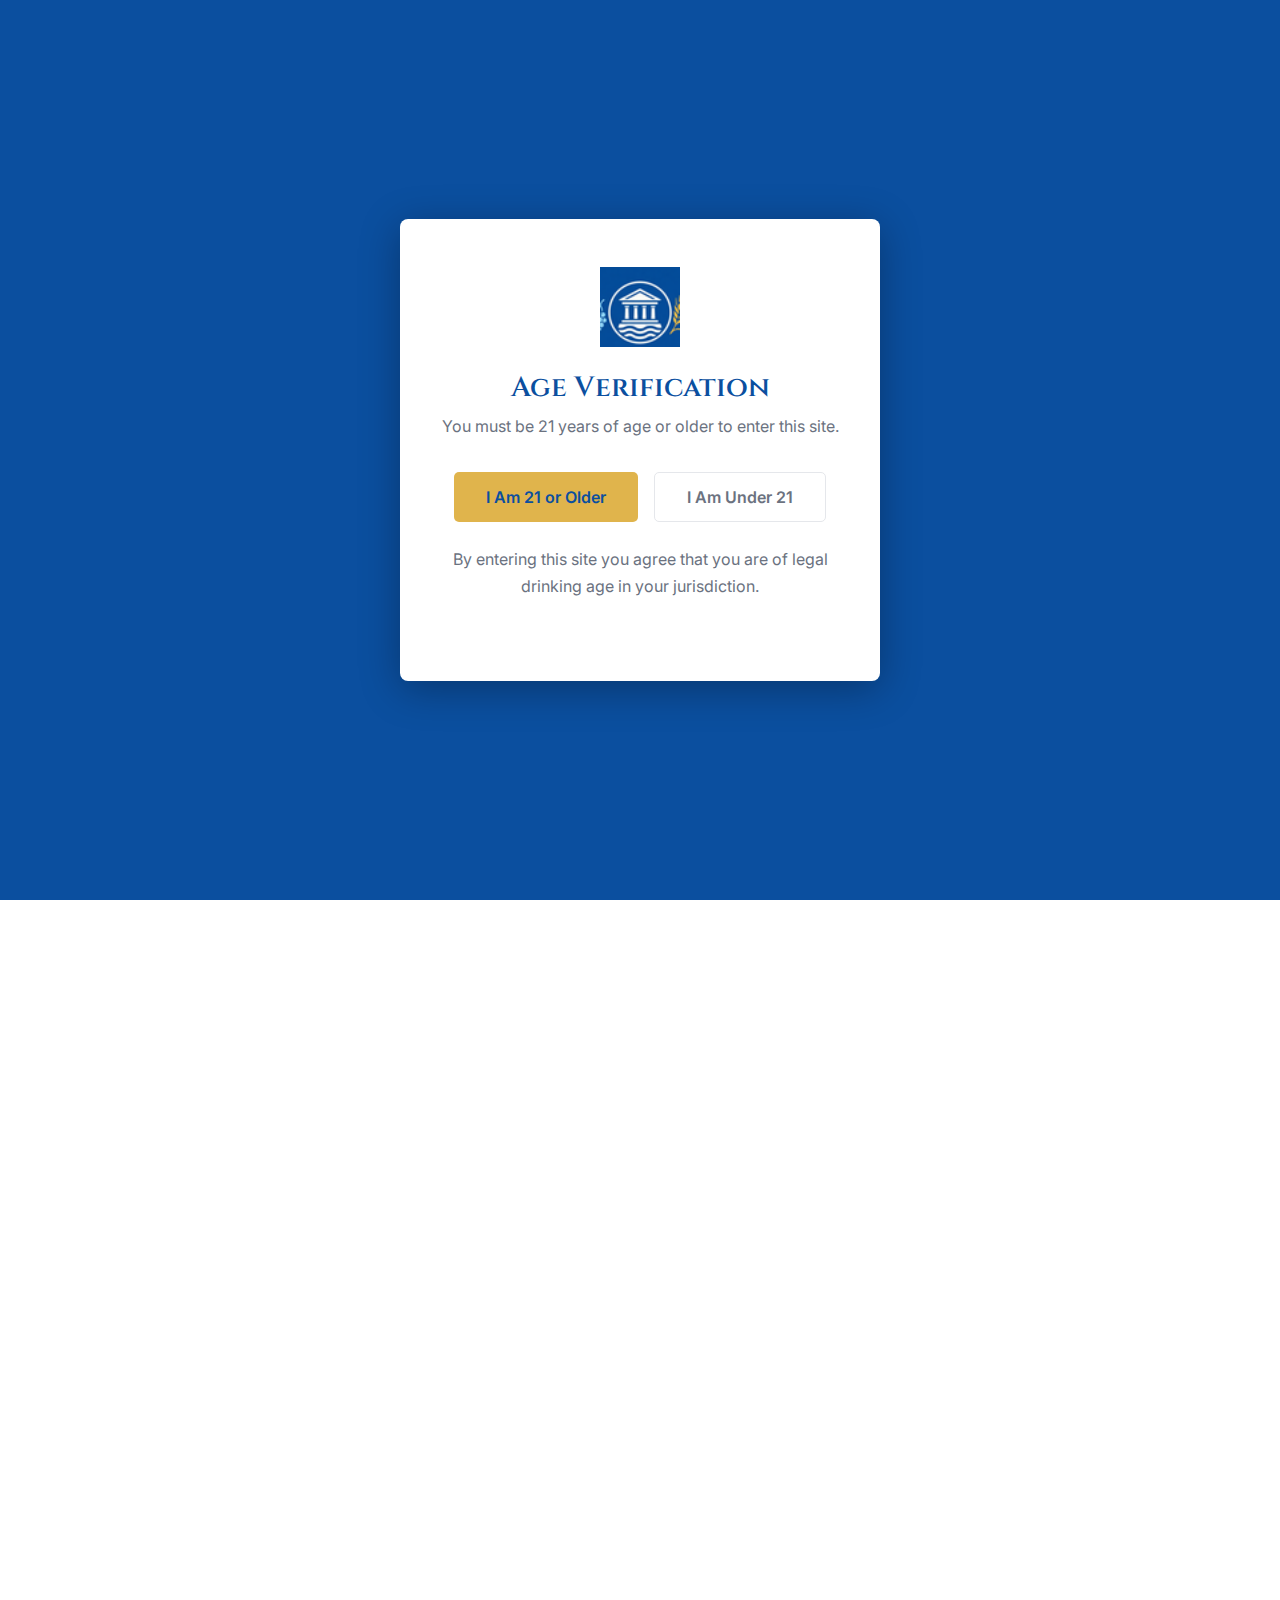
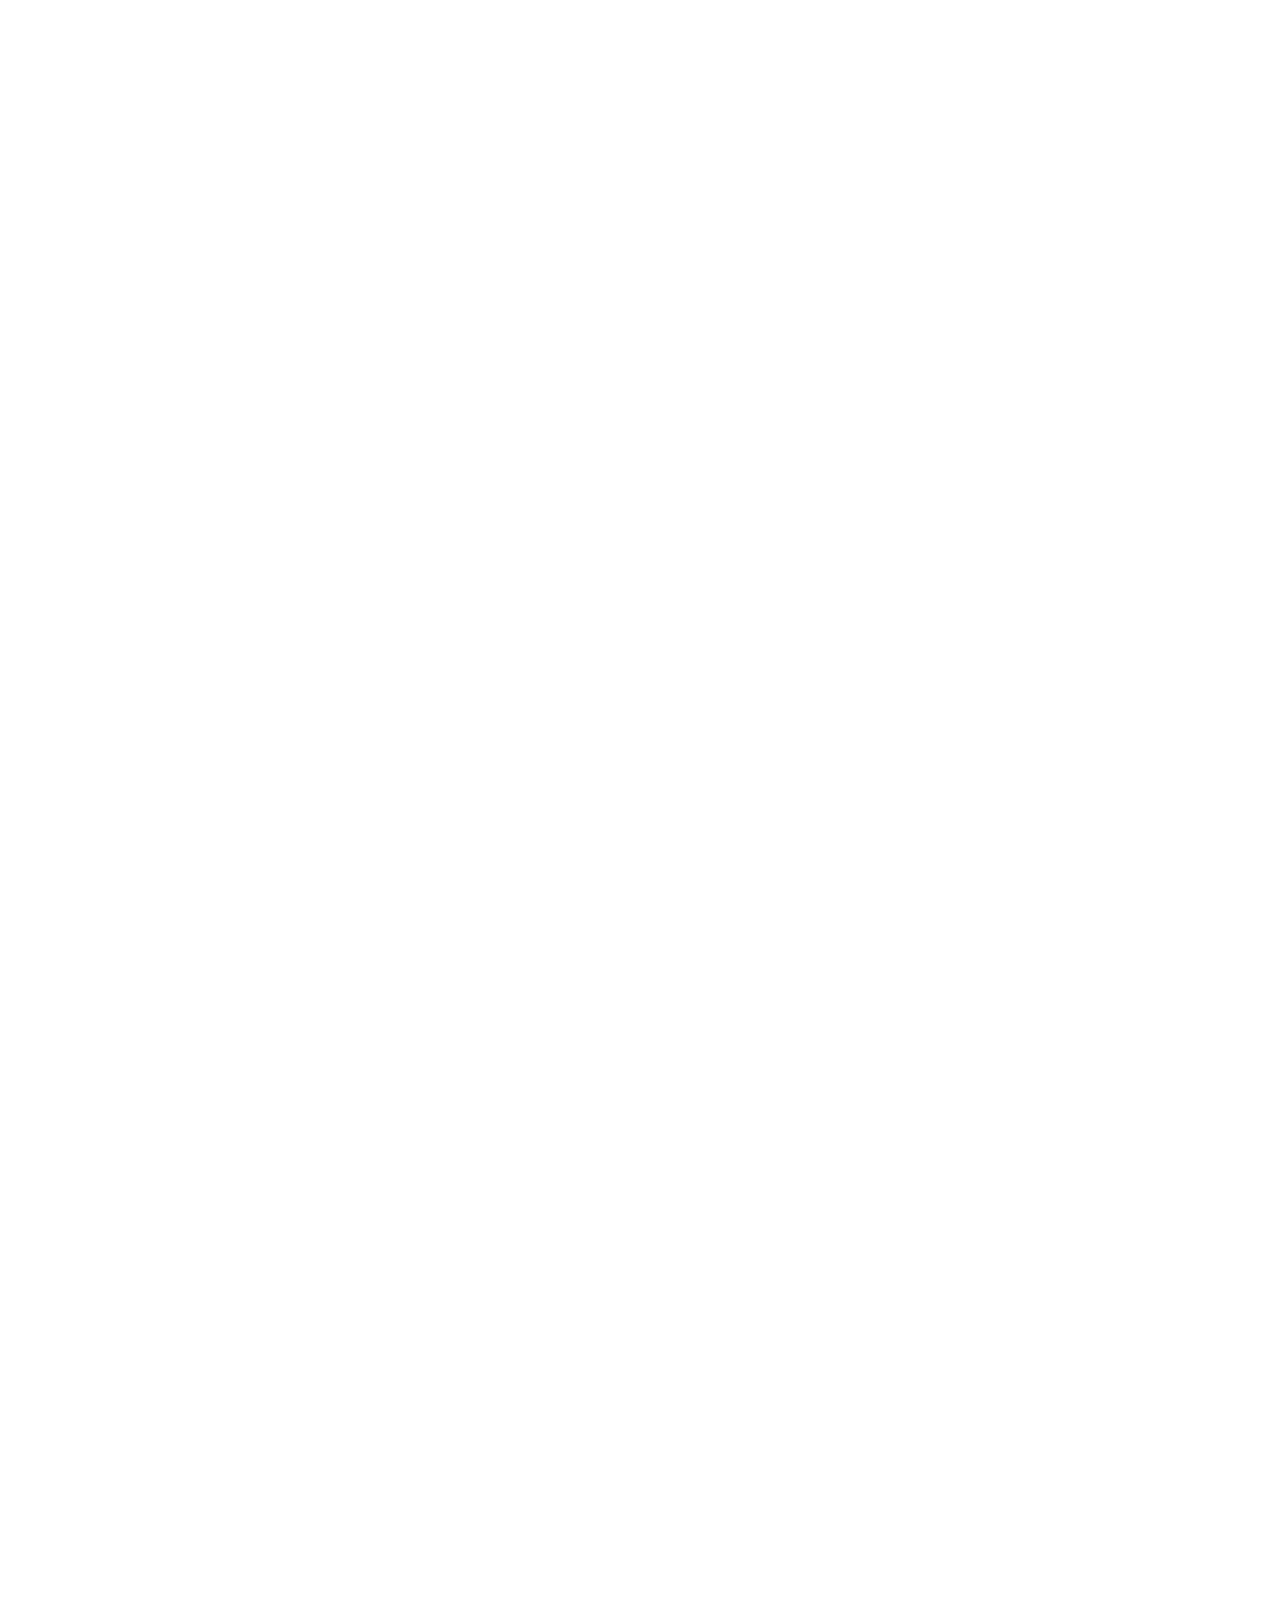
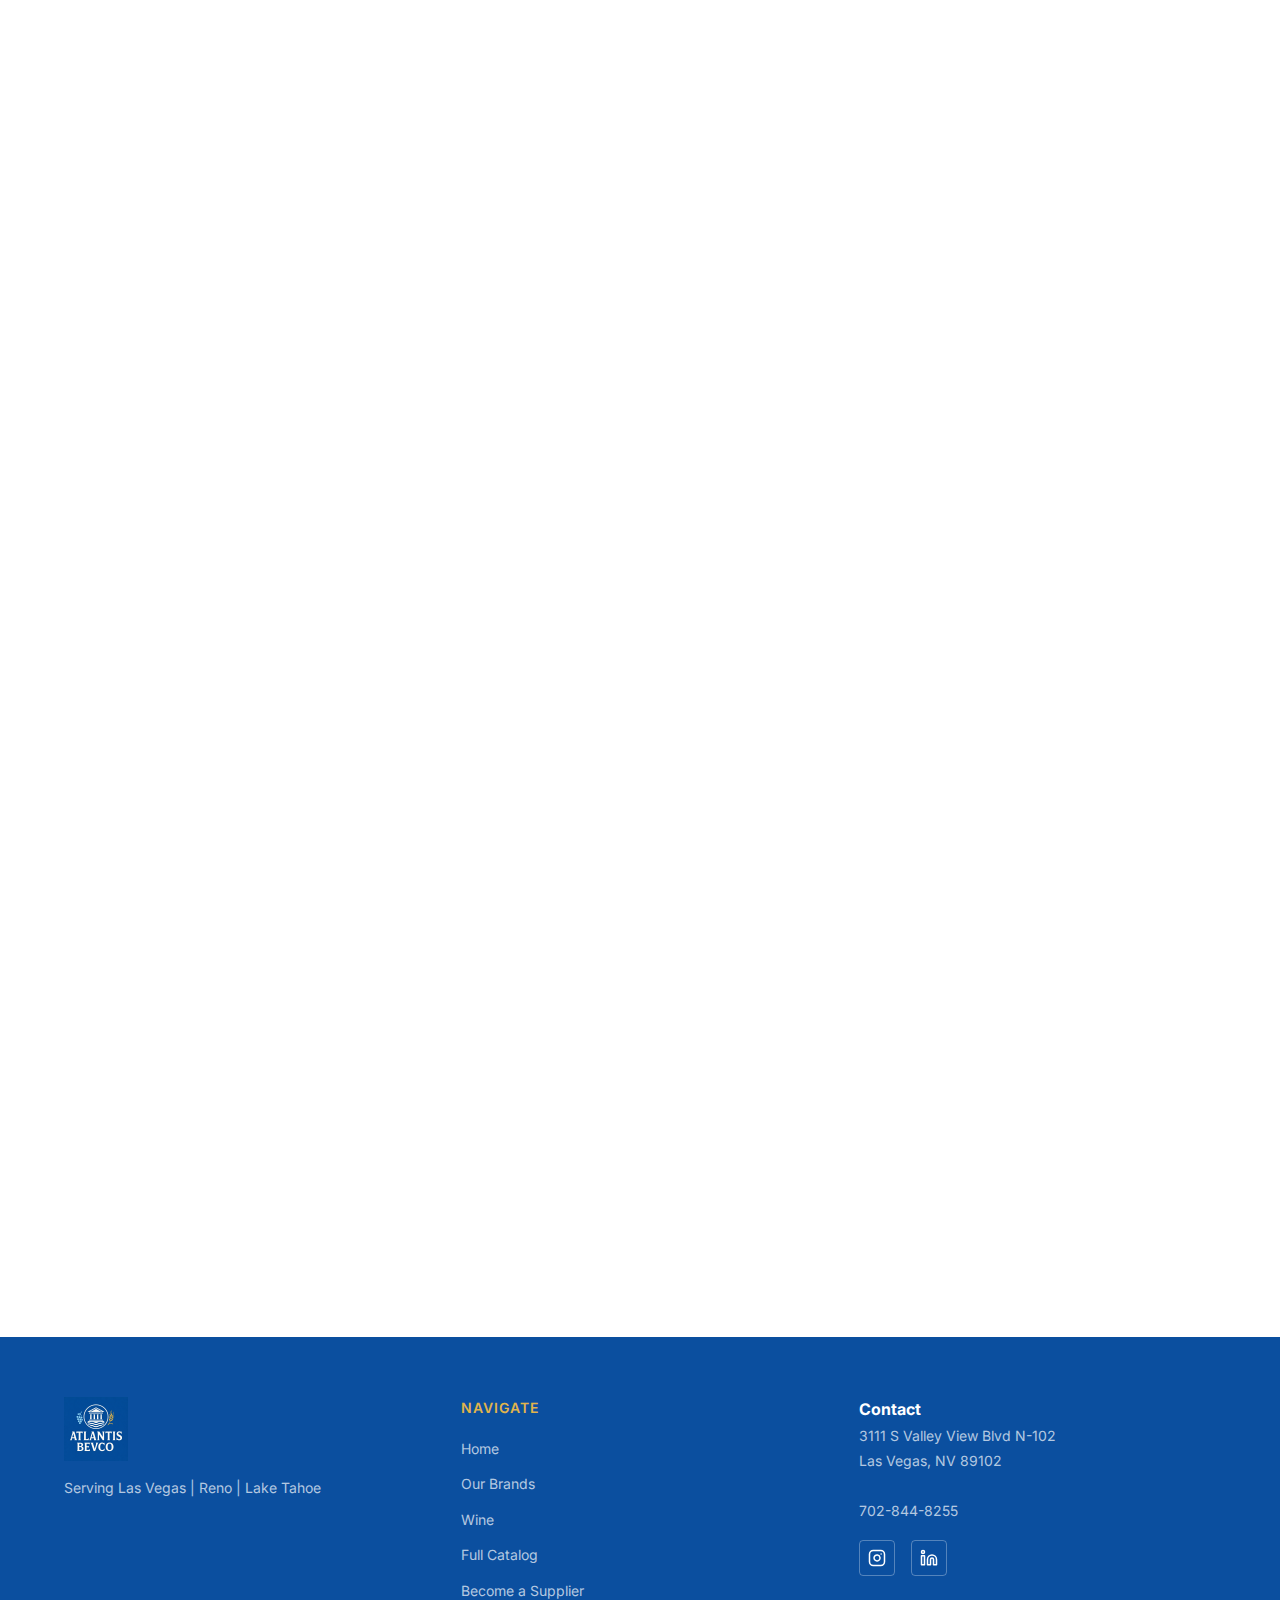
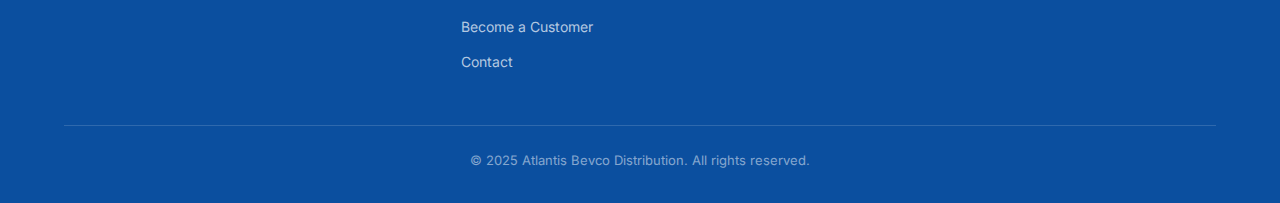
<file: v2.html>
<!DOCTYPE html>
<html lang="en">
<head>
  <meta charset="UTF-8">
  <meta name="viewport" content="width=device-width, initial-scale=1.0">
  <meta name="description" content="Atlantis Bevco Distribution - Premium beverage distribution across Las Vegas, Reno, and Lake Tahoe. Exceptional spirits, fine wines, and craft brands.">
  <title>Atlantis Bevco Distribution | Las Vegas, Reno, Lake Tahoe</title>

  <!-- Favicon -->
  <link rel="icon" type="image/x-icon" href="favicon.ico">
  <link rel="apple-touch-icon" sizes="180x180" href="images/apple-touch-icon.png">

  <!-- Fonts -->
  <link rel="preconnect" href="https://fonts.googleapis.com">
  <link rel="preconnect" href="https://fonts.gstatic.com" crossorigin>
  <link href="https://fonts.googleapis.com/css2?family=Cinzel:wght@400;600;700&family=Inter:wght@400;500;600;700&display=swap" rel="stylesheet">

  <!-- Swiper.js CSS -->
  <link rel="stylesheet" href="https://cdn.jsdelivr.net/npm/swiper@11/swiper-bundle.min.css">

  <!-- Styles -->
  <link rel="stylesheet" href="css/style.css">

  <!-- Google Analytics GA4 -->
  <!-- Replace G-XXXXXXXXXX with your actual GA4 Measurement ID -->
  <script async src="https://www.googletagmanager.com/gtag/js?id=G-XXXXXXXXXX"></script>
  <script>
    window.dataLayer = window.dataLayer || [];
    function gtag(){dataLayer.push(arguments);}
    gtag('js', new Date());
    gtag('config', 'G-XXXXXXXXXX');
  </script>
</head>
<body>

  <!-- ========== AGE VERIFICATION GATE ========== -->
  <div id="age-gate" class="age-gate">
    <div class="age-gate-inner">
      <img src="images/logo-graphic.png" alt="Atlantis Bevco">
      <h2>Age Verification</h2>
      <p>You must be 21 years of age or older to enter this site.</p>
      <div class="age-gate-buttons">
        <button id="age-yes" class="btn btn-primary">I Am 21 or Older</button>
        <button id="age-no" class="btn age-gate-deny">I Am Under 21</button>
      </div>
      <p class="age-gate-disclaimer">By entering this site you agree that you are of legal drinking age in your jurisdiction.</p>
    </div>
  </div>

  <!-- ========== COOKIE CONSENT ========== -->
  <div id="cookie-banner" class="cookie-banner hidden">
    <p>We use cookies to improve your experience and analyze site traffic. By continuing to use this site, you consent to our use of cookies.</p>
    <button id="cookie-accept" class="btn btn-primary">Accept</button>
    <button id="cookie-decline" class="cookie-decline">Decline</button>
  </div>

  <!-- ========== NAVIGATION ========== -->
  <nav class="navbar" role="navigation" aria-label="Main navigation">
    <div class="navbar-inner">
      <a href="index.html" class="navbar-logo">
        <img src="images/logo-graphic.png" alt="Atlantis Bevco">
        <span class="navbar-logo-text">Atlantis Bevco</span>
      </a>
      <ul class="navbar-menu">
        <li><a href="#home">Home</a></li>
        <li><a href="#brands">Our Brands</a></li>
        <li><a href="#wine">Wine</a></li>
        <li><a href="catalog.html">Catalog</a></li>
        <li class="nav-cta"><a href="become-a-supplier.html">Become a Supplier</a></li>
        <li class="nav-cta"><a href="become-a-customer.html">Become a Customer</a></li>
        <li><a href="#contact">Contact</a></li>
      </ul>
      <button class="hamburger" aria-label="Toggle menu" aria-expanded="false">
        <span></span>
        <span></span>
        <span></span>
      </button>
    </div>
    <div class="mobile-menu" role="menu">
      <a href="#home" role="menuitem">Home</a>
      <a href="#brands" role="menuitem">Our Brands</a>
      <a href="#wine" role="menuitem">Wine</a>
      <a href="catalog.html" role="menuitem">Catalog</a>
      <div class="mobile-cta"><a href="become-a-supplier.html" role="menuitem">Become a Supplier</a></div>
      <div class="mobile-cta"><a href="become-a-customer.html" role="menuitem">Become a Customer</a></div>
      <a href="#contact" role="menuitem">Contact</a>
    </div>
  </nav>

  <!-- ========== HERO ========== -->
  <section id="home" class="hero">
    <div class="hero-bg" style="background-image: url('images/hero/hero-main.jpg');"></div>
    <div class="hero-overlay"></div>
    <div class="hero-content">
      <h1>Bringing</h1>
      <div class="hero-rotating-wrapper">
        <span class="hero-rotating-text fade-in">Exceptional Spirits</span>
      </div>
      <h1>to Nevada</h1>
      <p class="hero-subtitle">Proudly distributing across Las Vegas, Reno, and Lake Tahoe</p>
      <div class="hero-buttons">
        <a href="#brands" class="btn btn-primary">Explore Our Brands</a>
        <a href="#contact" class="btn btn-secondary-light">Become a Partner</a>
      </div>
    </div>
  </section>

  <!-- ========== FEATURED SPOTLIGHT - CITY LIGHTS SHINE ========== -->
  <section class="spotlight section fade-in">
    <div class="spotlight-inner">
      <div class="spotlight-image" style="background-image: url('images/brands/city-lights-shine-hero.jpg');"></div>
      <div class="spotlight-content">
        <span class="spotlight-label">Featured Brand</span>
        <h2>City Lights Shine</h2>
        <p>Born in Las Vegas from the first and only legal distillery in the city's history, City Lights Shine is a white whiskey rooted in Southern tradition and Nevada ambition. Crafted at 17A Stillery with naturally flavored expressions, it represents the spirit of Las Vegas in every bottle.</p>
        <a href="https://citylightsshine.com/" class="btn btn-primary" target="_blank" rel="noopener">Visit City Lights Shine</a>
      </div>
    </div>
  </section>

  <!-- ========== BRAND PORTFOLIO ========== -->
  <section id="brands" class="section section-light fade-in">
    <div class="container">
      <div class="section-header">
        <h2>Our Portfolio</h2>
        <div class="section-divider"></div>
        <p>A curated selection of exceptional brands, distributed with precision across Nevada.</p>
      </div>

      <div class="portfolio-categories">
        <span class="portfolio-category">Craft Brands</span>
        <span class="portfolio-category">Elevated Bars and Restaurants</span>
      </div>

      <!-- Featured Brands Scroller -->
      <div class="swiper brand-scroller">
        <div class="swiper-wrapper">
          <!-- 1. City Lights Shine -->
          <div class="swiper-slide">
            <a href="https://citylightsshine.com/" class="brand-card featured" target="_blank" rel="noopener">
              <img src="images/brands/city-lights-shine.png" alt="City Lights Shine">
              <span class="brand-name">City Lights Shine</span>
            </a>
          </div>
          <!-- 2. Moody Tongue Brewing -->
          <div class="swiper-slide">
            <a href="https://www.moodytongue.com/" class="brand-card featured" target="_blank" rel="noopener">
              <img src="images/brands/moody-tongue.png" alt="Moody Tongue Brewing">
              <span class="brand-name">Moody Tongue Brewing</span>
            </a>
          </div>
          <!-- 3. Bradshaw Bourbon -->
          <div class="swiper-slide">
            <a href="https://www.bradshawbourbon.com/" class="brand-card featured" target="_blank" rel="noopener">
              <img src="images/brands/bradshaw-bourbon.png" alt="Bradshaw Bourbon">
              <span class="brand-name">Bradshaw Bourbon</span>
            </a>
          </div>
          <!-- 4. Walter Hansel Winery (WHITE) -->
          <div class="swiper-slide">
            <a href="https://www.walterhanselwinery.com/" class="brand-card featured brand-light" target="_blank" rel="noopener">
              <img src="images/brands/walter-hansel.png" alt="Walter Hansel Winery">
              <span class="brand-name">Walter Hansel Winery</span>
            </a>
          </div>
          <!-- 5. Hamilton Rums -->
          <div class="swiper-slide">
            <a href="https://hamiltonrums.com/" class="brand-card featured" target="_blank" rel="noopener">
              <img src="images/brands/hamilton-rums.png" alt="Hamilton Rums">
              <span class="brand-name">Hamilton Rums</span>
            </a>
          </div>
          <!-- 6. Sanguis -->
          <div class="swiper-slide">
            <a href="https://www.sanguiswine.com/" class="brand-card featured" target="_blank" rel="noopener">
              <img src="images/brands/sanguis.png" alt="Sanguis">
              <span class="brand-name">Sanguis</span>
            </a>
          </div>
          <!-- 7. Voodoo Brewing (wide) -->
          <div class="swiper-slide">
            <a href="https://voodoobrewery.com/" class="brand-card featured brand-wide" target="_blank" rel="noopener">
              <img src="images/brands/voodoo-brewing.png" alt="Voodoo Brewing Co.">
              <span class="brand-name">Voodoo Brewing Co.</span>
            </a>
          </div>
          <!-- Hop Nuts Brewing -->
          <div class="swiper-slide">
            <a href="https://www.hopnutsbrewing.com/" class="brand-card" target="_blank" rel="noopener">
              <img src="images/brands/hop-nuts.png" alt="Hop Nuts Brewing">
              <span class="brand-name">Hop Nuts Brewing</span>
            </a>
          </div>
          <!-- Togouchi (WHITE) -->
          <div class="swiper-slide">
            <a href="https://togouchi.com/en/" class="brand-card brand-light" target="_blank" rel="noopener">
              <img src="images/brands/togouchi.png" alt="Togouchi Japanese Whiskey">
              <span class="brand-name">Togouchi Japanese Whiskey</span>
            </a>
          </div>
          <!-- Twins Bordeaux (NEW) -->
          <div class="swiper-slide">
            <a href="https://www.twinsbordeaux.com/" class="brand-card" target="_blank" rel="noopener">
              <img src="images/brands/twins-bordeaux.png" alt="Twins Bordeaux">
              <span class="brand-name">Twins Bordeaux</span>
            </a>
          </div>
          <!-- Vincenzi and Bicerin (NEW) -->
          <div class="swiper-slide">
            <a href="https://www.distillerievincenzi.com/" class="brand-card" target="_blank" rel="noopener">
              <img src="images/brands/vincenzi-bicerin.png" alt="Vincenzi and Bicerin">
              <span class="brand-name">Vincenzi and Bicerin</span>
            </a>
          </div>
          <!-- Redhawk Vineyard (WHITE) -->
          <div class="swiper-slide">
            <a href="https://www.rhestatewines.com/" class="brand-card brand-light" target="_blank" rel="noopener">
              <img src="images/brands/redhawk.png" alt="Redhawk Vineyard and Winery">
              <span class="brand-name">Redhawk Vineyard</span>
            </a>
          </div>
          <!-- Ros&eacute; S'il Vous Pla&icirc;t (NEW) -->
          <div class="swiper-slide">
            <a href="https://rosesvp.com/" class="brand-card" target="_blank" rel="noopener">
              <img src="images/brands/rose-svp.png" alt="Ros&eacute; S'il Vous Pla&icirc;t">
              <span class="brand-name">Ros&eacute; S'il Vous Pla&icirc;t</span>
            </a>
          </div>
          <!-- Acosta Tequila (NEW) -->
          <div class="swiper-slide">
            <a href="https://www.acostatequila.com/" class="brand-card" target="_blank" rel="noopener">
              <img src="images/brands/acosta-tequila.png" alt="Acosta Tequila">
              <span class="brand-name">Acosta Tequila</span>
            </a>
          </div>
          <!-- Sleight of Hand Cellars (NEW) -->
          <div class="swiper-slide">
            <a href="https://www.sofhcellars.com/" class="brand-card" target="_blank" rel="noopener">
              <img src="images/brands/sleight-of-hand.png" alt="Sleight of Hand Cellars">
              <span class="brand-name">Sleight of Hand Cellars</span>
            </a>
          </div>
          <!-- Wilson Family Vineyard (WHITE) -->
          <div class="swiper-slide">
            <a href="https://www.wilsonfamilyvineyard.com/" class="brand-card brand-light" target="_blank" rel="noopener">
              <img src="images/brands/wilson-family.png" alt="Wilson Family Vineyard">
              <span class="brand-name">Wilson Family Vineyard</span>
            </a>
          </div>
          <!-- Fowles Wines (WHITE) -->
          <div class="swiper-slide">
            <a href="https://www.fowleswine.com/" class="brand-card brand-light" target="_blank" rel="noopener">
              <img src="images/brands/fowles-wines.png" alt="Fowles Wines">
              <span class="brand-name">Fowles Wines</span>
            </a>
          </div>
          <!-- Chateau Diana (NEW) -->
          <div class="swiper-slide">
            <a href="https://www.chateaud.com/" class="brand-card" target="_blank" rel="noopener">
              <img src="images/brands/chateau-diana.png" alt="Chateau Diana Winery">
              <span class="brand-name">Chateau Diana Winery</span>
            </a>
          </div>
          <!-- Loca Loka (NEW) -->
          <div class="swiper-slide">
            <a href="https://localokalife.com/" class="brand-card" target="_blank" rel="noopener">
              <img src="images/brands/loca-loka.png" alt="Loca Loka">
              <span class="brand-name">Loca Loka</span>
            </a>
          </div>
          <!-- Black Eden Bourbon (WHITE) -->
          <div class="swiper-slide">
            <a href="https://blackeden1912bourbon.com/" class="brand-card brand-light" target="_blank" rel="noopener">
              <img src="images/brands/black-eden.png" alt="Black Eden Bourbon">
              <span class="brand-name">Black Eden Bourbon</span>
            </a>
          </div>
          <!-- Coit Spirits -->
          <div class="swiper-slide">
            <a href="https://coitspirits.com/" class="brand-card" target="_blank" rel="noopener">
              <img src="images/brands/coit-spirits.png" alt="Coit Spirits">
              <span class="brand-name">Coit Spirits</span>
            </a>
          </div>
          <!-- Andre Petit Cognac -->
          <div class="swiper-slide">
            <a href="andre-petit.html" class="brand-card">
              <img src="images/brands/andre-petit.png" alt="Andr&eacute; Petit Cognac">
              <span class="brand-name">Andr&eacute; Petit Cognac</span>
            </a>
          </div>
          <!-- Alain Voge Cornas -->
          <div class="swiper-slide">
            <a href="https://www.alain-voge.com/" class="brand-card" target="_blank" rel="noopener">
              <img src="images/brands/alain-voge.svg" alt="Alain Voge Cornas">
              <span class="brand-name">Alain Voge Cornas</span>
            </a>
          </div>
          <!-- Cellier Wines -->
          <div class="swiper-slide">
            <a href="https://www.cwdistributing.com/" class="brand-card" target="_blank" rel="noopener">
              <img src="images/brands/cellier-wines.png" alt="Cellier Wines">
              <span class="brand-name">Cellier Wines</span>
            </a>
          </div>
          <!-- Joanne Bordeaux -->
          <div class="swiper-slide">
            <a href="https://joanne.fr/en/joanne-us/" class="brand-card" target="_blank" rel="noopener">
              <img src="images/brands/joanne-bordeaux.png" alt="Joanne Bordeaux">
              <span class="brand-name">Joanne Bordeaux</span>
            </a>
          </div>
          <!-- Votto Vines -->
          <div class="swiper-slide">
            <a href="https://www.vottovines.com/" class="brand-card" target="_blank" rel="noopener">
              <img src="images/brands/votto-vines.png" alt="Votto Vines Importing">
              <span class="brand-name">Votto Vines Importing</span>
            </a>
          </div>
          <!-- Sidewalk Side Spirits -->
          <div class="swiper-slide">
            <a href="https://sidewalksidespirits.com/" class="brand-card" target="_blank" rel="noopener">
              <img src="images/brands/sidewalk-side.png" alt="Sidewalk Side Spirits">
              <span class="brand-name">Sidewalk Side Spirits</span>
            </a>
          </div>
          <!-- Parce Rum -->
          <div class="swiper-slide">
            <a href="https://parcerum.com/en" class="brand-card" target="_blank" rel="noopener">
              <img src="images/brands/parce-rum.png" alt="Parce Rum">
              <span class="brand-name">Parce Rum</span>
            </a>
          </div>
          <!-- OOMRANG -->
          <div class="swiper-slide">
            <a href="https://www.oomrang.com/" class="brand-card" target="_blank" rel="noopener">
              <img src="images/brands/oomrang.png" alt="OOMRANG">
              <span class="brand-name">OOMRANG</span>
            </a>
          </div>
          <!-- Hiatus Tequila -->
          <div class="swiper-slide">
            <a href="https://hiatustequila.com/" class="brand-card" target="_blank" rel="noopener">
              <img src="images/brands/hiatus-tequila.png" alt="Hiatus Tequila">
              <span class="brand-name">Hiatus Tequila</span>
            </a>
          </div>
          <!-- Iowa Legendary Rye -->
          <div class="swiper-slide">
            <a href="https://sextros.com/" class="brand-card" target="_blank" rel="noopener">
              <img src="images/brands/iowa-legendary-rye.png" alt="Iowa Legendary Rye">
              <span class="brand-name">Iowa Legendary Rye</span>
            </a>
          </div>
          <!-- Sextro Rye -->
          <div class="swiper-slide">
            <a href="https://sextros.com/" class="brand-card" target="_blank" rel="noopener">
              <img src="images/brands/sextro-rye.png" alt="Sextro Rye">
              <span class="brand-name">Sextro Rye</span>
            </a>
          </div>
        </div>
        <div class="swiper-pagination"></div>
      </div>

      <div class="catalog-cta">
        <a href="catalog.html" class="btn btn-secondary">View Full Catalog</a>
      </div>
    </div>
  </section>

  <!-- ========== WINE SECTION - IRA HARMON ========== -->
  <section id="wine" class="section section-gray fade-in">
    <div class="container">
      <div class="wine-section-inner">
        <div class="wine-photo">
          <img src="images/ira-harmon.jpg" alt="Ira Harmon, Fine Wine Specialist">
          <div class="wine-photo-caption">
            <h3>Ira Harmon, MS</h3>
            <p>Fine Wine Specialist</p>
          </div>
        </div>
        <div class="wine-content">
          <h2>A Serious Approach to Fine Wine</h2>
          <p>Atlantis Bevco's wine program is guided by experience and built on relationships with producers who share our commitment to quality. Under the direction of Ira Harmon, MS, our fine wine portfolio reflects a deliberate approach to selection, pairing world-class estates with the discerning palates of Nevada's best restaurants and retailers.</p>
          <p>From single-vineyard Russian River Pinot Noir to classified Bordeaux and Rhone Valley benchmarks, our wines are chosen for authenticity and sense of place.</p>
          <div class="wine-brands">
            <a href="https://www.walterhanselwinery.com/" class="wine-brand-tag" target="_blank" rel="noopener">Walter Hansel Winery</a>
            <a href="https://www.sanguiswine.com/" class="wine-brand-tag" target="_blank" rel="noopener">Sanguis</a>
            <a href="https://www.fowleswine.com/" class="wine-brand-tag" target="_blank" rel="noopener">Fowles Wines</a>
            <a href="https://www.sofhcellars.com/" class="wine-brand-tag" target="_blank" rel="noopener">Sleight of Hand Cellars</a>
            <a href="https://www.rhestatewines.com/" class="wine-brand-tag" target="_blank" rel="noopener">Redhawk Vineyard</a>
            <a href="https://www.alain-voge.com/" class="wine-brand-tag" target="_blank" rel="noopener">Alain Voge Cornas</a>
            <a href="https://www.twinsbordeaux.com/" class="wine-brand-tag" target="_blank" rel="noopener">Twins Bordeaux</a>
            <a href="https://joanne.fr/en/joanne-us/" class="wine-brand-tag" target="_blank" rel="noopener">Joanne Bordeaux</a>
          </div>
        </div>
      </div>
    </div>
  </section>

  <!-- ========== ABOUT SECTION ========== -->
  <section id="about" class="section section-light fade-in">
    <div class="container">
      <div class="section-header">
        <h2>About Atlantis Bevco</h2>
        <div class="section-divider"></div>
      </div>
      <div class="about-text">
        <p>Atlantis Bevco Distribution is a licensed Nevada beverage distributor operating across the state's most significant markets. Our portfolio is built on relationships with producers who value consistent execution, market knowledge, and professional representation. We serve Las Vegas, Reno, and Lake Tahoe with the same standard of service, whether placing a single-vineyard wine in a fine dining room or positioning a craft spirit in a neighborhood bar.</p>
      </div>
      <div class="about-stats">
        <div class="stat-card fade-in">
          <div class="stat-number">31+</div>
          <div class="stat-label">Brands</div>
        </div>
        <div class="stat-card fade-in">
          <div class="stat-number">3</div>
          <div class="stat-label">Markets Served</div>
        </div>
        <div class="stat-card fade-in">
          <div class="stat-number">NV</div>
          <div class="stat-label">Statewide Coverage</div>
        </div>
      </div>
    </div>
  </section>

  <!-- ========== CONTACT / AMA ========== -->
  <section id="contact" class="section section-gray fade-in">
    <div class="container">
      <div class="section-header">
        <h2>Get in Touch</h2>
        <div class="section-divider"></div>
        <p>Whether you are a prospective supplier, a potential customer, or simply have a question, we would like to hear from you.</p>
      </div>

      <form class="contact-form" action="mailto:info@atlantisbevco.com" method="POST" enctype="text/plain">
        <div class="form-row">
          <div class="form-group">
            <label for="contact-name">Name</label>
            <input type="text" id="contact-name" name="name" required>
          </div>
          <div class="form-group">
            <label for="contact-company">Company</label>
            <input type="text" id="contact-company" name="company">
          </div>
        </div>
        <div class="form-row">
          <div class="form-group">
            <label for="contact-email">Email</label>
            <input type="email" id="contact-email" name="email" required>
          </div>
          <div class="form-group">
            <label for="contact-inquiry">Inquiry Type</label>
            <select id="contact-inquiry" name="inquiry_type" required>
              <option value="" disabled selected>Select one</option>
              <option value="supplier">Supplier Inquiry</option>
              <option value="customer">Customer Inquiry</option>
              <option value="general">General</option>
              <option value="help-find">Help me find</option>
              <option value="ama">AMA Question</option>
            </select>
          </div>
        </div>
        <div class="form-group">
          <label for="contact-message">Message</label>
          <textarea id="contact-message" name="message" required></textarea>
        </div>
        <div class="form-submit">
          <button type="submit" class="btn btn-primary">Send Message</button>
        </div>
      </form>
    </div>
  </section>

  <!-- ========== FOOTER ========== -->
  <footer class="footer">
    <div class="container">
      <div class="footer-inner">
        <div class="footer-brand">
          <img src="images/logo.png" alt="Atlantis Bevco Distribution">
          <p>Serving Las Vegas | Reno | Lake Tahoe</p>
        </div>
        <div class="footer-links">
          <h4>Navigate</h4>
          <ul>
            <li><a href="#home">Home</a></li>
            <li><a href="#brands">Our Brands</a></li>
            <li><a href="#wine">Wine</a></li>
            <li><a href="catalog.html">Full Catalog</a></li>
            <li><a href="become-a-supplier.html">Become a Supplier</a></li>
            <li><a href="become-a-customer.html">Become a Customer</a></li>
            <li><a href="#contact">Contact</a></li>
          </ul>
        </div>
        <div class="footer-contact">
          <h4>Contact</h4>
          <p>
            3111 S Valley View Blvd N-102<br>
            Las Vegas, NV 89102<br><br>
            <a href="tel:+17028448255">702-844-8255</a>
          </p>
          <div class="footer-social">
            <a href="https://www.instagram.com/atlantisbevcollc/" target="_blank" rel="noopener" aria-label="Instagram">
              <svg width="18" height="18" viewBox="0 0 24 24" fill="none" stroke="currentColor" stroke-width="2" stroke-linecap="round" stroke-linejoin="round"><rect x="2" y="2" width="20" height="20" rx="5" ry="5"></rect><path d="M16 11.37A4 4 0 1 1 12.63 8 4 4 0 0 1 16 11.37z"></path><line x1="17.5" y1="6.5" x2="17.51" y2="6.5"></line></svg>
            </a>
            <a href="https://www.linkedin.com/company/atlantis-bevco/" target="_blank" rel="noopener" aria-label="LinkedIn">
              <svg width="18" height="18" viewBox="0 0 24 24" fill="none" stroke="currentColor" stroke-width="2" stroke-linecap="round" stroke-linejoin="round"><path d="M16 8a6 6 0 0 1 6 6v7h-4v-7a2 2 0 0 0-2-2 2 2 0 0 0-2 2v7h-4v-7a6 6 0 0 1 6-6z"></path><rect x="2" y="9" width="4" height="12"></rect><circle cx="4" cy="4" r="2"></circle></svg>
            </a>
          </div>
        </div>
      </div>
      <div class="footer-bottom">
        &copy; 2025 Atlantis Bevco Distribution. All rights reserved.
      </div>
    </div>
  </footer>

  <!-- ========== SOCIAL FLOAT ========== -->
  <div class="social-float">
    <a href="https://www.instagram.com/atlantisbevcollc/" target="_blank" rel="noopener" aria-label="Instagram">
      <svg width="18" height="18" viewBox="0 0 24 24" fill="none" stroke="currentColor" stroke-width="2" stroke-linecap="round" stroke-linejoin="round"><rect x="2" y="2" width="20" height="20" rx="5" ry="5"></rect><path d="M16 11.37A4 4 0 1 1 12.63 8 4 4 0 0 1 16 11.37z"></path><line x1="17.5" y1="6.5" x2="17.51" y2="6.5"></line></svg>
    </a>
    <a href="https://www.linkedin.com/company/atlantis-bevco/" target="_blank" rel="noopener" aria-label="LinkedIn">
      <svg width="18" height="18" viewBox="0 0 24 24" fill="none" stroke="currentColor" stroke-width="2" stroke-linecap="round" stroke-linejoin="round"><path d="M16 8a6 6 0 0 1 6 6v7h-4v-7a2 2 0 0 0-2-2 2 2 0 0 0-2 2v7h-4v-7a6 6 0 0 1 6-6z"></path><rect x="2" y="9" width="4" height="12"></rect><circle cx="4" cy="4" r="2"></circle></svg>
    </a>
  </div>

  <!-- Swiper.js -->
  <script src="https://cdn.jsdelivr.net/npm/swiper@11/swiper-bundle.min.js"></script>
  <!-- Main JS -->
  <script src="js/main.js"></script>
</body>
</html>
</file>
<file: css/style.css>
/* ============================================
   ATLANTIS BEVCO - Style System
   Based on ATLANTIS_BEVCO_WEB_STYLE_GUIDE.md
   ============================================ */

/* --- CSS Variables (Brand Guide Locked) --- */
:root {
  /* Primary */
  --color-atlantis-blue: #0B4F9F;
  --color-white: #FFFFFF;

  /* Accent (max 10-15% of any page) */
  --color-aegean-gold: #E0B44C;

  /* Neutrals */
  --color-slate-navy: #1F2A37;
  --color-cool-gray: #6B7280;
  --color-light-gray: #E5E7EB;

  /* Typography */
  --font-serif: 'Cinzel', serif;
  --font-sans: 'Inter', system-ui, sans-serif;

  /* Layout */
  --max-width: 1200px;
  --navbar-height: 72px;
  --padding-desktop: 24px;
  --padding-mobile: 16px;

  /* Transitions (brand guide: max 150ms, subtle) */
  --transition-fast: 150ms ease;
}

/* --- Reset & Base --- */
*, *::before, *::after {
  box-sizing: border-box;
  margin: 0;
  padding: 0;
}

html {
  scroll-behavior: smooth;
  font-size: 16px;
}

body {
  font-family: var(--font-sans);
  color: var(--color-slate-navy);
  background-color: var(--color-white);
  line-height: 1.6;
  -webkit-font-smoothing: antialiased;
  -moz-osx-font-smoothing: grayscale;
}

img {
  max-width: 100%;
  height: auto;
  display: block;
}

a {
  color: var(--color-atlantis-blue);
  text-decoration: none;
  transition: color var(--transition-fast);
}

a:hover {
  color: var(--color-aegean-gold);
}

/* --- Typography --- */
h1, h2 {
  font-family: var(--font-serif);
  color: var(--color-atlantis-blue);
  line-height: 1.2;
}

h3 {
  font-family: var(--font-sans);
  font-weight: 600;
  line-height: 1.3;
}

h1 { font-size: clamp(36px, 5vw, 56px); font-weight: 700; }
h2 { font-size: clamp(28px, 4vw, 40px); font-weight: 600; }
h3 { font-size: clamp(20px, 3vw, 28px); }

p {
  font-size: 16px;
  line-height: 1.7;
  color: var(--color-slate-navy);
}

.text-small {
  font-size: 14px;
  color: var(--color-cool-gray);
}

/* --- Container --- */
.container {
  max-width: var(--max-width);
  margin: 0 auto;
  padding: 0 var(--padding-desktop);
}

/* --- Buttons --- */
.btn {
  display: inline-block;
  padding: 14px 32px;
  font-family: var(--font-sans);
  font-size: 16px;
  font-weight: 600;
  border-radius: 5px;
  cursor: pointer;
  transition: all var(--transition-fast);
  border: none;
  text-align: center;
}

.btn-primary {
  background-color: var(--color-aegean-gold);
  color: var(--color-atlantis-blue);
}

.btn-primary:hover {
  background-color: #c99e3e;
  color: var(--color-atlantis-blue);
}

.btn-secondary {
  background-color: transparent;
  color: var(--color-atlantis-blue);
  border: 1px solid var(--color-atlantis-blue);
}

.btn-secondary:hover {
  background-color: var(--color-atlantis-blue);
  color: var(--color-white);
}

.btn-secondary-light {
  background-color: transparent;
  color: var(--color-white);
  border: 1px solid var(--color-white);
}

.btn-secondary-light:hover {
  background-color: var(--color-white);
  color: var(--color-atlantis-blue);
}

/* ============================================
   NAVIGATION
   ============================================ */
.navbar {
  position: fixed;
  top: 0;
  left: 0;
  width: 100%;
  z-index: 1000;
  background-color: transparent;
  padding: 0 var(--padding-desktop);
  transition: background-color 0.3s ease, transform 0.3s ease;
}

/* Solid navbar state (on scroll or non-homepage pages) */
.navbar.navbar-scrolled,
.navbar.navbar-solid {
  background-color: var(--color-atlantis-blue);
}

/* Hidden navbar state (for catalog scroll) */
.navbar.navbar-hidden {
  transform: translateY(-100%);
}

.navbar-inner {
  max-width: var(--max-width);
  margin: 0 auto;
  display: flex;
  align-items: center;
  justify-content: space-between;
  height: var(--navbar-height);
}

/* Navbar logo: graphic + text side by side */
.navbar-logo {
  display: flex;
  align-items: center;
  gap: 12px;
  height: 100%;
}

.navbar-logo img {
  height: calc(var(--navbar-height) - 16px);
  width: auto;
}

.navbar-logo-text {
  font-family: var(--font-serif);
  font-size: 18px;
  font-weight: 700;
  color: var(--color-white);
  letter-spacing: 1px;
  white-space: nowrap;
}

.navbar-logo:hover .navbar-logo-text {
  color: var(--color-white);
}

.navbar-menu {
  display: flex;
  list-style: none;
  gap: 24px;
  align-items: center;
}

.navbar-menu a {
  color: var(--color-white);
  font-family: var(--font-sans);
  font-size: 14px;
  font-weight: 500;
  letter-spacing: 0.3px;
  transition: color var(--transition-fast);
}

.navbar-menu a:hover {
  color: var(--color-aegean-gold);
}

/* Nav CTA buttons */
.navbar-menu .nav-cta a {
  display: inline-block;
  padding: 8px 18px;
  background-color: var(--color-aegean-gold);
  color: var(--color-atlantis-blue);
  font-weight: 600;
  border-radius: 4px;
  font-size: 13px;
  letter-spacing: 0;
}

.navbar-menu .nav-cta a:hover {
  background-color: #c99e3e;
  color: var(--color-atlantis-blue);
}

/* Hamburger */
.hamburger {
  display: none;
  flex-direction: column;
  cursor: pointer;
  gap: 5px;
  background: none;
  border: none;
  padding: 8px;
}

.hamburger span {
  display: block;
  width: 24px;
  height: 2px;
  background-color: var(--color-white);
  transition: transform var(--transition-fast), opacity var(--transition-fast);
}

.hamburger.active span:nth-child(1) {
  transform: rotate(45deg) translate(5px, 5px);
}

.hamburger.active span:nth-child(2) {
  opacity: 0;
}

.hamburger.active span:nth-child(3) {
  transform: rotate(-45deg) translate(5px, -5px);
}

/* Mobile menu */
.mobile-menu {
  display: none;
  position: fixed;
  top: var(--navbar-height);
  left: 0;
  width: 100%;
  background-color: var(--color-atlantis-blue);
  padding: 24px;
  flex-direction: column;
  gap: 16px;
  z-index: 999;
}

.mobile-menu.active {
  display: flex;
}

.mobile-menu a {
  color: var(--color-white);
  font-family: var(--font-sans);
  font-size: 16px;
  font-weight: 500;
  padding: 8px 0;
  border-bottom: 1px solid rgba(255, 255, 255, 0.1);
}

.mobile-menu a:hover {
  color: var(--color-aegean-gold);
}

.mobile-menu .mobile-cta a {
  display: inline-block;
  padding: 10px 20px;
  background-color: var(--color-aegean-gold);
  color: var(--color-atlantis-blue);
  font-weight: 600;
  border-radius: 4px;
  border-bottom: none;
  text-align: center;
}

/* ============================================
   HERO SECTION
   ============================================ */
.hero {
  position: relative;
  height: 100vh;
  min-height: 600px;
  display: flex;
  align-items: center;
  justify-content: center;
  text-align: center;
  overflow: hidden;
}

.hero-bg {
  position: absolute;
  top: 0;
  left: 0;
  width: 100%;
  height: 100%;
  background-size: cover;
  background-position: center;
  background-repeat: no-repeat;
}

.hero-overlay {
  position: absolute;
  top: 0;
  left: 0;
  width: 100%;
  height: 100%;
  background: rgba(11, 79, 159, 0.65);
}

.hero-content {
  position: relative;
  z-index: 2;
  max-width: 800px;
  padding: 0 var(--padding-desktop);
}

.hero-content h1 {
  color: var(--color-white);
  margin-bottom: 8px;
}

.hero-rotating-wrapper {
  height: 70px;
  overflow: hidden;
  margin-bottom: 16px;
}

.hero-rotating-text {
  color: var(--color-aegean-gold);
  font-family: var(--font-serif);
  font-size: clamp(28px, 4vw, 48px);
  font-weight: 700;
  transition: opacity 0.4s ease, transform 0.4s ease;
}

.hero-rotating-text.fade-out {
  opacity: 0;
  transform: translateY(-10px);
}

.hero-rotating-text.fade-in {
  opacity: 1;
  transform: translateY(0);
}

.hero-subtitle {
  color: rgba(255, 255, 255, 0.9);
  font-size: clamp(16px, 2vw, 20px);
  margin-bottom: 40px;
  font-weight: 400;
}

.hero-buttons {
  display: flex;
  gap: 16px;
  justify-content: center;
  flex-wrap: wrap;
}

/* ============================================
   SECTION UTILITIES
   ============================================ */
.section {
  padding: 100px 0;
}

.section-light {
  background-color: var(--color-white);
}

.section-gray {
  background-color: #F9FAFB;
}

.section-blue {
  background-color: var(--color-atlantis-blue);
}

.section-header {
  text-align: center;
  margin-bottom: 60px;
}

.section-header h2 {
  margin-bottom: 16px;
}

.section-header p {
  max-width: 600px;
  margin: 0 auto;
  color: var(--color-cool-gray);
}

.section-divider {
  width: 60px;
  height: 3px;
  background-color: var(--color-aegean-gold);
  margin: 20px auto;
}

/* Fade-in on scroll */
.fade-in {
  opacity: 0;
  transform: translateY(20px);
  transition: opacity 0.6s ease, transform 0.6s ease;
}

.fade-in.visible {
  opacity: 1;
  transform: translateY(0);
}

/* ============================================
   FEATURED BRAND SPOTLIGHT
   ============================================ */
.spotlight {
  position: relative;
  overflow: hidden;
}

.spotlight-inner {
  display: grid;
  grid-template-columns: 1fr 1fr;
  gap: 0;
  min-height: 500px;
}

.spotlight-image {
  background-size: cover;
  background-position: center;
  min-height: 400px;
}

.spotlight-content {
  display: flex;
  flex-direction: column;
  justify-content: center;
  padding: 60px;
  background-color: var(--color-atlantis-blue);
  color: var(--color-white);
}

.spotlight-content h2 {
  color: var(--color-white);
  margin-bottom: 8px;
}

.spotlight-content .spotlight-label {
  color: var(--color-aegean-gold);
  font-family: var(--font-sans);
  font-size: 14px;
  font-weight: 600;
  letter-spacing: 1.5px;
  text-transform: uppercase;
  margin-bottom: 12px;
}

.spotlight-content p {
  color: rgba(255, 255, 255, 0.85);
  margin-bottom: 32px;
  font-size: 17px;
  line-height: 1.8;
}

.spotlight-content .btn-primary {
  align-self: flex-start;
}

/* ============================================
   BRAND PORTFOLIO SCROLLER
   ============================================ */
.portfolio-categories {
  display: flex;
  justify-content: center;
  gap: 40px;
  margin-bottom: 48px;
  flex-wrap: wrap;
}

.portfolio-category {
  font-family: var(--font-sans);
  font-size: 14px;
  font-weight: 600;
  letter-spacing: 1.5px;
  text-transform: uppercase;
  color: var(--color-cool-gray);
  padding-bottom: 8px;
  border-bottom: 2px solid var(--color-aegean-gold);
}

/* Swiper overrides */
.brand-scroller {
  padding: 20px 0 40px;
}

.brand-scroller .swiper-slide {
  display: flex;
  align-items: center;
  justify-content: center;
  height: 120px;
}

.brand-card {
  display: flex;
  flex-direction: column;
  align-items: center;
  justify-content: center;
  padding: 16px;
  background: var(--color-slate-navy);
  border-radius: 8px;
  transition: transform var(--transition-fast);
}

.brand-card:hover {
  transform: scale(1.03);
}

.brand-card img {
  max-height: 80px;
  max-width: 160px;
  object-fit: contain;
  filter: grayscale(20%);
  transition: filter var(--transition-fast);
}

.brand-card:hover img {
  filter: grayscale(0%);
}

.brand-card .brand-name {
  margin-top: 10px;
  font-size: 13px;
  font-weight: 500;
  color: rgba(255, 255, 255, 0.7);
  text-align: center;
}

.brand-card.featured img {
  max-height: 100px;
  max-width: 200px;
}

/* White tile variant */
.brand-card.brand-light {
  background: var(--color-white);
  border: 1px solid var(--color-light-gray);
}

.brand-card.brand-light .brand-name {
  color: var(--color-slate-navy);
}

/* Wide logo variant (e.g. Voodoo) */
.brand-card.brand-wide img {
  max-width: 200px;
  max-height: 70px;
}

/* Brand grid (full list below scroller) */
.brand-grid {
  display: grid;
  grid-template-columns: repeat(auto-fill, minmax(150px, 1fr));
  gap: 24px;
  margin-top: 48px;
  padding-top: 48px;
  border-top: 1px solid var(--color-light-gray);
}

.brand-grid-item {
  display: flex;
  flex-direction: column;
  align-items: center;
  text-align: center;
  padding: 16px;
}

.brand-grid-item img {
  max-height: 60px;
  max-width: 120px;
  object-fit: contain;
  margin-bottom: 8px;
}

.brand-grid-item span {
  font-size: 12px;
  color: var(--color-cool-gray);
}

.catalog-cta {
  text-align: center;
  margin-top: 48px;
}

/* ============================================
   WINE SECTION - IRA HARMON
   ============================================ */
.wine-section-inner {
  display: grid;
  grid-template-columns: 300px 1fr;
  gap: 60px;
  align-items: center;
}

.wine-photo {
  position: relative;
}

.wine-photo img {
  width: 100%;
  border-radius: 4px;
}

.wine-photo-caption {
  margin-top: 16px;
  text-align: center;
}

.wine-photo-caption h3 {
  font-size: 20px;
  color: var(--color-atlantis-blue);
  margin-bottom: 4px;
}

.wine-photo-caption p {
  font-size: 14px;
  color: var(--color-aegean-gold);
  font-weight: 600;
}

.wine-content h2 {
  margin-bottom: 20px;
}

.wine-content p {
  margin-bottom: 16px;
}

.wine-brands {
  display: flex;
  gap: 24px;
  flex-wrap: wrap;
  margin-top: 32px;
}

.wine-brand-tag {
  font-size: 13px;
  font-weight: 600;
  color: var(--color-atlantis-blue);
  padding: 8px 16px;
  border: 1px solid var(--color-light-gray);
  border-radius: 4px;
  transition: all var(--transition-fast);
}

.wine-brand-tag:hover {
  border-color: var(--color-aegean-gold);
  color: var(--color-aegean-gold);
}

/* ============================================
   ABOUT SECTION
   ============================================ */
.about-stats {
  display: grid;
  grid-template-columns: repeat(3, 1fr);
  gap: 40px;
  margin-top: 48px;
}

.stat-card {
  text-align: center;
  padding: 32px 16px;
  border: 1px solid var(--color-light-gray);
  border-radius: 4px;
}

.stat-number {
  font-family: var(--font-serif);
  font-size: 48px;
  font-weight: 700;
  color: var(--color-atlantis-blue);
  line-height: 1;
  margin-bottom: 8px;
}

.stat-label {
  font-size: 14px;
  font-weight: 600;
  color: var(--color-cool-gray);
  text-transform: uppercase;
  letter-spacing: 1px;
}

.about-text {
  max-width: 700px;
  margin: 0 auto;
  text-align: center;
}

.about-text p {
  color: var(--color-cool-gray);
  font-size: 17px;
  line-height: 1.8;
}

/* ============================================
   CONTACT FORM
   ============================================ */
.contact-form {
  max-width: 640px;
  margin: 0 auto;
}

.form-row {
  display: grid;
  grid-template-columns: 1fr 1fr;
  gap: 20px;
  margin-bottom: 20px;
}

.form-group {
  margin-bottom: 20px;
}

.form-group label {
  display: block;
  font-size: 14px;
  font-weight: 600;
  color: var(--color-slate-navy);
  margin-bottom: 6px;
}

.form-group input,
.form-group select,
.form-group textarea {
  width: 100%;
  padding: 12px 16px;
  font-family: var(--font-sans);
  font-size: 16px;
  border: 1px solid var(--color-light-gray);
  border-radius: 4px;
  background-color: var(--color-white);
  color: var(--color-slate-navy);
  transition: border-color var(--transition-fast);
}

.form-group input:focus,
.form-group select:focus,
.form-group textarea:focus {
  outline: none;
  border-color: var(--color-atlantis-blue);
}

.form-group textarea {
  resize: vertical;
  min-height: 140px;
}

.form-submit {
  text-align: center;
  margin-top: 8px;
}

/* ============================================
   FOOTER
   ============================================ */
.footer {
  background-color: var(--color-atlantis-blue);
  color: var(--color-white);
  padding: 60px 0 32px;
}

.footer-inner {
  display: grid;
  grid-template-columns: 1fr 1fr 1fr;
  gap: 40px;
  margin-bottom: 40px;
}

.footer-brand img {
  height: 64px;
  margin-bottom: 16px;
}

.footer-brand p {
  color: rgba(255, 255, 255, 0.7);
  font-size: 14px;
  line-height: 1.6;
}

.footer-links h4 {
  color: var(--color-aegean-gold);
  font-family: var(--font-sans);
  font-size: 14px;
  font-weight: 600;
  text-transform: uppercase;
  letter-spacing: 1px;
  margin-bottom: 16px;
}

.footer-links ul {
  list-style: none;
}

.footer-links li {
  margin-bottom: 10px;
}

.footer-links a {
  color: rgba(255, 255, 255, 0.7);
  font-size: 14px;
  transition: color var(--transition-fast);
}

.footer-links a:hover {
  color: var(--color-white);
}

.footer-contact p {
  color: rgba(255, 255, 255, 0.7);
  font-size: 14px;
  line-height: 1.8;
}

.footer-contact a {
  color: rgba(255, 255, 255, 0.7);
}

.footer-contact a:hover {
  color: var(--color-white);
}

.footer-social {
  display: flex;
  gap: 16px;
  margin-top: 16px;
}

.footer-social a {
  display: flex;
  align-items: center;
  justify-content: center;
  width: 36px;
  height: 36px;
  border: 1px solid rgba(255, 255, 255, 0.3);
  border-radius: 4px;
  color: var(--color-white);
  transition: all var(--transition-fast);
}

.footer-social a:hover {
  border-color: var(--color-aegean-gold);
  color: var(--color-aegean-gold);
}

.footer-bottom {
  border-top: 1px solid rgba(255, 255, 255, 0.15);
  padding-top: 24px;
  text-align: center;
  font-size: 13px;
  color: rgba(255, 255, 255, 0.5);
}

/* ============================================
   SOCIAL FLOAT (fixed lower-right)
   ============================================ */
.social-float {
  position: fixed;
  bottom: 24px;
  right: 24px;
  display: flex;
  flex-direction: column;
  gap: 10px;
  z-index: 900;
}

.social-float a {
  display: flex;
  align-items: center;
  justify-content: center;
  width: 40px;
  height: 40px;
  background-color: var(--color-atlantis-blue);
  color: var(--color-white);
  border-radius: 4px;
  font-size: 18px;
  transition: background-color var(--transition-fast);
  box-shadow: 0 2px 8px rgba(0, 0, 0, 0.15);
}

.social-float a:hover {
  background-color: var(--color-aegean-gold);
  color: var(--color-atlantis-blue);
}

/* ============================================
   SUPPLIER / CUSTOMER PAGE SPECIFIC
   ============================================ */
.page-hero {
  background-color: var(--color-atlantis-blue);
  padding: 120px 0 80px;
  margin-top: var(--navbar-height);
  text-align: center;
}

.page-hero h1 {
  color: var(--color-white);
  margin-bottom: 16px;
}

.page-hero p {
  color: rgba(255, 255, 255, 0.85);
  max-width: 600px;
  margin: 0 auto;
  font-size: 18px;
}

.value-cards {
  display: grid;
  grid-template-columns: repeat(3, 1fr);
  gap: 32px;
}

.value-card {
  text-align: center;
  padding: 40px 24px;
  border: 1px solid var(--color-light-gray);
  border-radius: 4px;
}

.value-card-icon {
  font-size: 32px;
  color: var(--color-aegean-gold);
  margin-bottom: 20px;
}

.value-card h3 {
  font-size: 20px;
  margin-bottom: 12px;
  color: var(--color-atlantis-blue);
}

.value-card p {
  font-size: 15px;
  color: var(--color-cool-gray);
  line-height: 1.6;
}

/* Market stats */
.market-stats {
  display: grid;
  grid-template-columns: repeat(2, 1fr);
  gap: 24px;
}

.market-stat {
  padding: 32px;
  background-color: #F9FAFB;
  border-radius: 4px;
  text-align: center;
}

.market-stat .stat-number {
  font-size: 36px;
}

/* ============================================
   BRAND DETAIL PAGE (Andre Petit etc.)
   ============================================ */
.brand-detail {
  display: grid;
  grid-template-columns: 280px 1fr;
  gap: 60px;
  align-items: start;
}

.brand-detail-logo {
  text-align: center;
  padding: 32px;
  background: var(--color-slate-navy);
  border-radius: 8px;
}

.brand-detail-logo img {
  max-width: 200px;
  margin: 0 auto;
}

.brand-detail-content h2 {
  margin-bottom: 8px;
}

.brand-detail-content p {
  margin-bottom: 16px;
  color: var(--color-cool-gray);
  font-size: 17px;
  line-height: 1.8;
}

/* ============================================
   CATALOG PAGE
   ============================================ */
.catalog-viewer {
  margin-top: var(--navbar-height);
  padding: 16px 0 0;
  min-height: calc(100vh - var(--navbar-height));
  display: flex;
  flex-direction: column;
}

.catalog-header {
  text-align: center;
  padding: 12px 0;
}

.catalog-header h1 {
  margin-bottom: 4px;
  font-size: clamp(24px, 3vw, 32px);
}

.catalog-embed {
  flex: 1;
  display: flex;
  justify-content: center;
  padding: 0;
}

.catalog-embed iframe,
.catalog-embed embed,
.catalog-embed object {
  width: 100%;
  max-width: none;
  height: calc(100vh - 120px);
  border: none;
  border-top: 1px solid var(--color-light-gray);
}

.catalog-fallback {
  text-align: center;
  padding: 24px;
}

/* ============================================
   AGE VERIFICATION GATE
   ============================================ */
.age-gate {
  position: fixed;
  top: 0;
  left: 0;
  width: 100%;
  height: 100%;
  z-index: 10000;
  display: flex;
  align-items: center;
  justify-content: center;
  background: var(--color-atlantis-blue);
}

.age-gate-inner {
  text-align: center;
  max-width: 480px;
  padding: 48px 32px;
  background: var(--color-white);
  border-radius: 8px;
  box-shadow: 0 8px 40px rgba(0,0,0,0.3);
}

.age-gate-inner img {
  height: 80px;
  margin: 0 auto 24px;
}

.age-gate-inner h2 {
  margin-bottom: 8px;
  font-size: 28px;
}

.age-gate-inner p {
  color: var(--color-cool-gray);
  margin-bottom: 32px;
  font-size: 16px;
}

.age-gate-buttons {
  display: flex;
  gap: 16px;
  justify-content: center;
}

.age-gate-buttons .btn {
  min-width: 140px;
}

.age-gate-deny {
  background: transparent;
  color: var(--color-cool-gray);
  border: 1px solid var(--color-light-gray);
}

.age-gate-deny:hover {
  background: var(--color-light-gray);
  color: var(--color-slate-navy);
}

.age-gate-disclaimer {
  margin-top: 24px;
  font-size: 12px;
  color: var(--color-cool-gray);
}

.age-gate.hidden {
  display: none;
}

/* ============================================
   COOKIE CONSENT BANNER
   ============================================ */
.cookie-banner {
  position: fixed;
  bottom: 0;
  left: 0;
  width: 100%;
  z-index: 9000;
  background: var(--color-slate-navy);
  color: var(--color-white);
  padding: 16px 24px;
  display: flex;
  align-items: center;
  justify-content: center;
  gap: 24px;
  flex-wrap: wrap;
  box-shadow: 0 -2px 12px rgba(0,0,0,0.15);
}

.cookie-banner p {
  color: rgba(255,255,255,0.85);
  font-size: 14px;
  margin: 0;
  max-width: 600px;
}

.cookie-banner a {
  color: var(--color-aegean-gold);
  text-decoration: underline;
}

.cookie-banner .btn {
  padding: 8px 24px;
  font-size: 14px;
  white-space: nowrap;
}

.cookie-banner .cookie-decline {
  background: transparent;
  color: rgba(255,255,255,0.7);
  border: 1px solid rgba(255,255,255,0.3);
  padding: 8px 20px;
  font-size: 14px;
  border-radius: 5px;
  cursor: pointer;
  font-family: var(--font-sans);
  font-weight: 600;
  transition: all var(--transition-fast);
}

.cookie-banner .cookie-decline:hover {
  background: rgba(255,255,255,0.1);
  color: var(--color-white);
}

.cookie-banner.hidden {
  display: none;
}

/* ============================================
   RESPONSIVE
   ============================================ */
@media (max-width: 992px) {
  .navbar-menu {
    display: none;
  }

  .hamburger {
    display: flex;
  }

  .spotlight-inner {
    grid-template-columns: 1fr;
  }

  .spotlight-image {
    min-height: 300px;
  }

  .wine-section-inner {
    grid-template-columns: 1fr;
    gap: 40px;
    text-align: center;
  }

  .wine-photo {
    max-width: 280px;
    margin: 0 auto;
  }

  .wine-brands {
    justify-content: center;
  }

  .footer-inner {
    grid-template-columns: 1fr;
    text-align: center;
  }

  .footer-social {
    justify-content: center;
  }

  .value-cards {
    grid-template-columns: 1fr;
  }

  .brand-detail {
    grid-template-columns: 1fr;
    gap: 32px;
  }

  .brand-detail-logo {
    max-width: 250px;
    margin: 0 auto;
  }
}

@media (max-width: 768px) {
  .section {
    padding: 64px 0;
  }

  .container {
    padding: 0 var(--padding-mobile);
  }

  .hero {
    min-height: 500px;
  }

  .hero-rotating-wrapper {
    height: 50px;
  }

  .hero-buttons {
    flex-direction: column;
    align-items: center;
  }

  .form-row {
    grid-template-columns: 1fr;
  }

  .about-stats {
    grid-template-columns: 1fr;
    gap: 20px;
  }

  .portfolio-categories {
    gap: 20px;
  }

  .market-stats {
    grid-template-columns: 1fr;
  }

  .spotlight-content {
    padding: 40px 24px;
  }

  .navbar-logo-text {
    font-size: 15px;
  }
}

@media (max-width: 480px) {
  :root {
    --navbar-height: 60px;
  }

  .hero {
    min-height: 100vh;
  }

  .page-hero {
    padding: 80px 0 60px;
  }

  .btn {
    padding: 12px 24px;
    font-size: 15px;
  }

  .navbar-logo-text {
    font-size: 13px;
  }

  .age-gate-inner {
    margin: 16px;
    padding: 32px 20px;
  }

  .age-gate-buttons {
    flex-direction: column;
  }
}
</file>
